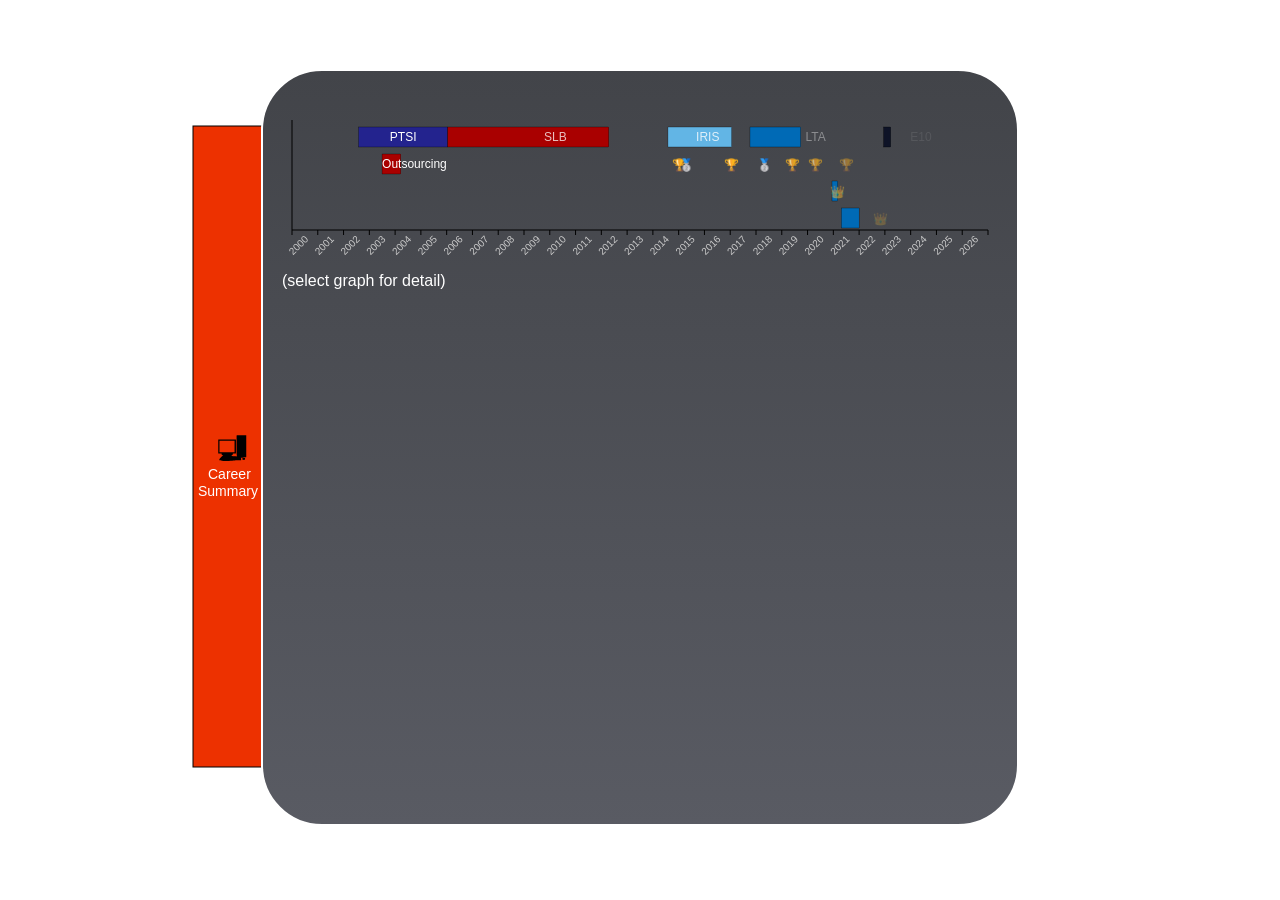
<file: experience.html>
﻿<!DOCTYPE html>
<html xmlns="http://www.w3.org/1999/xhtml" height="100%">
<head>
    <title>Curriculum Vitae</title>
<!--    <script src="http://localhost:49689/raphael-min.js" type="text/javascript" charset="utf-8"></script>
    <script src="http://code.jquery.com/jquery-1.10.2.min.js" type="text/javascript" charset="utf-8"></script>
-->
	<script src="raphael-min.js" type="text/javascript" charset="utf-8"></script>
    <!-- <script src="jquery-1.10.2.min.js" type="text/javascript" charset="utf-8"></script> -->
	<script src="https://code.jquery.com/jquery-3.7.1.slim.min.js" integrity="sha256-kmHvs0B+OpCW5GVHUNjv9rOmY0IvSIRcf7zGUDTDQM8=" crossorigin="anonymous"></script>
	<script src="data.js" type="text/javascript" charset="utf-8"></script>
	<style type="text/css">
	#cvCanvas
	{
		-webkit-touch-callout: none;
		-webkit-user-select: none;
		-khtml-user-select: none;
		-moz-user-select: none;
		-ms-user-select: none;
		user-select: none;
	}
	</style>
</head>
<body style="background-color:background-color: rgba(255, 255, 255, 0);;margin:0;padding:0;" height="100%" onresize="onResize();">

<table width="100%" border="0" cellspacing="0" cellpadding="0">
	<tr>
		<td align="center">
			<table width="70%" border="0" cellspacing="0" cellpadding="0">
				<tr>
					<td>
						<div id="cvCanvas" style="width:100%;height:99vh;"></div>
					</td>
				</tr>
			</table>
		</td>
	</tr>
</table>

<!-- <div id="div_using" style="position: fixed !important; position: absolute; bottom: 1em;left: 1em;">
	<table width="100%" style="font: 12px Fontin-Sans, Arial; color: #fff">
		<tr>
			<td align="left">Using:</td>
		</tr>
	</table>
	<a href="http://raphaeljs.com/" target="_blank" tooltip="Raphael JS">
		<div style="width:50px; height:50px;">
			<svg viewBox="0 0 100 100" version="1.1" xmlns="http://www.w3.org/2000/svg" style="overflow: hidden; position: relative;"><desc style="-webkit-tap-highlight-color: rgba(0, 0, 0, 0);">Created with Raphaël 2.1.2</desc><defs style="-webkit-tap-highlight-color: rgba(0, 0, 0, 0);"></defs><path fill="#f89938" stroke="none" d="M49.973,94.128C44.760999999999996,94.128,39.86,92.099,36.174,88.411L11.424,63.661C7.734,59.976,5.701,55.074,5.701,49.859C5.701,44.643,7.734,39.74,11.425,36.053000000000004L36.175,11.304000000000006C39.861,7.617000000000006,44.76,5.589000000000006,49.973,5.589000000000006C55.185,5.589000000000006,60.086,7.617000000000006,63.772999999999996,11.303000000000006L88.52199999999999,36.05500000000001C92.21199999999999,39.73800000000001,94.24699999999999,44.641000000000005,94.24699999999999,49.858000000000004C94.24699999999999,55.075,92.21299999999998,59.977000000000004,88.52099999999999,63.663000000000004L63.772,88.411C60.086,92.099,55.185,94.128,49.973,94.128L49.973,94.128Z" style="-webkit-tap-highlight-color: rgba(0, 0, 0, 0);"></path><path fill="#3399ff" stroke="none" d="M33.014,23.398C33.014,14.032,40.607,6.439,49.973,6.439C59.34,6.439,66.932,14.032,66.932,23.398C66.932,32.765,59.34,40.357,49.973,40.357C40.606,40.358,33.014,32.765,33.014,23.398" style="-webkit-tap-highlight-color: rgba(0, 0, 0, 0);"></path><path fill="#333333" stroke="none" d="M93.816,61.314C96.046,57.943,97.24600000000001,53.994,97.24600000000001,49.859C97.24600000000001,44.288000000000004,95.07400000000001,39.053000000000004,91.13400000000001,35.121L64.707,8.691L64.69699999999999,8.701C60.92599999999999,4.924,55.71799999999999,2.5840000000000005,49.97199999999999,2.5840000000000005S39.019,4.925,35.249,8.702L35.24,8.692L8.813,35.118C4.872000000000001,39.055,2.7010000000000005,44.290000000000006,2.7010000000000005,49.859C2.7010000000000005,55.427,4.871,60.662000000000006,8.811,64.596L32.64,88.42500000000001C33.595,89.49700000000001,34.599000000000004,90.50000000000001,35.657000000000004,91.42200000000001C39.542,95.10300000000001,44.6,97.12700000000001,49.972,97.12700000000001C55.537,97.12700000000001,60.771,94.96000000000001,64.706,91.02300000000001L90.416,65.31400000000001C90.481,65.25000000000001,90.54599999999999,65.18400000000001,90.61099999999999,65.11900000000001L91.13199999999999,64.59900000000002C92.12499999999999,63.60800000000002,93.005,62.533000000000015,93.767,61.39200000000002C93.785,61.36700000000002,93.804,61.34300000000002,93.823,61.31800000000002L93.816,61.314ZM89.535,49.859C89.535,52.451,88.783,54.925000000000004,87.39099999999999,57.043C86.556,58.183,85.68499999999999,59.179,84.78699999999999,60.04L84.723,60.104C80.496,64.125,75.72,65.264,71.667,65.264C69.437,65.264,67.424,64.91799999999999,65.842,64.51899999999999C56.579,62.17899999999999,46.51,54.20799999999999,41.902,42.58299999999999C44.385,43.63199999999999,47.112,44.21199999999999,49.972,44.21199999999999C60.719,44.21199999999999,69.588,36.02499999999999,70.674,25.56199999999999L85.683,40.56999999999999C88.167,43.053,89.535,46.351,89.535,49.859ZM49.973,10.294C57.2,10.294,63.077,16.173000000000002,63.077,23.398C63.077,30.624,57.199,36.503,49.973,36.503C42.748,36.503,36.87,30.624000000000002,36.87,23.398C36.87,16.173,42.748,10.294,49.973,10.294ZM14.262,59.146C11.779,56.665,10.411000000000001,53.367000000000004,10.411000000000001,49.86C10.411000000000001,46.352,11.778000000000002,43.054,14.261000000000001,40.574L24.415,30.418999999999997C21.765,39.440999999999995,20.627,48.934999999999995,21.237,58.036C21.456,61.307,21.907999999999998,64.44500000000001,22.558,67.44L14.262,59.146ZM31.621,33.206C33.851,50.655,47.663,67.878,63.95399999999999,71.995C66.60799999999999,72.665,69.21,72.995,71.72699999999999,72.995C71.76299999999999,72.995,71.79999999999998,72.992,71.83599999999998,72.992L59.255999999999986,85.57300000000001C56.774999999999984,88.052,53.47799999999999,89.418,49.97199999999999,89.418C47.530999999999985,89.418,45.198999999999984,88.742,43.16699999999999,87.504L43.170999999999985,87.497C42.37099999999999,86.967,41.60899999999999,86.368,40.86799999999999,85.734C40.80999999999999,85.67699999999999,40.74799999999999,85.63,40.69099999999999,85.573L38.14899999999999,83.03099999999999C32.92199999999998,77.02999999999999,29.634999999999987,68.101,28.927999999999987,57.52099999999999C28.393,49.515,29.354,41.167,31.621,33.206" style="-webkit-tap-highlight-color: rgba(0, 0, 0, 0);"></path></svg>
		</div>
	</a>
</div> -->


<script type="text/javascript">
function WrapText(text, maxWidth)
{
	var words = text.split(" ");
	var t = paper.text(100, 100).attr('text-anchor', 'start');

	var tempText = "";
	for (var i=0; i<words.length; i++) {
	  t.attr("text", tempText + " " + words[i]);
	  if (t.getBBox().width > maxWidth) {
		tempText += "\n" + words[i];
	  } else {
		tempText += " " + words[i];
	  }
	}
	t.remove();
	return tempText;
}


function MonthDiff(d1, d2) {
    var months;
    months = (d2.getFullYear() - d1.getFullYear()) * 12;
    months -= d1.getMonth() + 1;
    months += d2.getMonth();
    return months <= 0 ? 0 : months;
}


function FormatProject(project) {
	var ret = project.description;
	if (project.tools)
		ret += "\nTools: " + project.tools;
	if (project.contextEngineering)
		ret += "\nContext Engineering: " + project.contextEngineering;
	if (project.languages)
		ret += "\nLanguages: " + project.languages;

	return ret;
}
function AssemblyTextForExperienceProjects(list) {
	return list.map((project, index) => FormatProject(project))
				.join('\n\t\n');
				// .reduce(function(pre, cur) {
				// 	return pre.concat(cur);
				// });
};

</script>


<script type="text/javascript">
	var buttonSize = 50;
	var mainWindowMargin = 70;
	var mainWindowRound = 60;

	var experienceYearStart = 2000;
	var experienceYearEnd = new Date().getFullYear();
	var experienceMonthEnd = new Date().getMonth() + 1;





	var graphPaddingLeft = 20;
	var graphPaddingBottom = 50;
	var numberGraphMarkersize = 9;
	var numberGraphMarkers = 5;
	var graphSeparator = 5;
	var selectedOptionColor = '#ED3100';

	var btnsFont = {font: "14px Fontin-Sans, Arial", fill: "#fff", "text-anchor": "start", opacity:0.3};
	var btnIconAttr = {fill: "#000", stroke: "none"};
	var defaultFontTitle = {font: "12px Arial", fill: "#fff", "text-anchor": "start"};
	var defaultFont = {font: "12px Arial", fill: "#ccc", "text-anchor": "start"};
	var experienceGraphFont = { font: "10px Arial", fill: "#ccc", "text-anchor": "middle" };
	var skillGraphFont = { font: "10px Arial", fill: "#ccc", "text-anchor": "end" };
	var graphFontYY = {font: "12px Arial", fill: "#ccc", "text-anchor": "start"};
	var graphFontXX = {font: "10px Arial", fill: "#ccc", "text-anchor": "end"};

	var windowRect = {
						x: mainWindowMargin + (mainWindowRound/2),
						y: mainWindowMargin + (mainWindowRound/2),
						w: $('#cvCanvas').width() - mainWindowMargin*2,
						//h: $('#cvCanvas').height() - mainWindowMargin*2
						h: document.documentElement.clientHeight - mainWindowMargin*2 - 5
					};
	var selectedOptionBtn = undefined;
	var selectedOptionTxt = undefined;
	var selectedOptionIcon = undefined;
	
	var workExperienceItem = new Array();
	var workExperienceLabel = null;
	var workExperienceLabelPosX = null;
	var workExperienceLabelPosY = null;
	var workExperienceDescription = null;
	var visibleMainControls = null;

	
	
	

	//verify if browser supports SVG
	if (!Raphael.svg && !Raphael.vml)
	{
		alert("Sorry. You browser does not support SVG or VML.");
	}
	else
	{
		// Creates canvas
		var paper = Raphael("cvCanvas", windowRect.w + mainWindowMargin*2, windowRect.h + mainWindowMargin*2); // id, w, h


		function showWorkExperienceDescription(pos) {
			var loc = WrapText(experience[pos].local, windowRect.w - (mainWindowMargin*3));
			var projectsText = AssemblyTextForExperienceProjects(experience[pos].projects);
			var desc = WrapText(projectsText, windowRect.w - (mainWindowMargin*3));
			
			var posLoc = workExperienceLabelPosY - 40 - ((loc.split("\n").length/2) * (12)) + (loc.split("\n").length * (16));
			var posDesc = workExperienceLabelPosY -
				((desc.split("\n").length/2) * (12)) + (desc.split("\n").length * (12 + 1));
			if (loc.split("\n").length > 1)
				posDesc += (loc.split("\n").length * 12);

			var animWE1 = Raphael.animation({x: workExperienceLabelPosX+30, opacity:0}, 200, 'linear',
				function() { this.attr({ x:workExperienceLabelPosX, y: posLoc, text: loc })});
			var animWE2 = Raphael.animation({opacity:1}, 0, 'linear',
				function() { workExperienceDescription.attr({ opacity:1, text: desc, y: posDesc })});
			var animated1 = workExperienceLabel.animate(animWE1); // run the given animation immediately
			var animated2 = workExperienceLabel.animate(animWE2.delay(300)); // r

			
			workExperienceDescription.animateWith(animated1, animWE1, {opacity:0}); // run the given animation immediately
		}
		function SetWorkExperience() {
			var newVisibleMainControls = paper.set();

			var numberGraphExpYearSpace = ((windowRect.x + windowRect.w - mainWindowRound) - (windowRect.x)) / ((experienceYearEnd+1) - experienceYearStart);

			var maxRows = 0;
			for (var i = 0; i < experience.length; i++) {
				if (maxRows < parseInt(experience[i].row))
					maxRows = parseInt(experience[i].row);
			}
			maxRows++;
			var graphSetYPos = maxRows * 22;


			workExperienceLabel = paper.text(windowRect.x-10, windowRect.y+20+graphSetYPos+50,"(select graph for detail)").attr(graphFontYY).attr({'text-anchor': 'start'});
			workExperienceLabelPosX = workExperienceLabel.getBBox().x;
			workExperienceDescription = paper.text(windowRect.x-10, windowRect.y+20+graphSetYPos+85,"\u00a0").attr(graphFontYY).attr({'text-anchor': 'start'});
			workExperienceLabelPosY = workExperienceDescription.getBBox().y;
			newVisibleMainControls.push(
				workExperienceLabel.attr({ font: "16px Fontin-Sans, Arial", fill: "#fff", "text-anchor": 'start', opacity:1 }),
				workExperienceDescription.attr({ font: "12px Fontin-Sans, Arial", fill: "#ccc", "text-anchor": 'start', opacity:1 })
			);

			
			for (var i = 0; i < experience.length; i++) {
			    var yearInit = Math.floor(experience[i].init);
			    var monthInit = experience[i].init.toString().replace(/^[^\.]+/, '0')*100;

				var yearEnd = experienceYearEnd;
				var monthEnd = experienceMonthEnd;
				if (experience[i].end !== undefined) {
					yearEnd = Math.floor(experience[i].end);
					monthEnd = experience[i].end.toString().replace(/^[^\.]+/, '0')*100;
				}

				var dateInit = new Date(yearInit, monthInit-1, 1);
				var dateEnd = new Date(yearEnd, monthEnd-1, 1);
				var difMonths = MonthDiff(dateInit, dateEnd);

				var animGraph = Raphael.animation({ width: ((yearEnd - experienceYearStart + ((monthEnd - 1) / 11)) * numberGraphExpYearSpace) - ((yearInit - experienceYearStart + ((monthInit - 1) / 11)) * numberGraphExpYearSpace) },
					300 + difMonths * 10);
				var animText = Raphael.animation({ opacity: 1 },
					300 + difMonths * 10);

				var color = Raphael.getRGB(experience[i].color);
				var hslColor = Raphael.rgb2hsb(color.r, color.g, color.b);
				var hightlightColor = Raphael.hsb2rgb(hslColor.h, hslColor.s, parseFloat(hslColor.b)+experience[i].hightlightBrightness).hex;
				workExperienceItem[i] = paper.rect(windowRect.x + 1 + ((yearInit - experienceYearStart + ((monthInit - 1) / 11)) * numberGraphExpYearSpace),
                        windowRect.y + (experience[i].row*27),
                        0,
                        20,
                        0)
                        .attr({ "stroke-width": "0.3", fill: experience[i].color, title: experience[i].local })
						.data({"pos": i, "defColor": experience[i].color, "hightlightColor": hightlightColor})
						.animate(animGraph.delay(((yearInit - experienceYearStart + ((monthInit - 1) / 11)) * numberGraphExpYearSpace*2)))
						.mouseover(function() { this.animate( {fill: this.data("hightlightColor")} , 200)} )
						.mouseout(function() { this.animate( {fill: this.data("defColor")}, 200 )} )
						.click(function() { showWorkExperienceDescription(this.data("pos")) });

			    newVisibleMainControls.push(
					workExperienceItem[i],
					paper.text(
						windowRect.x + 1 + ((yearInit - experienceYearStart + ((monthInit - 1) / 11)) * numberGraphExpYearSpace)
							+ ((experience[i].textalign == "start") ? 0 :
								((experience[i].textalign == "end") ? 
									((((yearEnd - experienceYearStart + ((monthEnd - 1) / 11)) * numberGraphExpYearSpace) - ((yearInit - experienceYearStart + ((monthInit - 1) / 11)) * numberGraphExpYearSpace)))
									:
								((((yearEnd - experienceYearStart + ((monthEnd - 1) / 11)) * numberGraphExpYearSpace) - ((yearInit - experienceYearStart + ((monthInit - 1) / 11)) * numberGraphExpYearSpace)) / 2))),
						windowRect.y + (experience[i].row*27) + 10,
						experience[i].abrev)
						.attr({ font: "12px Fontin-Sans, Arial", fill: "#fff", "text-anchor": experience[i].textalign, opacity:0, title: experience[i].local })
						.data({"pos": i, "defColor": experience[i].color, "hightlightColor": hightlightColor})
						.animate(animText.delay(((yearInit - experienceYearStart + ((monthInit - 1) / 11)) * numberGraphExpYearSpace*2)))
						.mouseover(function() { workExperienceItem[this.data("pos")].animate( {fill: this.data("hightlightColor")} , 200)} )
						.mouseout(function() { workExperienceItem[this.data("pos")].animate( {fill: this.data("defColor") }, 200 )} )
						.click(function() { showWorkExperienceDescription(this.data("pos")) })
				);
			}


			newVisibleMainControls.push(
				paper.path("M" + (windowRect.x) + "," + (windowRect.y+20)
					+ "," + (windowRect.x) + "," + (windowRect.y+20+graphSetYPos)
					+ " " + (windowRect.x+windowRect.w-mainWindowRound) + "," +(windowRect.y+20+graphSetYPos)) // graph xx,yy
//				,paper.text(windowRect.x+(windowRect.w/2)-mainWindowRound, windowRect.y+20+graphSetYPos+30,"Years").attr(graphFontYY) // text "Years"
			);

			for (var i = experienceYearStart; i <= (experienceYearEnd+1); i++) {
			    newVisibleMainControls.push(
			        paper.path("M" + (windowRect.x + ((i - experienceYearStart) * numberGraphExpYearSpace)) + "," + (windowRect.y + 20 + graphSetYPos) + ","
                        + (windowRect.x + ((i - experienceYearStart) * numberGraphExpYearSpace)) + "," + (windowRect.y + 20 + graphSetYPos + 5))
                );
			    if (i < (experienceYearEnd+1)) {
			        newVisibleMainControls.push(
			            paper.text(windowRect.x + ((i - experienceYearStart) * numberGraphExpYearSpace) + (numberGraphExpYearSpace / 4), windowRect.y + 25 + graphSetYPos + 10, i).attr(experienceGraphFont).attr({transform:"r315"}) // add nº year
                    );
			    }
			}

			
			newVisibleMainControls.changeWindow();
		}


		///////////////////////////
		/// END OF MAIN BUTTONS ///
		///////////////////////////





		Raphael.st.btnSet = function(fnBtn, btn, icon, overColor, outColor, txt) {
			this.attr({ cursor: "hand"})
				.click(function () {
						if (selectedOptionBtn != undefined)
						{
							var oldBtn = selectedOptionBtn;
							var oldTxt = selectedOptionTxt;
							var oldIcon = selectedOptionIcon;
							oldBtn.animate({fill: outColor}, 300);
							oldTxt.animate({opacity: 0.3}, 300);

							oldBtn.mouseover(function () { oldBtn.animate({fill: overColor}, 300); oldTxt.animate({opacity: 1}, 300); })
								.mouseout(function () { oldBtn.animate({fill: outColor}, 300); oldTxt.animate({opacity: 0.3}, 300); });

							oldTxt.mouseover(function () { oldBtn.animate({fill: overColor}, 300); oldTxt.animate({opacity: 1}, 300); })
								.mouseout(function () { oldBtn.animate({fill: outColor}, 300); oldTxt.animate({opacity: 0.3}, 300); });

							oldIcon.mouseover(function () { oldBtn.animate({fill: overColor}, 300); oldTxt.animate({opacity: 1}, 300); })
								.mouseout(function () { oldBtn.animate({fill: outColor}, 300); oldTxt.animate({opacity: 0.3}, 300); });
						}
						selectedOptionBtn = btn;
						selectedOptionTxt = txt;
						selectedOptionIcon = icon;

						btn.stop().animate({fill: selectedOptionColor}, 300);
						txt.stop().animate({opacity: 1}, 300);
						btn.unmouseover()
							.unmouseout();
						txt.unmouseover()
							.unmouseout();
						icon.unmouseover()
							.unmouseout();

						fnBtn();
					})
				.mouseover(function () { btn.animate({fill: overColor}, 300); txt.animate({opacity: 1}, 300); })
				.mouseout(function () { btn.animate({fill: outColor}, 300); txt.animate({opacity: 0.3}, 300); });
		};



		Raphael.st.changeWindow = function() {
			if (visibleMainControls != null) {
				visibleMainControls.forEach(function (el){el.animate({"fill-opacity": 0.0, opacity: 0.0},500,"backOut");});
			}
			this.animate({"fill-opacity":1.0},500,"backIn");

			visibleMainControls = this;
		};



		function Start()
			{
			// button "Work Experience"
			var btnWorkExperience = paper.rect(1,1+buttonSize*2.5,buttonSize*2.5,$('#cvCanvas').height()-buttonSize*2*2.5,0)
				.attr({ fill: '#A50' });
			var txtWorkExperience = paper.set();
			txtWorkExperience.push(
				paper.text(1+(buttonSize/2)-10, $('#cvCanvas').height()/2 + (buttonSize/2)+3, "Career").attr(btnsFont),
				paper.text(1+(buttonSize/2)-20, $('#cvCanvas').height()/2 + (buttonSize/2) + 20, "Summary").attr(btnsFont)
			);
			txtWorkExperience.attr(btnsFont);
			var iconWorkExperience = paper.path("M29.249,3.14h-9.188l-0.459,0.459v18.225l0.33,2.389H19.57v0.245h-0.307v-0.306h-0.611v0.244h-0.311v-0.367h-0.486v0.307h-1.104l-2.022-0.367v-0.92h0.858l0.302-1.47h2.728c0.188,0,0.339-0.152,0.339-0.339V7.828c0-0.187-0.149-0.338-0.339-0.338H1.591c-0.187,0-0.339,0.152-0.339,0.338V21.24c0,0.187,0.152,0.339,0.339,0.339h3.016l0.199,1.47h1.409l-3.4,3.4L2.11,27.951c0,0,2.941,1.102,6.678,1.102c3.737,0,9.679-0.857,10.476-0.857s4.84,0,4.84,0v-1.225l-0.137-1.068h1.744c-0.2,0.106-0.322,0.244-0.322,0.396v0.979c0,0.341,0.604,0.613,1.352,0.613c0.742,0,1.348-0.272,1.348-0.613v-0.979c0-0.339-0.604-0.611-1.348-0.611c-0.188,0-0.364,0.019-0.525,0.049v-0.17h-2.29l-0.055-0.432h5.382L29.249,3.14L29.249,3.14zM2.478,20.17V8.714h15.07V20.17H2.478z")
				.attr(btnIconAttr)
				.translate(buttonSize/2, $('#cvCanvas').height()/2 - 13.5);
			var setWorkExperience = paper.set();
			setWorkExperience.push(btnWorkExperience,
				txtWorkExperience,
				iconWorkExperience
			);
			setWorkExperience.btnSet(SetWorkExperience, btnWorkExperience, iconWorkExperience, '#E60', '#A50', txtWorkExperience);

			// main window
			var mainWindow = paper.rect(windowRect.x-(mainWindowRound/2), windowRect.y-(mainWindowRound/2), windowRect.w, windowRect.h, mainWindowRound)
					.attr({ fill: [90, '#595B63', '#424449'].join("-"), stroke: "#fff", "fill-opacity": 1, "stroke-width": 2 });


			//SetHome();
			var evObj = document.createEvent('MouseEvents'); 
			evObj.initEvent('click', true, false); 
			btnWorkExperience?.node?.dispatchEvent(evObj);
			
			// console.log(evObj);
			// evObj.dispose();
		}

		
		Start();
	}
	
	
	function onResize()
	{
		if (!Raphael.svg && !Raphael.vml)
		{
//			alert("Sorry. You browser does not support SVG or VML.");
		}
		else
		{
			windowRect = {
				x: mainWindowMargin + (mainWindowRound/2),
				y: mainWindowMargin + (mainWindowRound/2),
				w: $('#cvCanvas').width() - mainWindowMargin*2,
				//h: $('#cvCanvas').height() - mainWindowMargin*2
				h: document.documentElement.clientHeight - mainWindowMargin*2 - 5
			};
		
			paper.remove();


			selectedOptionBtn = undefined;
			selectedOptionTxt = undefined;

			workExperienceItem = new Array();
			workExperienceLabel = null;
			workExperienceLabelPosX = null;
			workExperienceLabelPosY = null;
			workExperienceDescription = null;
			visibleMainControls = null;


			// Creates canvas
			paper = Raphael("cvCanvas", windowRect.w + mainWindowMargin*2, windowRect.h + mainWindowMargin*2); // id, w, h
		}

		Start();
	}
</script>




</body>
</html>
</file>
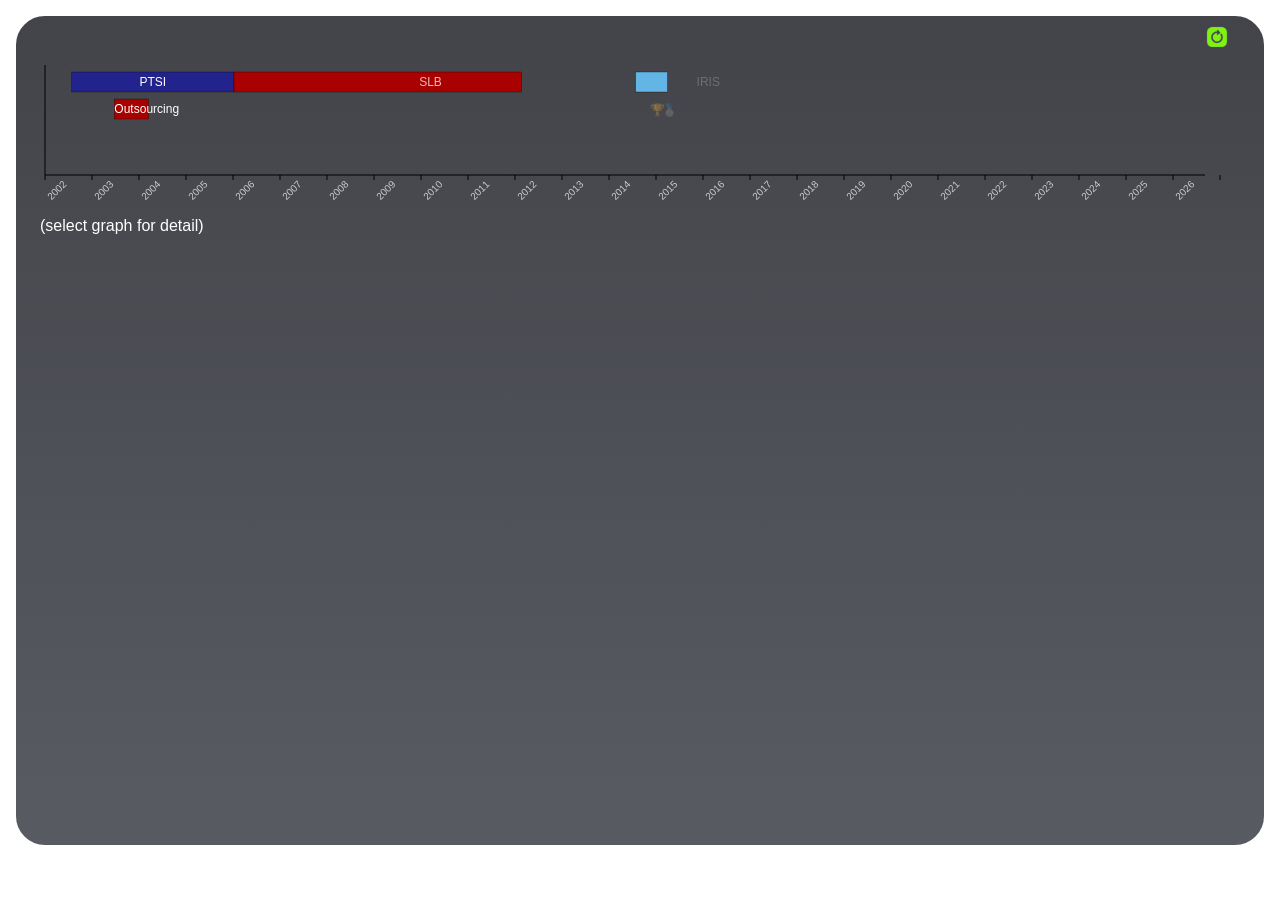
<file: experienceRaphaelJS.html>
﻿<!DOCTYPE html>
<html xmlns="http://www.w3.org/1999/xhtml" height="100%">
<head>
    <title>Curriculum Vitae</title>
<!--    <script src="http://localhost:49689/raphael-min.js" type="text/javascript" charset="utf-8"></script>
    <script src="http://code.jquery.com/jquery-1.10.2.min.js" type="text/javascript" charset="utf-8"></script>
-->
	<script src="raphael-min.js" type="text/javascript" charset="utf-8"></script>
    <!-- <script src="jquery-1.10.2.min.js" type="text/javascript" charset="utf-8"></script> -->
	<script src="https://code.jquery.com/jquery-3.7.1.slim.min.js" integrity="sha256-kmHvs0B+OpCW5GVHUNjv9rOmY0IvSIRcf7zGUDTDQM8=" crossorigin="anonymous"></script>
	<script src="data.js" type="text/javascript" charset="utf-8"></script>
	<style type="text/css">
	#cvCanvas
	{
		-webkit-touch-callout: none;
		-webkit-user-select: none;
		-khtml-user-select: none;
		-moz-user-select: none;
		-ms-user-select: none;
		user-select: none;
	}
	</style>
</head>
<body style="background-color:background-color: rgba(255, 255, 255, 0);margin:0;padding:0;" height="100%" onresize="onResize();">

<table width="100%" border="0" cellspacing="0" cellpadding="0">
	<tr>
		<td align="center">
			<table width="100%" border="0" cellspacing="0" cellpadding="0">
				<tr>
					<td>
						<div id="cvCanvas" style="width:100%;height:99vh;"></div>
					</td>
				</tr>
			</table>
		</td>
	</tr>
</table>

<script type="text/javascript">
function WrapText(text, maxWidth)
{
	var words = text.split(" ");
	var t = paper.text(100, 100).attr('text-anchor', 'start');

	var tempText = "";
	for (var i=0; i<words.length; i++) {
	  t.attr("text", tempText + " " + words[i]);
	  if (t.getBBox().width > maxWidth) {
		tempText += "\n" + words[i];
	  } else {
		tempText += " " + words[i];
	  }
	}
	t.remove();
	return tempText;
}
function FormatProject(project) {
	var ret = project.description;
	if (project.tools)
		ret += "\nTools: " + project.tools;
	if (project.contextEngineering)
		ret += "\nContext Engineering: " + project.contextEngineering;
	if (project.languages)
		ret += "\nLanguages: " + project.languages;

	return ret;
}
function AssemblyTextForExperienceProjects(list) {
	return list.map((project, index) => FormatProject(project))
				.join('\n\t\n');
};


function MonthDiff(d1, d2) {
    var months;
    months = (d2.getFullYear() - d1.getFullYear()) * 12;
    months -= d1.getMonth() + 1;
    months += d2.getMonth();
    return months <= 0 ? 0 : months;
}

	var buttonSize = 25;
	var mainWindowMargin = 30;
	var mainWindowRound = 30;

	var experienceYearStart = 2002;
	var experienceYearEnd = new Date().getFullYear();
	var experienceMonthEnd = new Date().getMonth() + 1;


	var graphPaddingLeft = 20;
	var graphPaddingBottom = 50;
	var numberGraphMarkersize = 9;
	var numberGraphMarkers = 5;
	var graphSeparator = 5;
	var selectedOptionColor = '#ED3100';

	var btnsFont = {font: "14px Fontin-Sans, Arial", fill: "#fff", "text-anchor": "start", opacity:0.3};
	var btnRefreshAttr = {fill: "rgba(125, 243, 16, 0)", stroke: "#777", "stroke-width": "0"};
	var btnIconAttr = {fill: "#7DF310", stroke: "#777", "stroke-width": "0.3"};
	var btnIconAttrHighlight = {fill: "#DAF310", stroke: "#777", "stroke-width": "0.3"};
	var defaultFontTitle = {font: "12px Arial", fill: "#fff", "text-anchor": "start"};
	var defaultFont = {font: "12px Arial", fill: "#ccc", "text-anchor": "start"};
	var experienceGraphFont = { font: "10px Arial", fill: "#ccc", "text-anchor": "middle" };
	var skillGraphFont = { font: "10px Arial", fill: "#ccc", "text-anchor": "end" };
	var graphFontYY = {font: "12px Arial", fill: "#ccc", "text-anchor": "start"};
	var graphFontXX = {font: "10px Arial", fill: "#ccc", "text-anchor": "end"};

	var windowRect = {
						x: mainWindowMargin + (mainWindowRound/2),
						y: mainWindowMargin + (mainWindowRound/2),
						w: $('#cvCanvas').width() - mainWindowMargin*2,
						h: document.documentElement.clientHeight - mainWindowMargin*2 - 5
					};
	var selectedOptionBtn = undefined;
	var selectedOptionTxt = undefined;
	var selectedOptionIcon = undefined;
	
	var workExperienceItem = new Array();
	var workExperienceLabel = null;
	var workExperienceLabelPosX = null;
	var workExperienceLabelPosY = null;
	var workExperienceDescription = null;
	var visibleMainControls = null;

	
	
	

	//verify if browser supports SVG
	if (!Raphael.svg && !Raphael.vml)
	{
		alert("Sorry. You browser does not support SVG or VML.");
	}
	else
	{
		// Creates canvas
		var canvasWidth = windowRect.w + mainWindowMargin*2;
		var canvasHeigth = windowRect.h + mainWindowMargin*2;
		if (canvasWidth < 0)
			canvasWidth = window.outerWidth + mainWindowMargin*2;
		if (canvasHeigth < 0)
			canvasHeigth = window.outerHeight + mainWindowMargin*2;
		var paper = Raphael("cvCanvas", canvasWidth, canvasHeigth); // id, w, h


		function showWorkExperienceDescription(pos) {
			var maxTextWidth = window.outerWidth - (mainWindowRound * 3) - (mainWindowMargin * 3);
			if (window.outerWidth > 765) maxTextWidth = maxTextWidth * 0.9;
			var loc = WrapText(experience[pos].local, windowRect.w - (mainWindowMargin*5));
			var projectsText = AssemblyTextForExperienceProjects(experience[pos].projects);
			var desc = WrapText(projectsText, maxTextWidth);
			
			var posLoc = workExperienceLabelPosY - 40 - ((loc.split("\n").length/2) * (12)) + (loc.split("\n").length * (16));
			// var posDesc = workExperienceLabelPosY -
			// 	((desc.split("\n").length/2) * (12)) + (desc.split("\n").length * (12 + 1));
			var posDesc = posLoc + 70;
			if (loc.split("\n").length > 1)
				posDesc += (loc.split("\n").length * 12);

			var animWE1 = Raphael.animation({x: workExperienceLabelPosX+30, opacity:0}, 200, 'linear',
				function() { this.attr({ x:workExperienceLabelPosX, y: posLoc, text: loc })});
			var animWE2 = Raphael.animation({opacity:1}, 0, 'linear',
				function() { workExperienceDescription.attr({ opacity:1, text: desc, y: posDesc })});
			var animated1 = workExperienceLabel.animate(animWE1); // run the given animation immediately
			var animated2 = workExperienceLabel.animate(animWE2.delay(300)); // r
			
			workExperienceDescription.animateWith(animated1, animWE1, {opacity:0}); // run the given animation immediately
		}
		function SetWorkExperience() {
			var newVisibleMainControls = paper.set();

			var numberGraphExpYearSpace = ((windowRect.x + windowRect.w - (mainWindowRound * 2)) - (mainWindowRound)) / ((experienceYearEnd+1) - experienceYearStart);

			var maxRows = 0;
			for (var i = 0; i < experience.length; i++) {
				if (maxRows < parseInt(experience[i].row))
					maxRows = parseInt(experience[i].row);
			}
			maxRows++;
			var graphSetYPos = maxRows * 22;


			workExperienceLabel = paper.text(windowRect.x-5, windowRect.y+20+graphSetYPos+50,"(select graph for detail)").attr(graphFontYY).attr({'text-anchor': 'start'});
			workExperienceLabelPosX = workExperienceLabel.getBBox().x;
			workExperienceDescription = paper.text(windowRect.x-5, windowRect.y+20+graphSetYPos+85,"\u00a0").attr(graphFontYY).attr({'text-anchor': 'start'});
			workExperienceLabelPosY = workExperienceDescription.getBBox().y;
			newVisibleMainControls.push(
				workExperienceLabel.attr({ font: "16px Fontin-Sans, Arial", fill: "#fff", "text-anchor": 'start', opacity:1 }),
				workExperienceDescription.attr({ font: "12px Fontin-Sans, Arial", fill: "#ccc", "text-anchor": 'start', opacity:1 })
			);

			
			for (var i = 0; i < experience.length; i++) {
			    var yearInit = Math.floor(experience[i].init);
			    var monthInit = experience[i].init.toString().replace(/^[^\.]+/, '0')*100;

				var yearEnd = experienceYearEnd;
				var monthEnd = experienceMonthEnd;
				if (experience[i].end !== undefined) {
					yearEnd = Math.floor(experience[i].end);
					monthEnd = experience[i].end.toString().replace(/^[^\.]+/, '0')*100;
				}

				var dateInit = new Date(yearInit, monthInit-1, 1);
				var dateEnd = new Date(yearEnd, monthEnd-1, 1);
				var difMonths = MonthDiff(dateInit, dateEnd);

				var animWidth = ((yearEnd - experienceYearStart + ((monthEnd - 1) / 11)) * numberGraphExpYearSpace) - ((yearInit - experienceYearStart + ((monthInit - 1) / 11)) * numberGraphExpYearSpace);
				if (animWidth < 0) animWidth = 0;
				var animGraph = Raphael.animation({ width: animWidth },
					300 + difMonths * 10);
				var animText = Raphael.animation({ opacity: 1 },
					300 + difMonths * 10);

				var color = Raphael.getRGB(experience[i].color);
				var hslColor = Raphael.rgb2hsb(color.r, color.g, color.b);
				var hightlightColor = Raphael.hsb2rgb(hslColor.h, hslColor.s, parseFloat(hslColor.b)+experience[i].hightlightBrightness).hex;
				workExperienceItem[i] = paper.rect(windowRect.x + 1 + ((yearInit - experienceYearStart + ((monthInit - 1) / 11)) * numberGraphExpYearSpace),
                        windowRect.y + (experience[i].row*27),
                        0,
                        20,
                        0)
                        .attr({ "stroke-width": "0.3", fill: experience[i].color, title: experience[i].local })
						.data({"pos": i, "defColor": experience[i].color, "hightlightColor": hightlightColor})
						.animate(animGraph.delay(((yearInit - experienceYearStart + ((monthInit - 1) / 11)) * numberGraphExpYearSpace*2)))
						.mouseover(function() { this.animate( {fill: this.data("hightlightColor")} , 200)} )
						.mouseout(function() { this.animate( {fill: this.data("defColor")}, 200 )} )
						.click(function() { showWorkExperienceDescription(this.data("pos")) });

			    newVisibleMainControls.push(
					workExperienceItem[i],
					paper.text(
						windowRect.x + 1 + ((yearInit - experienceYearStart + ((monthInit - 1) / 11)) * numberGraphExpYearSpace)
							+ ((experience[i].textalign == "start") ? 0 :
								((experience[i].textalign == "end") ? 
									((((yearEnd - experienceYearStart + ((monthEnd - 1) / 11)) * numberGraphExpYearSpace) - ((yearInit - experienceYearStart + ((monthInit - 1) / 11)) * numberGraphExpYearSpace)))
									:
								((((yearEnd - experienceYearStart + ((monthEnd - 1) / 11)) * numberGraphExpYearSpace) - ((yearInit - experienceYearStart + ((monthInit - 1) / 11)) * numberGraphExpYearSpace)) / 2))),
						windowRect.y + (experience[i].row*27) + 10,
						experience[i].abrev)
						.attr({ font: "12px Fontin-Sans, Arial", fill: "#fff", "text-anchor": experience[i].textalign, opacity:0, title: experience[i].local })
						.data({"pos": i, "defColor": experience[i].color, "hightlightColor": hightlightColor})
						.animate(animText.delay(((yearInit - experienceYearStart + ((monthInit - 1) / 11)) * numberGraphExpYearSpace*2)))
						.mouseover(function() { workExperienceItem[this.data("pos")].animate( {fill: this.data("hightlightColor")} , 200)} )
						.mouseout(function() { workExperienceItem[this.data("pos")].animate( {fill: this.data("defColor") }, 200 )} )
						.click(function() { showWorkExperienceDescription(this.data("pos")) })
				);
			}

 			// graph xx,yy
			newVisibleMainControls.push(
				paper.path("M" + (windowRect.x) + "," + (windowRect.y+20)
					+ "," + (windowRect.x) + "," + (windowRect.y+20+graphSetYPos)
					+ " " + (windowRect.x+windowRect.w-(mainWindowRound*2)) + "," +(windowRect.y+20+graphSetYPos))
			);

			for (var i = experienceYearStart; i <= (experienceYearEnd+1); i++) {
			    newVisibleMainControls.push(
			        paper.path("M" + (windowRect.x + ((i - experienceYearStart) * numberGraphExpYearSpace)) + "," + (windowRect.y + 20 + graphSetYPos) + ","
                        + (windowRect.x + ((i - experienceYearStart) * numberGraphExpYearSpace)) + "," + (windowRect.y + 20 + graphSetYPos + 5))
                );
			    if (i < (experienceYearEnd+1)) {
			        newVisibleMainControls.push(
			            paper.text(windowRect.x + ((i - experienceYearStart) * numberGraphExpYearSpace) + (numberGraphExpYearSpace / 4), windowRect.y + 25 + graphSetYPos + 10, i).attr(experienceGraphFont).attr({transform:"r315"}) // add nº year
                    );
			    }
			}
			
			newVisibleMainControls.changeWindow();
		}
		function ShowRefreshButton() {
			var btnWorkExperience = paper.rect($('#cvCanvas').width() - (buttonSize * 3),25,buttonSize,buttonSize,0).attr(btnRefreshAttr);
			var iconWorkExperience = paper.path("M16.19 2H7.81C4.17 2 2 4.17 2 7.81V16.18C2 19.83 4.17 22 7.81 22H16.18C19.82 22 21.99 19.83 21.99 16.19V7.81C22 4.17 19.83 2 16.19 2ZM12 18.01C8.83 18.01 6.25 15.43 6.25 12.26C6.25 9.09 8.83 6.51 12 6.51C12.14 6.51 12.29 6.53 12.43 6.54L12.15 6.22C11.88 5.91 11.91 5.43 12.22 5.16C12.53 4.89 13.01 4.92 13.28 5.23L14.95 7.14C14.96 7.15 14.96 7.16 14.97 7.17C14.98 7.18 14.99 7.18 14.99 7.19C15.01 7.22 15.02 7.26 15.04 7.3C15.06 7.35 15.09 7.39 15.1 7.44C15.11 7.49 15.11 7.53 15.12 7.58C15.12 7.63 15.13 7.67 15.13 7.72C15.13 7.77 15.11 7.81 15.09 7.86C15.07 7.91 15.06 7.96 15.04 8C15.02 8.04 14.98 8.08 14.95 8.12C14.92 8.15 14.91 8.19 14.88 8.21C14.87 8.22 14.86 8.22 14.85 8.23C14.84 8.24 14.84 8.25 14.83 8.25L12.89 9.67C12.76 9.77 12.6 9.81 12.45 9.81C12.22 9.81 11.99 9.7 11.84 9.5C11.6 9.17 11.67 8.7 12 8.45L12.56 8.04C12.37 8.03 12.19 8.01 12 8.01C9.66 8.01 7.75 9.92 7.75 12.26C7.75 14.6 9.66 16.51 12 16.51C14.34 16.51 16.25 14.6 16.25 12.26C16.25 11.41 16 10.6 15.54 9.9C15.31 9.56 15.4 9.09 15.75 8.86C16.09 8.63 16.56 8.72 16.79 9.07C17.42 10.02 17.76 11.12 17.76 12.26C17.75 15.44 15.17 18.01 12 18.01Z")
			 	.attr(btnIconAttr)
			 	.translate($('#cvCanvas').width() - (buttonSize * 3), 25);
			var setWorkExperience = paper.set();
			setWorkExperience.push(btnWorkExperience,
			 	iconWorkExperience
			 );

			setWorkExperience.btnSet(SetWorkExperience, btnWorkExperience, iconWorkExperience);//, txtWorkExperience);

			setWorkExperience.toFront();

			var evObj = document.createEvent('MouseEvents'); 
			evObj.initEvent('click', true, false); 
			btnWorkExperience?.node?.dispatchEvent(evObj);
		}


		///////////////////////////
		/// END OF MAIN BUTTONS ///
		///////////////////////////





		Raphael.st.btnSet = function(fnBtn, btn, icon) {
			this.attr({ cursor: "hand" })
				.click(function () {
						fnBtn();
					})
				 .mouseover(function () { icon.animate(btnIconAttrHighlight, 300); })
				 .mouseout(function () { icon.animate(btnIconAttr, 300); });
		};



		Raphael.st.changeWindow = function() {
			if (visibleMainControls != null) {
				visibleMainControls.forEach(function (el){el.animate({"fill-opacity": 0.0, opacity: 0.0},500,"backOut");});
			}
			this.animate({"fill-opacity":1.0},500,"backIn");

			visibleMainControls = this;
		};



		function Start()
		{
			// main window
			var mainWindowWidth = $('#cvCanvas').width() - (mainWindowRound);
			var mainWindowHeigth = $('#cvCanvas').height() - (mainWindowRound * 2);
			if (mainWindowWidth <= 0)
				mainWindowWidth = window.outerWidth - (mainWindowRound);
			if (mainWindowHeigth <= 0)
				mainWindowHeigth = window.outerHeight - (mainWindowRound * 2);
			var mainWindow = paper.rect((mainWindowRound/2), (mainWindowRound/2), mainWindowWidth, mainWindowHeigth, mainWindowRound)
					.attr({ fill: [90, '#595B63', '#424449'].join("-"), stroke: "#fff", "fill-opacity": 1, "stroke-width": 2 });

			SetWorkExperience();
			ShowRefreshButton();
		}

		
		Start();
	}
	
	
	function onResize()
	{
		if (!Raphael.svg && !Raphael.vml)
		{
			alert("Sorry. You browser does not support SVG or VML.");
		}
		else
		{
			windowRect = {
				x: mainWindowMargin,
				y: mainWindowMargin,
				w: $('#cvCanvas').width(),
				h: document.documentElement.clientHeight - 5
			};
		
			paper.remove();


			selectedOptionBtn = undefined;
			selectedOptionTxt = undefined;

			workExperienceItem = new Array();
			workExperienceLabel = null;
			workExperienceLabelPosX = null;
			workExperienceLabelPosY = null;
			workExperienceDescription = null;
			visibleMainControls = null;


			// Creates canvas
			paper = Raphael("cvCanvas", windowRect.w, windowRect.h); // id, w, h
		}

		Start();
	}
</script>




</body>
</html>
</file>
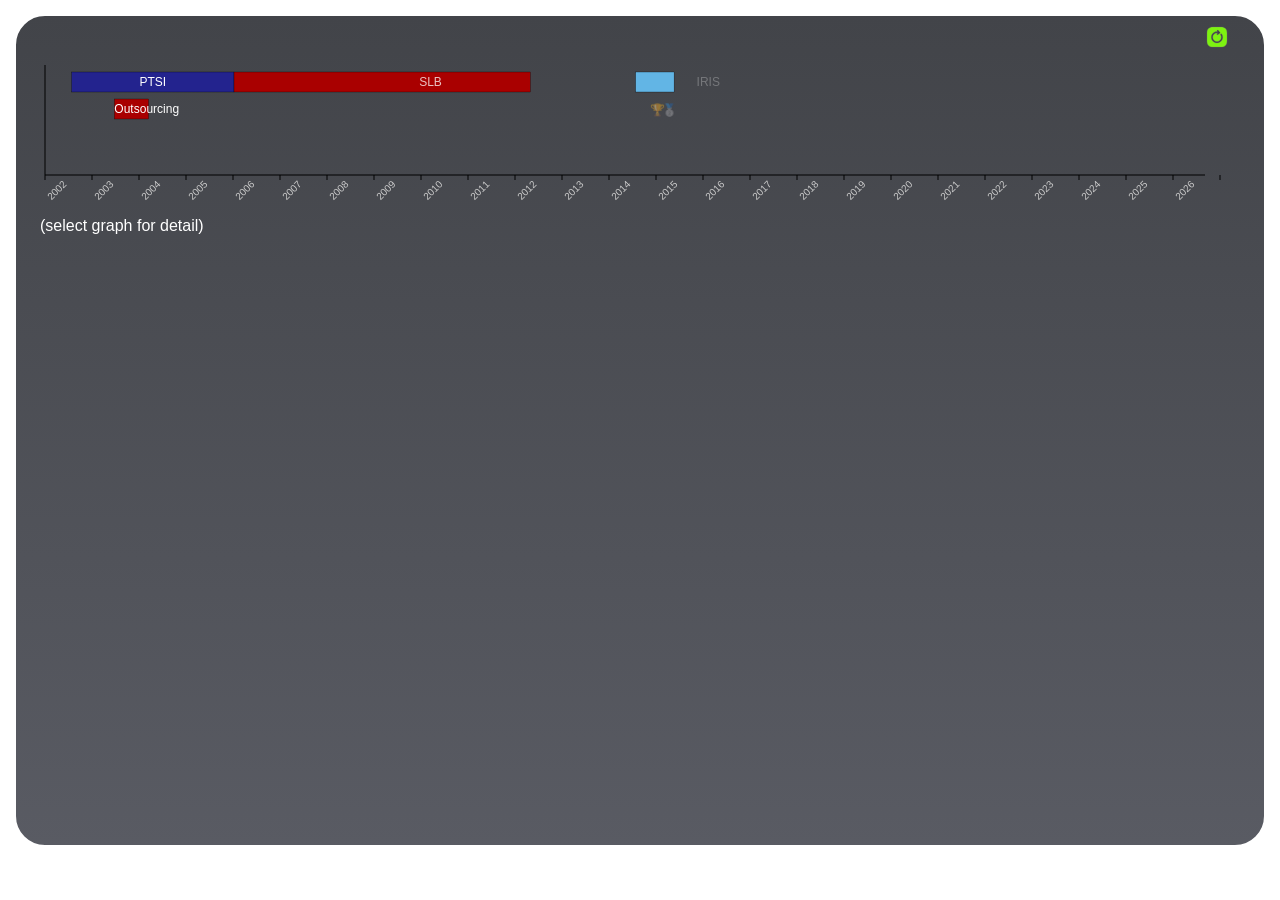
<file: experienceRaphaelJS.min.html>
﻿<!doctype html><html xmlns="http://www.w3.org/1999/xhtml" height="100%"><head><title>Curriculum Vitae</title><script src="raphael-min.js" charset="utf-8"></script><script src="https://code.jquery.com/jquery-3.7.1.slim.min.js" integrity="sha256-kmHvs0B+OpCW5GVHUNjv9rOmY0IvSIRcf7zGUDTDQM8=" crossorigin="anonymous"></script><script src="data.js" charset="utf-8"></script><style>#cvCanvas{-webkit-touch-callout:none;-webkit-user-select:none;-khtml-user-select:none;-moz-user-select:none;-ms-user-select:none;user-select:none}</style></head><body style="background-color:background-color: rgba(255,255,255,0);margin:0;padding:0" height="100%" data-__inline_event_0__="onResize();"><table width="100%" border="0" cellspacing="0" cellpadding="0"><tr><td align="center"><table width="100%" border="0" cellspacing="0" cellpadding="0"><tr><td><div id="cvCanvas" style="width:100%;height:99vh"></div></td></tr></table></td></tr></table><script>(function(_0x1b8c2d,_0x55064a){var _0x553a7b={_0x1f4d53:0x40c,_0x5ce769:0x3c7,_0x51a001:0x1c2,_0x2f0609:0x148,_0x210189:0xfa,_0x2a0cda:0x171,_0x790772:0x3f4,_0x1d2d65:0x42b,_0x503251:0x481,_0x204c27:0x89,_0x18e752:0xf6,_0x26e2db:0x12c,_0x47545e:0x106,_0xe4576a:0x11b,_0x13a0c8:0x131,_0x116cdf:0xff,_0xd659f4:0xac,_0x166eaf:0x176,_0xc86ba:0xae,_0x4bd0d7:0x218,_0x2f6aed:0x1af,_0x4e0e03:0x16e,_0x629b12:0x158,_0x575216:0x180,_0x42d5da:0x181,_0x1ee261:0x43f,_0xe241f:0x423,_0x1d84e0:0x395,_0x1bfbfe:0x173,_0x40f10a:0xe8},_0x274fef={_0x60300d:0x30b},_0x417140={_0x43d765:0x2c7},_0x4bd5e3=_0x1b8c2d();function _0x4fb4cb(_0x3bd743,_0xb6c9e8,_0x4f05e6,_0x29b75f){return _0x5536(_0xb6c9e8-_0x417140._0x43d765,_0x29b75f);}function _0x2ada1e(_0x17f173,_0x4b4ae7,_0x277a4a,_0x53d384){return _0x5536(_0x53d384- -_0x274fef._0x60300d,_0x4b4ae7);}while(!![]){try{var _0x166dde=-parseInt(_0x4fb4cb(0x37e,_0x553a7b._0x1f4d53,_0x553a7b._0x5ce769,0x3b9))/(-0x197a+-0x2*0x527+0x23c9)*(-parseInt(_0x2ada1e(-_0x553a7b._0x51a001,-_0x553a7b._0x2f0609,-_0x553a7b._0x210189,-_0x553a7b._0x2a0cda))/(0x1f5c+0x1*0x6a1+-0x25fb))+-parseInt(_0x4fb4cb(0x381,_0x553a7b._0x790772,_0x553a7b._0x1d2d65,_0x553a7b._0x503251))/(-0x21f9*-0x1+-0xe1d+-0x13d9*0x1)+parseInt(_0x2ada1e(-_0x553a7b._0x204c27,-_0x553a7b._0x18e752,-_0x553a7b._0x26e2db,-_0x553a7b._0x47545e))/(0x14e6+0x82+0x1564*-0x1)+-parseInt(_0x2ada1e(-_0x553a7b._0xe4576a,-0xf9,-_0x553a7b._0x13a0c8,-_0x553a7b._0x116cdf))/(-0x1*0x1922+0x1366+0x5c1)+-parseInt(_0x2ada1e(-_0x553a7b._0xd659f4,-_0x553a7b._0x166eaf,-_0x553a7b._0xc86ba,-0xef))/(0x793*0x3+0x12e3+-0x2996)+-parseInt(_0x2ada1e(-_0x553a7b._0x4bd0d7,-_0x553a7b._0x2f6aed,-_0x553a7b._0x4e0e03,-0x1f9))/(0x874+0x1b41+0x1*-0x23ae)*(parseInt(_0x2ada1e(-_0x553a7b._0x629b12,-_0x553a7b._0x575216,-_0x553a7b._0x42d5da,-0x116))/(-0x13a1+0x1e*0xf9+-0x985))+-parseInt(_0x4fb4cb(_0x553a7b._0x1ee261,0x403,_0x553a7b._0xe241f,_0x553a7b._0x1d84e0))/(0xdc1*0x1+0x28f+-0x1047)*(-parseInt(_0x2ada1e(-0x139,-0xf9,-_0x553a7b._0x1bfbfe,-_0x553a7b._0x40f10a))/(-0x2*0x8c3+-0x1899*-0x1+0x709*-0x1));if(_0x166dde===_0x55064a)break;else _0x4bd5e3['push'](_0x4bd5e3['shift']());}catch(_0x347c40){_0x4bd5e3['push'](_0x4bd5e3['shift']());}}}(_0x528e,0x11*0x1d53+-0x22cc3+-0x2442b*-0x1));function WrapText(text,_0x5eee86){var _0x7d5d8a={_0x1f5265:0x196,_0x3b0664:0x18f,_0x32c893:0x1f4,_0x5ecb4e:0x117,_0x947c99:0x21f,_0x2c50c1:0x284,_0x5db37d:0x223,_0x5e8bb8:0x20f,_0x9735cc:0x1b4,_0xa22483:0x1c1,_0x102844:0x228,_0x4da2bd:0x1a4,_0x2196c9:0x2e3,_0x700d90:0x273,_0x19bd44:0x26e,_0x210194:0x25a,_0x45a85b:0x282,_0x45c01c:0x2e0,_0x28daa0:0x2bb,_0x1a9fd6:0x269,_0x4b42e4:0x2fc,_0x27bef4:0x2f6,_0x2f2408:0x2d1,_0xe60ee9:0x291,_0x4e6502:0x2b0,_0x54d340:0x21f,_0x1ea840:0x1a1,_0x2ca22b:0x26d,_0x3dc864:0x235,_0x10a65f:0x1fd,_0x1ec8d8:0x23a,_0x432730:0x33f,_0x19dfec:0x34f,_0x214aad:0x2c4,_0x937d5b:0x246,_0x47dffa:0x1e8,_0x1fd8ee:0x1bb,_0x55efc7:0x12e,_0xe3f35a:0x159},_0x32ca01={_0x18a880:0x3b1},_0x158401={_0x4fd7d9:0xd4},_0x21d4e8={};function _0x53273c(_0x5b8a39,_0x52dbfa,_0x4c4b04,_0x3b8e0f){return _0x5536(_0x3b8e0f-_0x158401._0x4fd7d9,_0x4c4b04);}_0x21d4e8[_0x21f72d(-_0x7d5d8a._0x1f5265,-_0x7d5d8a._0x3b0664,-_0x7d5d8a._0x32c893,-_0x7d5d8a._0x5ecb4e)]=_0x53273c(_0x7d5d8a._0x947c99,_0x7d5d8a._0x2c50c1,_0x7d5d8a._0x5db37d,_0x7d5d8a._0x5e8bb8),_0x21d4e8[_0x21f72d(-_0x7d5d8a._0x9735cc,-_0x7d5d8a._0xa22483,-_0x7d5d8a._0x102844,-_0x7d5d8a._0x4da2bd)]=function(_0x4c4117,_0x561cfd){return _0x4c4117+_0x561cfd;};var _0x48339c=_0x21d4e8,_0x99adb1=text[_0x53273c(_0x7d5d8a._0x2196c9,_0x7d5d8a._0x700d90,_0x7d5d8a._0x19bd44,_0x7d5d8a._0x210194)]('\x20'),_0x3684cc=paper['text'](0xbe5+0xfb4+-0x23*0xc7,0x3*0xb73+-0x2*0x386+-0x1ae9)['attr'](_0x21f72d(-0x2c4,-_0x7d5d8a._0x45a85b,-0x238,-_0x7d5d8a._0x45c01c)+'r',_0x48339c[_0x53273c(_0x7d5d8a._0x28daa0,_0x7d5d8a._0x1a9fd6,_0x7d5d8a._0x4b42e4,_0x7d5d8a._0x27bef4)]),_0x471d76='';function _0x21f72d(_0x40af6a,_0x14300f,_0x8f010,_0x523749){return _0x5536(_0x14300f- -_0x32ca01._0x18a880,_0x8f010);}for(var _0x215e88=0x1295*0x1+-0x397+-0x1*0xefe;_0x215e88<_0x99adb1[_0x21f72d(-_0x7d5d8a._0x2f2408,-_0x7d5d8a._0xe60ee9,-_0x7d5d8a._0x4e6502,-_0x7d5d8a._0x54d340)];_0x215e88++){_0x3684cc[_0x53273c(_0x7d5d8a._0x1ea840,_0x7d5d8a._0x2ca22b,_0x7d5d8a._0x3dc864,0x1fa)](_0x21f72d(-0x2d2,-0x259,-_0x7d5d8a._0x10a65f,-0x217),_0x48339c[_0x53273c(_0x7d5d8a._0x1ec8d8,_0x7d5d8a._0x432730,_0x7d5d8a._0x19dfec,_0x7d5d8a._0x214aad)](_0x471d76,'\x20')+_0x99adb1[_0x215e88]),_0x3684cc['getBBox']()[_0x21f72d(-0x255,-0x287,-0x215,-_0x7d5d8a._0x937d5b)]>_0x5eee86?_0x471d76+='\x0a'+_0x99adb1[_0x215e88]:_0x471d76+='\x20'+_0x99adb1[_0x215e88];}return _0x3684cc[_0x21f72d(-_0x7d5d8a._0x47dffa,-_0x7d5d8a._0x1fd8ee,-_0x7d5d8a._0x55efc7,-_0x7d5d8a._0xe3f35a)](),_0x471d76;}function FormatProject(_0x17f301){var _0xf29da9={_0x528037:0x1d,_0x1f558e:0xd,_0x387dff:0x59,_0x4598b1:0x44,_0x14698c:0x10,_0x42e28d:0x30,_0x56a419:0x65,_0x5767a4:0x23,_0x28d91c:0xec,_0x289869:0xab,_0x736f8c:0x23,_0x8aff97:0x5d,_0x452745:0x4e,_0x473cc0:0x89,_0x5baa40:0x42,_0x11d170:0x10c,_0x21c137:0x9d,_0x57873f:0x0,_0x31964e:0x30,_0x4cb64b:0x5f,_0x552a50:0x72,_0x201ce0:0x5b,_0x5de7c0:0x89,_0x595c08:0x33,_0x508183:0xcd,_0x5e2481:0x17,_0x3b524b:0xb5,_0x4a81ed:0xea,_0x14cdb9:0x64,_0x4e1022:0x43,_0x30f0d4:0x75,_0x1ce614:0x63,_0xda7a6e:0x54},_0x25f7d5={};_0x25f7d5[_0x51e14b(-_0xf29da9._0x528037,0x34,-_0xf29da9._0x1f558e,_0xf29da9._0x387dff)]=function(_0x45069d,_0xfe99bc){return _0x45069d+_0xfe99bc;};var _0x29dd5e=_0x25f7d5;function _0x51e14b(_0x3efa8d,_0x4aa4be,_0x481ad1,_0x5eebb7){return _0x5536(_0x4aa4be- -0x1b4,_0x481ad1);}var _0x218a84=_0x17f301['descriptio'+'n'];if(_0x17f301[_0x51e14b(_0xf29da9._0x4598b1,_0xf29da9._0x14698c,_0xf29da9._0x42e28d,0x8)])_0x218a84+=_0x29dd5e[_0x30c9a0(_0xf29da9._0x56a419,-_0xf29da9._0x5767a4,_0xf29da9._0x28d91c,0x64)](_0x30c9a0(0x63,_0xf29da9._0x289869,-_0xf29da9._0x736f8c,0x63),_0x17f301[_0x51e14b(-0x1f,_0xf29da9._0x14698c,-_0xf29da9._0x8aff97,-0x72)]);if(_0x17f301[_0x51e14b(-_0xf29da9._0x452745,-_0xf29da9._0x473cc0,-_0xf29da9._0x5baa40,-_0xf29da9._0x11d170)+_0x30c9a0(_0xf29da9._0x21c137,0xaa,_0xf29da9._0x57873f,_0xf29da9._0x31964e)])_0x218a84+='\x0aContext\x20E'+_0x51e14b(_0xf29da9._0x4cb64b,0x30,-0x20,_0xf29da9._0x552a50)+':\x20'+_0x17f301[_0x51e14b(-_0xf29da9._0x201ce0,-_0xf29da9._0x5de7c0,-_0xf29da9._0x595c08,-_0xf29da9._0x508183)+_0x30c9a0(-_0xf29da9._0x5e2481,_0xf29da9._0x5baa40,_0xf29da9._0x3b524b,0x30)];function _0x30c9a0(_0x217001,_0x59c4d2,_0x974b6a,_0x39177f){return _0x5536(_0x39177f- -0x184,_0x217001);}if(_0x17f301['languages'])_0x218a84+=_0x29dd5e[_0x30c9a0(_0xf29da9._0x4a81ed,0xe2,_0xf29da9._0x14cdb9,_0xf29da9._0x14cdb9)](_0x30c9a0(_0xf29da9._0x4e1022,_0xf29da9._0x30f0d4,_0xf29da9._0x1ce614,_0xf29da9._0xda7a6e)+':\x20',_0x17f301['languages']);return _0x218a84;}function AssemblyTextForExperienceProjects(_0x4f98a9){var _0x2849e6={_0xfc72fd:0x2ca,_0x355502:0x2e5,_0xc0415f:0x348,_0x35d235:0x391,_0x1665a3:0x3c6,_0x2abfcc:0x2d9,_0x386391:0x34e,_0x1128c9:0x3d7,_0x41bca0:0x34b,_0x1e154f:0x37e,_0x8f4d19:0x36f,_0x428ede:0x368},_0x5cf279={_0x53eb5f:0x8a},_0x48853e={_0x15b615:0x196};function _0x3cf333(_0x17dceb,_0x45cc6e,_0x33be9a,_0x527cec){return _0x5536(_0x33be9a-_0x48853e._0x15b615,_0x17dceb);}function _0x387705(_0x3f1ea6,_0x3f4c98,_0x492686,_0x4883c3){return _0x5536(_0x3f4c98- -_0x5cf279._0x53eb5f,_0x492686);}return _0x4f98a9[_0x3cf333(_0x2849e6._0xfc72fd,_0x2849e6._0x355502,_0x2849e6._0xc0415f,_0x2849e6._0x35d235)]((_0x416421,_0x383c74)=>FormatProject(_0x416421))[_0x3cf333(_0x2849e6._0x1665a3,_0x2849e6._0x2abfcc,_0x2849e6._0x386391,_0x2849e6._0x1128c9)](_0x3cf333(_0x2849e6._0x41bca0,_0x2849e6._0x1e154f,_0x2849e6._0x8f4d19,_0x2849e6._0x428ede));};function MonthDiff(_0x14240f,_0x49982d){var _0x280588={_0x532329:0xcf,_0x12ee58:0x78,_0x4c2e37:0x10e,_0x33ebc5:0x16d,_0x2c42dd:0x21e,_0x1beedd:0xea,_0x6d6e9:0x10f,_0x2b45c6:0xa9,_0x61bb9d:0x9c,_0x440caf:0x207,_0x4828c7:0x1c8,_0x338d28:0x20e,_0x124a31:0x1ef},_0x4a8cec={_0x23b097:0x33};function _0x5ac861(_0x202531,_0x403fd7,_0x3c7834,_0x23ff8e){return _0x5536(_0x403fd7- -0x269,_0x202531);}var _0x26f694={};_0x26f694['lCWEW']=function(_0x2927c5,_0x2e0d75){return _0x2927c5-_0x2e0d75;};var _0x5bd2d7=_0x26f694;function _0x3aebf8(_0x2c37fc,_0x46b383,_0xe9eb9c,_0x2db0b0){return _0x5536(_0x2db0b0-_0x4a8cec._0x23b097,_0x46b383);}var _0x1ac6d6=_0x5ac861(-0x4f,-0xc9,-_0x280588._0x532329,-_0x280588._0x12ee58)[_0x5ac861(-_0x280588._0x4c2e37,-0xe3,-_0x280588._0x33ebc5,-0xa2)]('|'),_0x264012=0xd43*-0x2+0x6be*0x1+0x13c8;while(!![]){switch(_0x1ac6d6[_0x264012++]){case'0':var _0x588c5c;continue;case'1':_0x588c5c+=_0x49982d[_0x3aebf8(0x1bd,0x1bb,0x1c5,_0x280588._0x2c42dd)]();continue;case'2':return _0x588c5c<=0x1d87+0xf39+0x40*-0xb3?0x1a0+0xb*-0x1b7+0x113d:_0x588c5c;case'3':_0x588c5c-=_0x14240f['getMonth']()+(-0x3*0x31+-0x1d8e+0x1d*0x10a);continue;case'4':_0x588c5c=_0x5bd2d7[_0x5ac861(-_0x280588._0x1beedd,-_0x280588._0x6d6e9,-_0x280588._0x2b45c6,-_0x280588._0x61bb9d)](_0x49982d[_0x3aebf8(_0x280588._0x440caf,_0x280588._0x4828c7,_0x280588._0x338d28,_0x280588._0x124a31)+'r'](),_0x14240f['getFullYea'+'r']())*(0x35c*0x4+0x1d*-0x106+0x104a);continue;}break;}}var buttonSize=-0x5e9*-0x5+0x179e+-0x1a89*0x2,mainWindowMargin=0x3*0x923+0x24de+-0x4029,mainWindowRound=-0x13cb+-0x12*-0x18e+-0x1*0x813,experienceYearStart=0x2438+-0x191*-0x11+0x1*-0x3707,experienceYearEnd=new Date()['getFullYea'+'r'](),experienceMonthEnd=new Date()[_0x505845(-0x2,0x27,0x4b,0x5d)]()+(-0x10*0x11+-0x121a*0x2+-0xcb*-0x2f),graphPaddingLeft=0x2*0xf40+-0x2528+0x6bc,graphPaddingBottom=-0x1033+0x1*0x35b+0xd0a,numberGraphMarkersize=0x23dd+0x53d+-0x2911,numberGraphMarkers=-0xc23*-0x2+-0xecf*-0x2+0x35df*-0x1,graphSeparator=-0x206b+-0x3d3*0x3+-0x3*-0xea3,selectedOptionColor=_0x505845(-0x25,-0xc2,-0xc5,-0x76),_0x2af3d8={};function _0x528e(){var _0x57964f=['Bu5frK0','idKUoumXns4Zmq','CMDImMHZyG','z2v0rNvSBfLLyq','B3v0zxjxAwr0Aa','ANDuvM8','C1PcA3a','v0DvDMK','tw91C2vfDMvUDa','lJC1idKUotiGnW','qwvRzeq','Dg9VBhm','ChbVCNqGu1zhia','B3iGvK1mlG','i2nJyW','idiGnc4XnYaYia','r3HouMm','B3v0zxjizwLNAa','BMXQq3a','zw1LBNq','yxbOigzVCIbKzq','tMXOsLK','oc4WncaXnc45oa','u09jy2i','rvPZqvO','mtiUmJzdmtCUnW','BeHbtuK','EMzACgK','qKHpvMi','zKHgENu','Cg9Z','cKXHBMD1ywDLCW','cGKk','mdKGoc42mYaXnG','nY4ZosaXns4Xia','idGUmJvmmtiUoa','tM1muNO','CNvyAMq','qZe1lJaXidCUmG','AhnImNjNyG','idKUmdKGoc44mW','AgvPz2H0','Bw91C2vVDMvY','BMDPBMvLCMLUzW','iZDerJmXma','sgrACMG','cLrVB2XZoIa','tfPhz1O','mtaUnIaXns41na','otiGoc4XnsaXna','z2v0tw9UDgG','sMrPq1a','mtjWEcbgB250Aq','mtiGnY41oemXnq','msaXnI4YnsaXna','CvLuvge','igjYB3DZzxiGza','C3rYB2TL','Agv4','zgf0yq','ntCYnti4sKrVzxbt','CMvTB3zL','AuX4wKS','lJndmtuUmdyGnW','CMDIysGXmJuSia','r1r1vKS','AM10Cwi','tte2lJe5idjinW','ns40mYa2lJi1ia','yxbJAxy','qvHsthm','vLnyyKS','ideYidGUmdfdoq','zgDOuK4','Euvtzxe','yMfJA0LU','mJG5mtm2u1r4zK1j','Bvr2BxK','sujZEuK','z2v0qKjVEa','mtiGoc40nuWXmG','DgfPBcK','mIaXnc44nsa4lG','nJCXntKWvuvus3bq','DgD5AMm','zgvMq29SB3i','mc4Z','lJe3idiYidCUoa','y2XPy2S','mIa0lJe3ide5lG','CM93','Dg9gCM9UDa','khnLBgvJDcbNCG','ChjVAMvJDhm','nc45osa3lJe4ia','lJaXidyUmJuGmq','wvLewNm','mtiGmtGUmdfA','wwHLCvq','mteZnZm2nKnkwMfvvG','lJu2idGUnZiGmq','osa5lJy3qZeYlG','y2HHBMDLv2LUza','DvvksMm','Dgv4DgfSAwDU','EevPq24','mtKXndbTy09quxK','DM1S','uLLnwfi','lJi0ide0lJG0ia','nY45msaXns4WnG','BI1tyw5ZlcbbCG','Dwzdq2q','D2fhAg4','lJeYide3lJC2ia','q29SB3i','iZqYndq0oq','nsaXns40ncaXnq','mtrmDLfJzKq','lJuXqZeYlJe0ia','s25OC2y','mI4YmIa5lJGXia','lJe3ide4lJaXia','ufjVsxy','i0vemZeWma','y3jLyxrLrxzLBG','y29SB3i','y3zdyw52yxm','z0netMK','zgLZCgf0y2HfDG','mJeUotKGmtKUoa','DxzWtw4','BgvUz3rO','Cgf0Aa','m3W3Fdj8nq','zgvSyxK','zM9UDa','qZe5lJGYidiYia','yxr0CG','mtjWEcbbCMLHBa','s3fIyve','Bg9JywW','D2LKDgG','y29UDgv4DevUzW','lJC1ideYlJi2qW','mtu2nJm5zvn1wwvJ','Aej4A1G','Dgv4Dc1HBMnOBW','ms45msa1lJqZia','vfrit0i','sLj1vLq','nI41msaXmI4Yoq','rK1suNG','odeGmtuUmdKGnW','qZiGmtKUodmGna','idKUntyGmtuUna','shDnuue','DKP2sxi','mtiUmJiGns4XnG','C3rHCNq','mtuZmgzvtfPlEG','AuXjDva','C1nItNm','Aw5PDa','ideYide2lJuXqW','D3bsu3e','mJyGmtuUmdqGnW','Bu16yKu','zM13DwS','nJa5vxHsDK9T','Dg9tDhjPBMC','mYa2lJu0tdeYlG','zMXVB3i','tgfPEwy','t25nz3O','zw50','D0XNAhq','Bw91C2vVDxq','EKHyCKC','odmGmIaXnI4Xoq','mIaXnY43nIaXmq','os42nIaXnI41mq','DNPpz1a','D1P2AhK','ideXlJqXide2ia','r1rXAvC','CMvWBgfJzq','idyUntmGmtiUna','Dgv4Da','mtrWEcbgB250Aq','BenxrvC','Du1bseW','v2jcrhq','u29YCNKUifLVDq','idKUmdKGmtuUnW','tgfVswC','mtqUotKGnY4Xoq','zwjkENm','ChvZAa','yMfJA091Da','zNzeDKC','zw5K','v3zmuNi','mIaXns4WmIa3lG','lJm1ide1lJa5ia','s09itg4','zMLSBa','DwjXwKK','zg9JDw1LBNrfBa','idCUndKGmtuUmq','mtzWEcbgB250Aq','lJe5vJCUodfdmG','idGUmdGGmtqUoq','mI4ZnYa4lJaZia','C3zN','y3vYC29Y','D3fXsLK','nY44mvyXnI4Xoa','i2n2q2fUDMfZ','C0nvEuW','AgLNAhrSAwDODa','yw5PBwf0zq','nca4qZe1lJaYia','Aw5PDev2zw50','yNrUu2v0','mteUnIa5lJe3ia','mJqZlcaXnIWGma','AxjpDhC','mteUodqGos41qW','C3rYB2TLlxDPza','t0T1BxK','quTktxa','mtCUndiGmtaUma','nsa4lJeYqZe0lG','C3bSAxq','z2v0uKDc','i2zMzG','AwfS','q0H5t3q','t0nSsgu','t2jltKK','B2vZig5VDcbZDq','wMz5tvi','nIa3lJe2ide0lG','BgLUzwfY','B3bHy2L0Eq','q1riAM4','rLLTruO','nZyGos43nYaXmG','CJmXnq','ze1yA0K','lJKXidGUmtKGmq','ww10Euu','EK5mA2W','odm4twngzKfw','nc44oca4lJiXqW','r01nyKO','qMHVzKu','zwP5Dee','mdfdoc44mYaXoa','mhW0Fdn8mxWY','nsa4lJG2qZe2lG','lJyGmtyUmJuGmq','qNjPz2H0BMvZCW','vvDcDNe','mtbWEcbbCMLHBa','otiGmtmUmJGGnq','yw5PBwf0zvDPDa','mtiUmJzdnI4Ynq','swLzvNC','txDhBhm','nY40nemXns4Xmq','iZC3nW','mJndmtqUodqGoa','lJu2idGUmdrdmq','y2XPzw50sgvPzW','msaYmKGXnI4Xoa','zMLSBc1VCgfJAq','BwfW','yw5PBwf0Aw9U','Aw5LzxjPBMC','osaXmY4Wmsa0lG','lJG2qZe1lJa3ia','BM9Kzq','AM9PBG'];_0x528e=function(){return _0x57964f;};return _0x528e();}_0x2af3d8[_0x505845(-0x6b,-0xc8,-0xd7,-0x6a)]=_0x505845(-0xaa,-0x76,-0x8f,-0x35)+_0x505845(0xea,0xda,0x129,0x9a)+'ial',_0x2af3d8[_0x505845(0x2e,-0x2e,-0x56,-0x24)]='#fff',_0x2af3d8[_0x505845(-0x28,-0x50,-0x68,-0x5f)+'r']='start',_0x2af3d8[_0x505845(-0x74,-0xc,-0x10,0x3)]=0.3;var btnsFont=_0x2af3d8,_0x5050f1={};_0x5050f1[_0x1b62cf(-0x258,-0x2b2,-0x1f2,-0x20b)]=_0x1b62cf(-0x1c9,-0x1c7,-0x220,-0x1c9)+_0x1b62cf(-0x244,-0x20c,-0x2be,-0x2b7)+')',_0x5050f1[_0x505845(0x8a,-0x1b,-0x7,0x64)]=_0x1b62cf(-0x216,-0x24e,-0x229,-0x1b0),_0x5050f1[_0x505845(-0x1d,-0x7b,0x38,-0xd)+'th']='0';var btnRefreshAttr=_0x5050f1,_0x39089b={};_0x39089b[_0x1b62cf(-0x258,-0x2d6,-0x22e,-0x25c)]=_0x1b62cf(-0x1dd,-0x236,-0x154,-0x19a),_0x39089b[_0x505845(0xa5,0x7,0x9a,0x64)]=_0x505845(0x7b,0x2,-0x21,0x1e);function _0x1b62cf(_0x20f74a,_0x1ffcd4,_0x252a4e,_0xf11fa8){return _0x5536(_0x20f74a- -0x3c2,_0x252a4e);}_0x39089b[_0x1b62cf(-0x241,-0x1ec,-0x274,-0x1f4)+'th']='0.3';var btnIconAttr=_0x39089b,_0x28c8c2={};_0x28c8c2[_0x505845(-0xa6,-0x9f,0x9,-0x24)]='#DAF310',_0x28c8c2['stroke']=_0x1b62cf(-0x216,-0x26b,-0x1d8,-0x1c0),_0x28c8c2[_0x505845(0x43,-0x49,0x8,-0xd)+'th']=_0x1b62cf(-0x1b3,-0x23e,-0x1b8,-0x1a1);var btnIconAttrHighlight=_0x28c8c2;function _0x505845(_0x4daebd,_0x19ea89,_0x455aa1,_0x46c439){var _0x539086={_0x15cf84:0x18e};return _0x5536(_0x46c439- -_0x539086._0x15cf84,_0x19ea89);}var _0xc76d87={};_0xc76d87[_0x505845(-0xef,-0x4f,-0x2b,-0x6a)]='12px\x20Arial',_0xc76d87[_0x505845(-0x14,0x2,-0x4a,-0x24)]='#fff',_0xc76d87[_0x505845(-0x7a,-0x26,-0x2c,-0x5f)+'r']=_0x505845(-0xaa,-0x99,-0xcd,-0x53);var defaultFontTitle=_0xc76d87,_0x4d8b4f={};_0x4d8b4f[_0x1b62cf(-0x29e,-0x29d,-0x25f,-0x222)]=_0x505845(-0x48,-0xdf,-0x54,-0x67),_0x4d8b4f[_0x505845(-0x6d,-0x3d,0x38,-0x24)]=_0x505845(0x9a,0x1f,0x41,0x39),_0x4d8b4f['text-ancho'+'r']=_0x505845(-0x39,-0x81,-0x45,-0x53);var defaultFont=_0x4d8b4f,_0x23885c={};_0x23885c[_0x1b62cf(-0x29e,-0x2de,-0x2ff,-0x2bc)]=_0x1b62cf(-0x21d,-0x234,-0x26c,-0x251),_0x23885c[_0x1b62cf(-0x258,-0x27f,-0x20c,-0x26d)]='#ccc',_0x23885c[_0x505845(-0x20,-0x64,-0x62,-0x5f)+'r']='middle';var experienceGraphFont=_0x23885c,_0x160bde={};_0x160bde['font']=_0x505845(0x8e,0x94,0x51,0x17),_0x160bde[_0x1b62cf(-0x258,-0x279,-0x1fd,-0x202)]=_0x1b62cf(-0x1fb,-0x1ef,-0x22f,-0x244),_0x160bde[_0x1b62cf(-0x293,-0x230,-0x2fe,-0x252)+'r']='end';var skillGraphFont=_0x160bde,_0x326868={};_0x326868[_0x505845(0x3,-0xd3,-0xc4,-0x6a)]=_0x1b62cf(-0x29b,-0x2b2,-0x23b,-0x286),_0x326868[_0x505845(0x5d,0x3b,0x67,-0x24)]=_0x1b62cf(-0x1fb,-0x1aa,-0x25f,-0x21e),_0x326868[_0x505845(-0xec,-0xc8,-0xed,-0x5f)+'r']='start';var graphFontYY=_0x326868,_0x2070dc={};_0x2070dc[_0x505845(-0x7,-0x12,0x1f,-0x6a)]=_0x505845(-0x36,0x8d,0x22,0x17),_0x2070dc[_0x1b62cf(-0x258,-0x282,-0x1cf,-0x1d7)]=_0x505845(-0x30,0x53,0x25,0x39),_0x2070dc[_0x505845(-0x2,0xd,0xa,-0x5f)+'r']=_0x1b62cf(-0x25d,-0x2cd,-0x2c0,-0x257);var graphFontXX=_0x2070dc,windowRect={'x':mainWindowMargin+mainWindowRound/(-0x6b4+-0x146b+0x1b21),'y':mainWindowMargin+mainWindowRound/(-0x46c+-0x4d4+0x6*0x18b),'w':$(_0x505845(0x4d,0x21,-0x3f,-0x18))[_0x505845(-0xb4,0x1a,-0xaf,-0x64)]()-mainWindowMargin*(0x23e1+0xb83+-0x2f62),'h':document[_0x1b62cf(-0x256,-0x248,-0x24c,-0x230)+'ement']['clientHeig'+'ht']-mainWindowMargin*(-0x1dbb+-0x2203+0x3fc0)-(0x6*0x5b9+-0xc29+-0x1628)},selectedOptionBtn=undefined,selectedOptionTxt=undefined,selectedOptionIcon=undefined,workExperienceItem=new Array(),workExperienceLabel=null,workExperienceLabelPosX=null,workExperienceLabelPosY=null,workExperienceDescription=null,visibleMainControls=null;if(!Raphael[_0x505845(0x6a,-0x4c,-0xa1,-0x1c)]&&!Raphael['vml'])alert(_0x505845(0x42,0x4c,-0x2,-0x31)+_0x1b62cf(-0x1d1,-0x242,-0x214,-0x25d)+'oes\x20not\x20su'+_0x505845(0xb7,0x1e,0x39,0x37)+_0x505845(0xbe,0x98,-0x3,0x38));else{var canvasWidth=windowRect['w']+mainWindowMargin*(-0x1457+0xc0b*-0x2+0x8e3*0x5),canvasHeigth=windowRect['h']+mainWindowMargin*(-0x21a*-0xd+0x1160+-0x2cb0);if(canvasWidth<0x26f0+-0x211*0x1+-0x24df)canvasWidth=window[_0x1b62cf(-0x205,-0x242,-0x187,-0x227)]+mainWindowMargin*(0x347+0x11*-0x119+0xa*0x18a);if(canvasHeigth<-0x1b9a+-0x1c26+-0x8*-0x6f8)canvasHeigth=window[_0x505845(0x10,-0x15,-0x20,0x3c)+'t']+mainWindowMargin*(-0x25d6+-0x191b+0x3ef3);var paper=Raphael(_0x1b62cf(-0x2a7,-0x313,-0x246,-0x32f),canvasWidth,canvasHeigth);function showWorkExperienceDescription(_0x15300c){var _0x56e559={_0x4814f7:0x4bb,_0x443f59:0x45e,_0x10525d:0x530,_0x5f3129:0x4dc,_0x16a3a9:0x50b,_0x2a9ed2:0x4f5,_0x2cc4d4:0x51d,_0x3a5604:0x4cf,_0x45627a:0x475,_0x17fb0a:0x4dc,_0x1ba4bd:0x48f,_0x2a2551:0x493,_0x4402ef:0x432,_0x2557e6:0x4aa,_0x5985ca:0x449,_0x4723b6:0x526,_0x4be019:0x454,_0x5a6b28:0x3e3,_0x472830:0x403,_0x462846:0x4e2,_0x399ffd:0x473,_0x33d0a4:0x553,_0x4deab8:0x4ec,_0x1de286:0x4bf,_0xfe1864:0x530,_0x2a6fa5:0x50d,_0x335f8c:0x4ff,_0x5eca39:0x478,_0x448164:0x4f7,_0x425821:0x40a,_0xa61b4c:0x443,_0x58d9a7:0x3a7,_0x477fd9:0x3f6,_0x3e5305:0x461,_0x4e8a62:0x4b5,_0x5ad485:0x498,_0x5a8a0e:0x4cd,_0x4193c2:0x4be,_0x2c060f:0x4e0,_0x1553f7:0x3ec,_0x507397:0x3c4,_0xac2847:0x45c,_0x4f6fba:0x4ac,_0x66b2ca:0x4af,_0x6a5b12:0x4d2,_0x40fdf6:0x376,_0x4233a2:0x43b,_0x5af407:0x388,_0x5761b3:0x41a,_0x2cde95:0x428,_0x5d80ef:0x469,_0x127cc7:0x3ca,_0x45edd9:0x45c,_0x2720bd:0x489,_0xbf538c:0x482,_0x1aa62f:0x3f7,_0x519c26:0x375,_0xa4b2ea:0x3f0,_0x307f43:0x4b1,_0x3ce5f0:0x46d,_0x3a076a:0x4c6,_0x3fc082:0x46d,_0x2b043c:0x44b,_0x33f52d:0x4a5,_0x310eb0:0x3d0,_0x410d01:0x3ff,_0x36a08e:0x558,_0x12f789:0x4b6,_0x3c73b8:0x468,_0x13d41e:0x55a,_0x543c5d:0x4a0,_0xfdc2b0:0x47e,_0xb130ae:0x490,_0x295fdb:0x44f,_0x114dfe:0x40a,_0x4a3ef6:0x469,_0x509948:0x44e,_0x58672d:0x4b7,_0x57f0b9:0x408,_0xf5e1e3:0x4cd,_0x5bafec:0x40c,_0x25a4b5:0x475},_0x86fe67={_0x354089:0x6ed},_0x15f6df={_0x58e6d5:0xb5,_0xeeecf5:0x170},_0x2e4489={_0x17e6e1:0x500,_0x5ac9e3:0x58c,_0x5224b8:0x56c},_0x4f7c39={_0x1c0ce5:0x7d,_0x5f407c:0x17e},_0x15719c={_0x2ce1ea:0x1dd},_0x435da4={'mTvmy':function(_0x2b251b,_0x46cdd1){return _0x2b251b*_0x46cdd1;},'UWBvq':function(_0xfe5031,_0x3bc6eb){return _0xfe5031>_0x3bc6eb;},'zfZpi':function(_0x932400,_0x404f04,_0x5b55e0){return _0x932400(_0x404f04,_0x5b55e0);},'GMMbJ':function(_0x199a4a,_0x4bdbc3){return _0x199a4a-_0x4bdbc3;},'FMRRx':function(_0xb99a18,_0x8222e2){return _0xb99a18+_0x8222e2;},'OClHe':function(_0x2517b7,_0xd76bf3){return _0x2517b7-_0xd76bf3;},'iLxZK':function(_0x4b7019,_0xafbb82){return _0x4b7019/_0xafbb82;},'fmwuk':function(_0x678a6a,_0x200f01){return _0x678a6a+_0x200f01;},'rEuNw':function(_0x290470,_0x3cf8f4){return _0x290470+_0x3cf8f4;},'scpLw':_0x4da643(_0x56e559._0x4814f7,_0x56e559._0x443f59,_0x56e559._0x10525d,0x471)},_0x1b8918=window['outerWidth']-mainWindowRound*(-0x11*-0xa3+0x948+-0x1418)-_0x435da4[_0xd84956(_0x56e559._0x5f3129,_0x56e559._0x16a3a9,_0x56e559._0x2a9ed2,_0x56e559._0x2cc4d4)](mainWindowMargin,0xfc2*-0x2+0x1*-0x15af+-0xe*-0x3cd);if(_0x435da4[_0x4da643(_0x56e559._0x3a5604,_0x56e559._0x45627a,_0x56e559._0x17fb0a,_0x56e559._0x1ba4bd)](window[_0xd84956(_0x56e559._0x2a2551,0x4a7,0x40d,_0x56e559._0x4402ef)],0xa*0x278+0x64a+0x5*-0x599))_0x1b8918=_0x1b8918*(0x90+0x11c*0xe+-0x1018+0.9);var _0x4d4d2c=_0x435da4[_0xd84956(_0x56e559._0x2557e6,_0x56e559._0x5985ca,_0x56e559._0x4723b6,0x46f)](WrapText,experience[_0x15300c][_0x4da643(_0x56e559._0x4be019,0x462,_0x56e559._0x5a6b28,_0x56e559._0x472830)],_0x435da4[_0x4da643(0x4c7,_0x56e559._0x462846,0x4fd,_0x56e559._0x399ffd)](windowRect['w'],_0x435da4[_0xd84956(_0x56e559._0x17fb0a,_0x56e559._0x33d0a4,0x542,0x50d)](mainWindowMargin,0x2*0xd46+0xb7b+-0x2602))),_0x2c4c47=AssemblyTextForExperienceProjects(experience[_0x15300c][_0xd84956(_0x56e559._0x4deab8,_0x56e559._0x1de286,_0x56e559._0xfe1864,_0x56e559._0x2a6fa5)]),_0x4b6cd0=_0x435da4[_0x4da643(_0x56e559._0x335f8c,_0x56e559._0x5eca39,0x4f9,_0x56e559._0x448164)](WrapText,_0x2c4c47,_0x1b8918),_0x51d4bf=_0x435da4[_0xd84956(_0x56e559._0x425821,_0x56e559._0xa61b4c,_0x56e559._0x58d9a7,_0x56e559._0x477fd9)](_0x435da4[_0xd84956(_0x56e559._0x3e5305,_0x56e559._0x4e8a62,0x4be,_0x56e559._0x5ad485)](workExperienceLabelPosY-(-0x20bd+-0x1bff*-0x1+-0x39*-0x16),_0x435da4[_0xd84956(_0x56e559._0x5a8a0e,0x549,_0x56e559._0x4193c2,0x538)](_0x4d4d2c[_0x4da643(0x4b1,_0x56e559._0x2c060f,0x4a3,0x464)]('\x0a')[_0xd84956(_0x56e559._0x477fd9,_0x56e559._0x1553f7,_0x56e559._0x507397,0x47b)],0x1*0xf7d+0xe3*-0x17+-0x22*-0x25)*(0x19e8+-0x1bb*-0x15+-0x3e33)),_0x4d4d2c[_0xd84956(_0x56e559._0xac2847,_0x56e559._0x4f6fba,_0x56e559._0x66b2ca,_0x56e559._0x6a5b12)]('\x0a')[_0xd84956(_0x56e559._0x477fd9,_0x56e559._0x40fdf6,_0x56e559._0x4233a2,_0x56e559._0x5af407)]*(0x27e*-0x4+0x17ef+0x1*-0xde7)),_0x1eb83d=_0x435da4[_0xd84956(_0x56e559._0x5761b3,_0x56e559._0x2cde95,_0x56e559._0x5d80ef,_0x56e559._0x127cc7)](_0x51d4bf,0x2455+0xcba*0x1+-0x30c9);if(_0x4d4d2c[_0xd84956(_0x56e559._0x45edd9,_0x56e559._0x2720bd,_0x56e559._0x477fd9,_0x56e559._0xbf538c)]('\x0a')[_0xd84956(_0x56e559._0x477fd9,_0x56e559._0x1aa62f,_0x56e559._0x519c26,_0x56e559._0xa4b2ea)]>0x32+0x3ad*0x7+-0x19ec)_0x1eb83d+=_0x4d4d2c[_0x4da643(_0x56e559._0x307f43,_0x56e559._0x3ce5f0,_0x56e559._0x3a076a,_0x56e559._0x3fc082)]('\x0a')[_0x4da643(_0x56e559._0x2b043c,_0x56e559._0x33f52d,_0x56e559._0x310eb0,_0x56e559._0x410d01)]*(-0xf*-0x1+0x4a*-0x51+0x1767);var _0x56ecb3=Raphael[_0x4da643(0x4de,_0x56e559._0x36a08e,0x4a7,_0x56e559._0x12f789)]({'x':_0x435da4['rEuNw'](workExperienceLabelPosX,-0x24f*0xb+0x1ea5+0x92*-0x9),'opacity':0x0},-0xbcb*-0x1+0x1119+0x707*-0x4,_0x435da4['scpLw'],function(){var _0x33cc65={_0x12bc77:0x5d1,_0x58a150:0xb8,_0x59f16f:0x12d},_0x3b5810={};_0x3b5810['x']=workExperienceLabelPosX,_0x3b5810['y']=_0x51d4bf,_0x3b5810['text']=_0x4d4d2c;function _0x5eaa3a(_0x1018f,_0xb6e4eb,_0x1b382f,_0x4e05ae){return _0x4da643(_0x4e05ae- -_0x33cc65._0x12bc77,_0xb6e4eb-_0x33cc65._0x58a150,_0xb6e4eb,_0x4e05ae-_0x33cc65._0x59f16f);}this[_0x5eaa3a(-0x1fe,-0x1dc,-_0x15719c._0x2ce1ea,-0x180)](_0x3b5810);}),_0x44b1ba={};_0x44b1ba['opacity']=0x1;var _0x2cf726=Raphael[_0x4da643(0x4de,_0x56e559._0x3c73b8,_0x56e559._0x13d41e,_0x56e559._0x543c5d)](_0x44b1ba,0x21df+-0x197c+-0x863,'linear',function(){function _0x252eab(_0x33b936,_0x300447,_0x3a1117,_0x1e4f0b){return _0x4da643(_0x33b936-_0x4f7c39._0x1c0ce5,_0x300447-_0x4f7c39._0x5f407c,_0x3a1117,_0x1e4f0b-0x1c4);}var _0xbc9fa7={};_0xbc9fa7['opacity']=0x1,_0xbc9fa7[_0x252eab(_0x2e4489._0x17e6e1,_0x2e4489._0x5ac9e3,0x4ce,_0x2e4489._0x5224b8)]=_0x4b6cd0,_0xbc9fa7['y']=_0x1eb83d,workExperienceDescription['attr'](_0xbc9fa7);}),animated1=workExperienceLabel[_0xd84956(0x44f,_0x56e559._0xfdc2b0,_0x56e559._0x5a6b28,_0x56e559._0xb130ae)](_0x56ecb3),animated2=workExperienceLabel[_0xd84956(_0x56e559._0x295fdb,_0x56e559._0x114dfe,_0x56e559._0x4a3ef6,0x424)](_0x2cf726[_0x4da643(_0x56e559._0x509948,_0x56e559._0x58672d,_0x56e559._0x57f0b9,_0x56e559._0x2a2551)](0xc7f*-0x1+-0x187b*0x1+0x1*0x2626)),_0x489d58={};_0x489d58['opacity']=0x0;function _0xd84956(_0x5ee692,_0x25143,_0x2ce572,_0x4e4e24){return _0x1b62cf(_0x5ee692-0x698,_0x25143-_0x15f6df._0x58e6d5,_0x2ce572,_0x4e4e24-_0x15f6df._0xeeecf5);}function _0x4da643(_0x42de34,_0x2eea76,_0x2ad238,_0x47b90a){return _0x1b62cf(_0x42de34-_0x86fe67._0x354089,_0x2eea76-0x42,_0x2ad238,_0x47b90a-0x57);}workExperienceDescription[_0xd84956(0x47d,_0x56e559._0xf5e1e3,_0x56e559._0x5bafec,_0x56e559._0x25a4b5)+'h'](animated1,_0x56ecb3,_0x489d58);}function SetWorkExperience(){var _0x991d14={_0x560869:0x58f,_0x4c90da:0x48e,_0x23b709:0x4e5,_0x516524:0x50e,_0x7100e2:0x36d,_0x3a9ecf:0x308,_0x2f247f:0x38e,_0x3a025f:0x380,_0x491892:0x565,_0x29b6fd:0x5c9,_0x39cbed:0x56d,_0x1456c2:0x325,_0x360691:0x34a,_0x11568a:0x34f,_0xa69c56:0x5bb,_0x1f9cae:0x525,_0x285b55:0x5c8,_0x4063a3:0x5a4,_0x4e0cbe:0x344,_0xc693b8:0x283,_0x15c42a:0x2fe,_0x5d9fb2:0x4ce,_0x37abb8:0x50d,_0x3e55c9:0x49b,_0x8b7bc0:0x4c5,_0x1530aa:0x577,_0xcc222a:0x3b8,_0x41734c:0x3e2,_0xd9002f:0x29f,_0x109fef:0x2ce,_0x57239c:0x273,_0xf4116f:0x2dd,_0x5f385f:0x571,_0x510234:0x579,_0x15544b:0x51a,_0x41e362:0x51e,_0x3b50a2:0x343,_0x567a9e:0x2de,_0x157ef8:0x300,_0x4b9a42:0x34c,_0xcd26d9:0x37b,_0x451cdf:0x2f2,_0x4aca56:0x36f,_0x353d93:0x3cb,_0x283c5c:0x363,_0xbdb16a:0x338,_0x920fbe:0x350,_0x3a4c2a:0x37c,_0x4cbffc:0x4dc,_0x15e11f:0x56f,_0x5d121b:0x532,_0x29da2a:0x53f,_0x5619af:0x533,_0x2a317a:0x2ee,_0x5ce1be:0x2a8,_0x437935:0x2dc,_0x5d534a:0x29e,_0x879c67:0x349,_0xd6ad62:0x31e,_0x251ed4:0x332,_0x346f30:0x2aa,_0x2b7408:0x31d,_0x333192:0x2f9,_0x40069a:0x227,_0x26a26a:0x283,_0x50be2f:0x2e8,_0x47be19:0x2f3,_0x587264:0x2ea,_0x5b1b5f:0x2e6,_0x4b9795:0x300,_0xb82e82:0x31d,_0x2e6455:0x512,_0x464655:0x59d,_0x473cab:0x5b5,_0x4211b5:0x4e7,_0x408764:0x54c,_0x4698e1:0x547,_0x44deb8:0x4d3,_0x261340:0x2ae,_0x2b5516:0x30d,_0x4609e5:0x2b8,_0x513c88:0x2e2,_0x24edfa:0x5a3,_0x22bfa9:0x545,_0x356bb7:0x553,_0xb1285d:0x3cd,_0x5a114a:0x3bc,_0x515e17:0x3bb,_0x5a394d:0x354,_0x262930:0x1f2,_0x3c8234:0x27d,_0x1ed4d0:0x546,_0x1fc0ae:0x527,_0x95ecc:0x586,_0x2bfeaf:0x55f,_0x4059e1:0x261,_0x44b808:0x230,_0x32d5ef:0x286,_0x34ad9b:0x38b,_0x4be12f:0x2e3,_0x47fbe0:0x36a,_0x47b709:0x27e,_0x4cacd0:0x2da,_0x52ce4e:0x252,_0x17594b:0x283,_0x39dab3:0x274,_0x1a627f:0x294,_0x3699be:0x274,_0x161919:0x2c3,_0x5c047f:0x2c6,_0x4f5765:0x514,_0x40f5b0:0x560,_0x39f143:0x453,_0x40ce3a:0x436,_0x3f27f3:0x204,_0x33c8c5:0x291,_0x566171:0x573,_0xa2f0a8:0x579,_0xf08038:0x51c,_0x342f25:0x222,_0x5a8251:0x4f1,_0x4c553f:0x56b,_0x1f1544:0x310,_0xe050af:0x254,_0x523480:0x29e,_0x29fb2e:0x4ec,_0x567a:0x54e,_0x40f4f6:0x5c3,_0x18723b:0x4d4,_0x1ae96f:0x56a,_0x1be33e:0x4b1,_0x5bec4c:0x526,_0x1e5580:0x531,_0xfdd991:0x55c,_0x355355:0x54c,_0x5d280f:0x53e,_0xbeb8e4:0x4a1,_0x380181:0x4b9,_0x4891ea:0x25c,_0x15a051:0x293,_0x17f990:0x2e5,_0x50b100:0x4bb,_0x522737:0x511,_0x449e77:0x4fe,_0x5dac32:0x53d,_0x523ccd:0x563,_0x5257d0:0x528,_0x2cc198:0x31a,_0x5104d9:0x3d8,_0x49c6e3:0x52b,_0x3a762c:0x3ca,_0x506ff8:0x395,_0x2fc0f0:0x342,_0x3f3eaa:0x367,_0x473dea:0x486,_0x27950b:0x481,_0x4531fd:0x4e9,_0x3a3581:0x530,_0x37f2d7:0x4d1,_0xe794e:0x27f,_0x120c04:0x2a8,_0x27d05f:0x2ac,_0x4d243e:0x33f,_0x3774a4:0x334,_0x5d18f7:0x548,_0x444e34:0x4e0,_0x96e3b3:0x231,_0x33ff0f:0x24e,_0x5a8eb6:0x3af,_0x459e04:0x369,_0x1798e5:0x314,_0x141253:0x392,_0x4c5ce5:0x32d,_0x3b1ee1:0x35e,_0x13bec1:0x483,_0x16faae:0x47f,_0x41b49b:0x4d6,_0x5ed6fd:0x4bc,_0xbac9b5:0x2d2,_0x36be1f:0x340,_0x5aa1e3:0x35c,_0x470d9b:0x47a,_0x4a48c6:0x579,_0x53dce0:0x540,_0x3b0022:0x500,_0x50a93d:0x2f6,_0x3e22f0:0x251,_0x3397eb:0x27a,_0x4efe9c:0x444,_0x28af41:0x4e5,_0x4fd808:0x59c,_0x40aa15:0x5c0,_0xc9e009:0x56f,_0x55fdcf:0x52c,_0x1cda8b:0x264,_0x3c60f9:0x3a8,_0x26c977:0x2d6,_0x462448:0x31c,_0x287bc4:0x526,_0x5cb28b:0x56c,_0x468b59:0x451,_0xf03930:0x47d,_0x4d6484:0x47e,_0x595776:0x359,_0x486424:0x2e5,_0x249275:0x317,_0x415d26:0x2ea,_0x29cb21:0x341,_0x213b51:0x607,_0x35bee3:0x60f,_0x2aed48:0x35a,_0x100999:0x2aa,_0x373aa4:0x2cf,_0x33853c:0x329,_0x481658:0x29c,_0xaabfcf:0x2d1,_0xe5b1a4:0x2be,_0x3ca284:0x529,_0x3bec73:0x54d,_0x39f8b6:0x4df,_0x59b165:0x5c4,_0x5d8504:0x57e,_0x5d0224:0x539,_0x33bd68:0x56b,_0x4f12d4:0x510,_0x1f8077:0x4f5,_0x17e3b9:0x527,_0x52d88d:0x2cc,_0x2a471d:0x2cd,_0x5ae0ec:0x27f,_0x337ede:0x50e,_0x178a0e:0x51f,_0x5220d2:0x50d,_0x2a9b12:0x4b8,_0x38b3d9:0x4d9,_0x443436:0x451,_0x9b12c4:0x4b6,_0x40b900:0x49a,_0x2fa01e:0x4de,_0x122d4b:0x4e8,_0x3f4709:0x4d0,_0x5ed59a:0x4d5,_0x535bfc:0x25b,_0x3f3873:0x287,_0x5b936c:0x2d9,_0x1e714f:0x293,_0xb15d11:0x309,_0x13a8dd:0x248,_0xd8777c:0x2ab,_0x3db08f:0x29a,_0x223ad4:0x335,_0x2851c9:0x21e,_0x480617:0x2e7,_0x5185ce:0x236,_0x2ac68b:0x28d,_0x335c24:0x362,_0x3077f1:0x30d,_0x387f39:0x511,_0x4a95a3:0x535,_0x30ece2:0x498,_0x59d4d6:0x479,_0x3288da:0x4dc,_0x587b3c:0x559,_0xa0ba64:0x505,_0x4b0576:0x53a,_0x637364:0x32f,_0x2f20c6:0x277,_0x59e7ad:0x2f1,_0x404766:0x4f7,_0x3a47de:0x4de,_0x343045:0x54b,_0xbbba8c:0x4f7,_0x59a0b0:0x265,_0x1ed572:0x296,_0x45b730:0x295,_0x4aab1c:0x4ad,_0x2215e6:0x4be,_0x2477c1:0x49c,_0x40502b:0x266,_0x10bc94:0x2b0,_0x1ad93e:0x2f8,_0x3b509f:0x239,_0x205484:0x27e,_0x66dade:0x36f,_0xee76e1:0x307,_0x182c3c:0x4e6,_0x5c3361:0x567,_0x3fc896:0x506,_0x1e6ece:0x58e,_0x28f1d6:0x527,_0x28a033:0x4f9,_0x20ebed:0x522,_0x295f9f:0x549,_0x22412f:0x4fc,_0x5c088c:0x4d7,_0x466778:0x28e,_0x149d4a:0x31f,_0x4f8ea4:0x255,_0x1811de:0x2db,_0x312147:0x50f,_0x55ebb7:0x53d,_0x426e81:0x513,_0x40be70:0x4b0,_0xe8e55:0x5bc,_0x31cecd:0x5b2,_0x1d89b4:0x551,_0x4a913e:0x587,_0x14eb38:0x5b6,_0xcb3311:0x527,_0x3a44fd:0x576,_0xcc8cb7:0x501,_0x4b4669:0x4de,_0x2b6ad0:0x4e8,_0x58ae1d:0x4c7,_0x286681:0x34d,_0x5d2fd4:0x33a,_0x11ffed:0x2f7,_0x51a745:0x524,_0x1f115c:0x553,_0xed287d:0x589,_0x548efc:0x476,_0x2d5bca:0x4e0,_0x301f5b:0x4e7,_0x412b23:0x522,_0x9947fc:0x529,_0x698068:0x5db,_0x4d7d79:0x5a5,_0x18c494:0x46c,_0x340fa2:0x488,_0xfa67e3:0x4a2,_0x544e7b:0x48c,_0x5d1270:0x4a1,_0x47f6b5:0x2b6,_0x4eb4eb:0x297,_0x472a00:0x2a1,_0x2070b4:0x470,_0x3b9123:0x4fd,_0x1ff941:0x575,_0x233824:0x4ee,_0x4d6310:0x452,_0x5e8d21:0x553,_0x1c2d02:0x4e3,_0x20438d:0x4e0,_0x1fffdd:0x3ab,_0x40feb1:0x3c2,_0x1f806c:0x356,_0x125f29:0x391,_0x35bc01:0x2ac,_0x2189d6:0x327,_0x4248e1:0x4ce,_0x179222:0x54f,_0xb5e651:0x50a,_0x5a7bfe:0x343,_0x3dd460:0x397,_0xd38f62:0x302,_0x27f9f2:0x5ed,_0xcca9ad:0x4ee,_0x5b2e9f:0x5d4,_0x59c718:0x56b,_0x4de9fa:0x2e9,_0x25b501:0x2c8,_0x3471ae:0x375,_0x698ed4:0x263,_0x52fd01:0x27f,_0x5488aa:0x2a6,_0x537c87:0x50b,_0xe54b6b:0x458,_0x2abfb5:0x518,_0x2ba443:0x2d4,_0x51635e:0x2b5,_0x164fad:0x50c,_0x4dc562:0x554,_0x252c63:0x53f,_0x5d4296:0x263,_0x300f6b:0x24e,_0x4502c8:0x2d6,_0x2b4a4d:0x368,_0x469ca0:0x390,_0x250ecd:0x378,_0x1d0b2f:0x3ba,_0x28949c:0x5ff,_0x4e7a04:0x594,_0x3f59aa:0x570,_0x484644:0x519,_0x4c4474:0x370,_0x5f2ba0:0x296,_0x1a55c3:0x311,_0xacb633:0x31b,_0x536d41:0x353,_0x46709a:0x590,_0x1f0f2a:0x53c,_0x4b7b04:0x5a9,_0x12a743:0x22d,_0x59ada3:0x212,_0x5ce326:0x27a,_0x5b1f36:0x260,_0x292818:0x27d,_0x4538ca:0x24e,_0x25e880:0x4c2,_0x485d57:0x4b4,_0x4d51f0:0x53d,_0x52fd53:0x29f,_0x396abc:0x282,_0x4d7d4d:0x49f,_0x4c2a59:0x552,_0x910ae2:0x4e3,_0x3ea33c:0x201,_0xb6e697:0x239,_0x1e6a5a:0x275,_0x290535:0x29b,_0x4214a4:0x2bd,_0x181a1d:0x2bb,_0x95bfe9:0x287,_0x306d8a:0x319,_0x16cc95:0x37d,_0x2d4dee:0x312,_0x521c60:0x2e7,_0x124187:0x2df,_0x2dc10a:0x230,_0x434c0c:0x29c,_0x335c74:0x2af,_0x152c49:0x520,_0x162ab3:0x4a0,_0x459fbe:0x4da,_0x4b29e6:0x4fa,_0x1aa301:0x3a0,_0x22991c:0x388,_0x3886fa:0x31d,_0x2076b7:0x37e,_0x7d3e5b:0x383,_0x14b344:0x301,_0x5576b5:0x4bb,_0x3fc1dd:0x582,_0x2ed39c:0x51d,_0x4b06e1:0x221,_0x5a34af:0x22f,_0x4c5139:0x275,_0x41945d:0x2fe,_0x5ae6ec:0x2d0,_0x2fd7ad:0x3f3,_0x122cdb:0x3b0,_0x2410a7:0x379,_0x2e774a:0x55d,_0x55ed14:0x591,_0x41b735:0x2c7,_0x3e9bb0:0x492,_0x3df581:0x2c3,_0x50e6c6:0x2e6,_0x22e8cd:0x4cb,_0x52ef4d:0x4f8,_0x113256:0x55d,_0x24b10f:0x213,_0x2dde5f:0x244,_0x7d1c7:0x219,_0x5c5f65:0x295,_0x5e382f:0x292,_0x3d3d3b:0x2bf,_0x5b03e8:0x4bc,_0xb475b5:0x461,_0x1b0716:0x524,_0x7b1787:0x26d,_0x34b7c8:0x218,_0x33e2f9:0x270,_0x29cf47:0x3e0,_0x16a9fd:0x320},_0xd70260={_0x313803:0xac,_0x5d4025:0x9a,_0x21876b:0x1d,_0x3f140a:0x62,_0x499622:0xdf,_0x5554aa:0x4f3,_0x5014fc:0x480},_0x6a75ae={_0x22ed2f:0x1e6,_0x596d3b:0x255,_0x201904:0x263,_0x177e97:0x192,_0xdd4513:0x207,_0x4966bc:0x247,_0x18c9ab:0x195,_0x524f78:0x243,_0x279596:0x132,_0x149f04:0x1cd,_0x34963f:0x1ad,_0x1df05a:0x16e,_0x49aeb1:0x15b,_0x47caa7:0xe2,_0x120f6f:0xa4,_0x2c0796:0xf3,_0x53fc80:0x112,_0x5875a7:0xd2,_0x2a1525:0x108,_0x294f47:0xe8,_0x434653:0x138,_0xcbd21b:0x19b,_0x1d0998:0x1f9,_0x5778e7:0x18d},_0x1f2798={_0x29964a:0x0,_0x45635b:0x768},_0x1dd48a={_0x43908c:0xa3,_0x3960e0:0x51,_0x1c0a1a:0x69c},_0x2f5f1f={_0x4ebd45:0x1b6,_0x19e49b:0x132,_0x2a03ad:0x186,_0x2ff773:0x18a,_0x5b9bd2:0x1d7,_0x4a5695:0x1e8,_0x2b6d12:0x13b,_0x7edbbc:0x1b0,_0x3e7b07:0xf1,_0x3eedd0:0x4df,_0x4dc15d:0x4e9,_0x4b26cc:0x4cb,_0x27e2ed:0x414,_0x5bc84e:0x3f5,_0x17d1dc:0x3f8,_0x451ba6:0x476},_0x1db076={_0x400c63:0x1aa,_0x27e8d1:0x3d4},_0x389c66={_0x5f1def:0x488,_0x3cefb6:0x482,_0x432de5:0x3d9,_0x11440b:0x3b1,_0x2de7f8:0x443},_0x51bd92={_0x478b85:0x71,_0x52141a:0x9},_0x2503d0={_0x4f4a4c:0x135,_0x43c847:0x1a,_0x3fd060:0xb7},_0x4a93b4={_0xebe83f:0x357,_0x467f63:0x390,_0x50c1be:0x417,_0x442a17:0x3a6,_0xe9e76d:0x40b,_0x49cbff:0x3c9,_0x136ed5:0x3b0,_0x1d2fd9:0x425,_0x230d27:0x48f},_0x527dae={_0x4c4763:0x1bb,_0x2817a6:0x20d,_0x267884:0x20a},_0x55316c={_0x9bcd84:0x14,_0x54ce8c:0x6b3},_0x523356={_0x4d557d:0xa6},_0x137720={_0x5550db:0x758,_0x3cc7ed:0x18f,_0x21d2f0:0x61},_0x33725b={_0x4908a7:0x42c,_0x52eea5:0x406,_0x2befbd:0x4a9,_0x76590e:0x48c},_0x1fe28f={'GxNRc':function(_0x4fd493,_0x243891){return _0x4fd493-_0x243891;},'iLIuP':function(_0x1434f3,_0x247a88){return _0x1434f3*_0x247a88;},'ZfyMR':function(_0x3cdeb7,_0x5ea21d){return _0x3cdeb7>_0x5ea21d;},'VSXbK':function(_0xd7d3fd,_0x5a1516,_0x2f7569){return _0xd7d3fd(_0x5a1516,_0x2f7569);},'JRuVT':function(_0x57001c,_0x438602){return _0x57001c(_0x438602);},'DugcH':function(_0x3fdee4,_0x33c3f6){return _0x3fdee4-_0x33c3f6;},'OnMgz':function(_0x1ff9b8,_0x548e6a){return _0x1ff9b8+_0x548e6a;},'vvUYH':'linear','iJNOn':function(_0x3c2e19){return _0x3c2e19();},'fIgNG':_0x157c2d(_0x991d14._0x560869,_0x991d14._0x4c90da,_0x991d14._0x23b709,_0x991d14._0x516524)+_0x268648(_0x991d14._0x7100e2,_0x991d14._0x3a9ecf,_0x991d14._0x2f247f,_0x991d14._0x3a025f),'NlhJY':_0x157c2d(0x4e3,_0x991d14._0x491892,_0x991d14._0x29b6fd,_0x991d14._0x39cbed),'JdiCP':function(_0x5ee386,_0x44cef9){return _0x5ee386===_0x44cef9;},'nljCp':_0x268648(_0x991d14._0x1456c2,_0x991d14._0x360691,_0x991d14._0x11568a,0x357),'rkbMS':_0x157c2d(_0x991d14._0xa69c56,_0x991d14._0x1f9cae,_0x991d14._0x285b55,_0x991d14._0x4063a3),'SOIcb':function(_0x346e3f,_0x4dad59){return _0x346e3f(_0x4dad59);},'BhofE':function(_0x3ef26f,_0x2e6ad3){return _0x3ef26f-_0x2e6ad3;},'ruXjd':function(_0x21c09c,_0x27b58b){return _0x21c09c*_0x27b58b;},'CTHjn':function(_0x823a96,_0xc8e1c9){return _0x823a96<_0xc8e1c9;},'dMXkI':_0x268648(_0x991d14._0x4e0cbe,0x2f4,_0x991d14._0xc693b8,_0x991d14._0x15c42a),'uUJJc':function(_0x158dc1,_0xe30084){return _0x158dc1(_0xe30084);},'wZvhy':function(_0x3b0d2e,_0x1f7691){return _0x3b0d2e*_0x1f7691;},'ebJzs':function(_0x26cb47,_0x9a7ea1){return _0x26cb47-_0x9a7ea1;},'NCoAY':function(_0x1312f9,_0xc8bf73){return _0x1312f9-_0xc8bf73;},'uMAHL':function(_0x318fcc,_0x3777cf){return _0x318fcc+_0x3777cf;},'BHOVb':_0x157c2d(_0x991d14._0x5d9fb2,_0x991d14._0x37abb8,_0x991d14._0x3e55c9,0x4d1),'jmtqb':_0x157c2d(_0x991d14._0x8b7bc0,0x556,_0x991d14._0x1530aa,0x504)+_0x268648(0x404,_0x991d14._0xcc222a,_0x991d14._0x41734c,0x37c)+_0x268648(_0x991d14._0xd9002f,_0x991d14._0x109fef,_0x991d14._0x57239c,_0x991d14._0xf4116f),'fHFzu':_0x157c2d(_0x991d14._0x5f385f,_0x991d14._0x510234,_0x991d14._0x15544b,_0x991d14._0x41e362),'Laiyf':_0x268648(_0x991d14._0x3b50a2,_0x991d14._0x567a9e,_0x991d14._0x157ef8,0x31b),'mMzbE':function(_0xfdf7a9,_0x169e10){return _0xfdf7a9<_0x169e10;},'mNEFM':function(_0x210ec9,_0x3a9bc5){return _0x210ec9!==_0x3a9bc5;},'wLght':_0x268648(_0x991d14._0x4b9a42,0x33d,_0x991d14._0xcd26d9,_0x991d14._0x451cdf),'wpRSq':function(_0x3cb22c,_0x4ac194){return _0x3cb22c*_0x4ac194;},'WvLRr':function(_0x487831,_0x56d4a1){return _0x487831/_0x56d4a1;},'WbBDt':function(_0xd68dd8,_0x40ac5e){return _0xd68dd8<_0x40ac5e;},'EZsAZ':function(_0xaf236f,_0x5858c1){return _0xaf236f*_0x5858c1;},'TTHOB':function(_0x19a14f,_0x422124){return _0x19a14f(_0x422124);},'FYmEJ':function(_0x6986bd,_0x34abf5){return _0x6986bd-_0x34abf5;},'WGUvi':_0x268648(_0x991d14._0x4aca56,0x38f,_0x991d14._0x353d93,_0x991d14._0x283c5c),'dghRN':function(_0x42325f,_0x13c860){return _0x42325f/_0x13c860;},'lHAMI':function(_0x78777b,_0x5a3848){return _0x78777b-_0x5a3848;},'wqqJY':function(_0x4a3900,_0x5079ed){return _0x4a3900==_0x5079ed;},'vzOgP':function(_0x331397,_0x524496){return _0x331397*_0x524496;},'IiYVw':function(_0x4c2556,_0xbb44e5){return _0x4c2556*_0xbb44e5;},'OKumy':function(_0x291908,_0x2087b4){return _0x291908/_0x2087b4;},'ufCCd':function(_0x4195a8,_0x1fdf7e){return _0x4195a8/_0x1fdf7e;},'tqELm':function(_0x3f7d19,_0x62d409){return _0x3f7d19-_0x62d409;},'RYMXR':function(_0x27e258,_0x38615a){return _0x27e258+_0x38615a;},'AKJMp':function(_0x1df90c,_0x32d78d){return _0x1df90c-_0x32d78d;},'zNLkl':function(_0x436d44,_0x3cdacb){return _0x436d44-_0x3cdacb;},'irOtw':function(_0x5e52c6,_0x22c553){return _0x5e52c6+_0x22c553;},'AXRLs':function(_0x3cf022,_0x4c739d){return _0x3cf022*_0x4c739d;},'SVpxK':'12px\x20Fonti'+_0x268648(0x3f6,_0x991d14._0xbdb16a,_0x991d14._0x920fbe,_0x991d14._0x3a4c2a)+'ial','hBxkX':function(_0x37d2a,_0x127777){return _0x37d2a-_0x127777;},'KOHLn':function(_0x4be658,_0x38be74){return _0x4be658+_0x38be74;},'fvDvG':function(_0x5965f5,_0x5c07ad){return _0x5965f5+_0x5c07ad;},'jwTVo':function(_0x39f5de,_0xb5faac){return _0x39f5de+_0xb5faac;},'waGhn':function(_0x2e3781,_0x459215){return _0x2e3781-_0x459215;},'cdHZO':function(_0x2f61b7,_0xe4c8cb){return _0x2f61b7<=_0xe4c8cb;},'ubqZI':function(_0x25d68e,_0x3237c4){return _0x25d68e+_0x3237c4;},'sVwKT':function(_0x3b5ce7,_0x14ef3f){return _0x3b5ce7+_0x14ef3f;},'sCUyL':function(_0x2cb76d,_0x1d2b65){return _0x2cb76d-_0x1d2b65;},'gCDNi':_0x157c2d(0x57e,_0x991d14._0x4cbffc,_0x991d14._0x15e11f,0x52b)},_0x34b166=paper['set'](),_0x1c2df2=(_0x1fe28f[_0x157c2d(_0x991d14._0x5d121b,_0x991d14._0x29da2a,0x50b,_0x991d14._0x5619af)](_0x1fe28f[_0x268648(_0x991d14._0x2a317a,_0x991d14._0x5ce1be,_0x991d14._0x437935,_0x991d14._0x5d534a)](windowRect['x'],windowRect['w']),_0x1fe28f[_0x268648(_0x991d14._0x879c67,_0x991d14._0xd6ad62,_0x991d14._0xbdb16a,_0x991d14._0x251ed4)](mainWindowRound,0x1fe1*-0x1+-0x1736+-0xd*-0x43d))-mainWindowRound)/_0x1fe28f[_0x268648(0x34e,_0x991d14._0x346f30,0x317,_0x991d14._0x2b7408)](experienceYearEnd+(-0x1*0x84d+0x2*0xf44+0x5*-0x472),experienceYearStart),_0x2f5706=0x5bc+0x5*0x784+-0x2b50;for(var _0x6e2e=0x2113*-0x1+-0x16f9*0x1+0x380c;_0x1fe28f['CTHjn'](_0x6e2e,experience[_0x268648(_0x991d14._0x333192,_0x991d14._0x40069a,_0x991d14._0x26a26a,0x274)]);_0x6e2e++){if(_0x1fe28f[_0x268648(0x355,_0x991d14._0x50be2f,_0x991d14._0x47be19,_0x991d14._0x587264)]!=='MwGls'){var _0x43cdbd={_0x385f37:0x6f,_0x5a567c:0xe2,_0x394450:0x1e0},_0x5dcbe5=_0x1fe28f[_0x268648(0x382,_0x991d14._0x5b1b5f,_0x991d14._0x4b9795,_0x991d14._0xb82e82)](_0x28ee31[_0x157c2d(_0x991d14._0x2e6455,_0x991d14._0x464655,_0x991d14._0x473cab,0x553)]-_0x1fe28f[_0x157c2d(_0x991d14._0x4211b5,_0x991d14._0x408764,_0x991d14._0x4698e1,_0x991d14._0x44deb8)](_0x220e98,-0x2320+0x1241+-0x1*-0x10e2),_0x134428*(0x1*-0x2165+-0x443+-0x25ab*-0x1));if(_0x1fe28f[_0x268648(_0x991d14._0x261340,_0x991d14._0x2b5516,_0x991d14._0x4609e5,_0x991d14._0x513c88)](_0x3e9290[_0x157c2d(_0x991d14._0x24edfa,_0x991d14._0x22bfa9,_0x991d14._0x15544b,_0x991d14._0x356bb7)],0x1*0x14e3+0x1*0x86e+-0xa*0x2a2))_0x5dcbe5=_0x5dcbe5*(-0x3*0xaaa+-0xfc4+0x2fc2+0.9);var _0x16490d=_0x1fe28f[_0x268648(_0x991d14._0xb1285d,_0x991d14._0x5a114a,_0x991d14._0x515e17,_0x991d14._0x5a394d)](_0x27cae1,experience[_0xc4dbe2][_0x268648(_0x991d14._0x262930,0x272,0x287,_0x991d14._0x3c8234)],_0x1fe28f[_0x157c2d(_0x991d14._0x1ed4d0,_0x991d14._0x1fc0ae,_0x991d14._0x95ecc,_0x991d14._0x2bfeaf)](_0x2d0cbc['w'],_0x5b10b1*(0xa3*0x10+-0x1f*-0x49+0x3*-0x656))),_0xe1966e=_0x1fe28f[_0x268648(_0x991d14._0x4059e1,0x27b,_0x991d14._0x44b808,_0x991d14._0x32d5ef)](_0x4cf916,experience[_0x39c3a3][_0x268648(0x337,_0x991d14._0x34ad9b,_0x991d14._0x4be12f,_0x991d14._0x47fbe0)]),_0x358cfc=_0x56f47d(_0xe1966e,_0x5dcbe5),_0x3ecf6b=_0x1fe28f['DugcH'](_0x2e1059-(-0x1eed*-0x1+0x4*0x7+-0x5*0x62d),_0x16490d[_0x268648(0x30e,_0x991d14._0x47b709,0x356,_0x991d14._0x4cacd0)]('\x0a')[_0x268648(0x1f4,_0x991d14._0x52ce4e,_0x991d14._0x17594b,_0x991d14._0x39dab3)]/(0x21a8+0x2*-0x11b7+0x1c8)*(0x17af+-0x1bd+-0x15e6))+_0x16490d['split']('\x0a')[_0x268648(_0x991d14._0x1a627f,0x23d,0x29c,_0x991d14._0x3699be)]*(-0x2231+0x1f64+-0x2dd*-0x1),_0x529ff9=_0x1fe28f[_0x268648(0x21d,_0x991d14._0x161919,_0x991d14._0x5c047f,_0x991d14._0x5d534a)](_0x3ecf6b,0x227c+0x94b+-0x2b81);if(_0x16490d[_0x157c2d(0x4e6,_0x991d14._0x4f5765,_0x991d14._0x40f5b0,0x51c)]('\x0a')[_0x157c2d(_0x991d14._0x39f143,0x475,_0x991d14._0x40ce3a,0x4b6)]>0x10e7*-0x2+-0xce3*0x2+0x3b95*0x1)_0x529ff9+=_0x1fe28f[_0x268648(_0x991d14._0x157ef8,_0x991d14._0x3f27f3,0x25f,_0x991d14._0x33c8c5)](_0x16490d[_0x157c2d(0x511,_0x991d14._0x566171,_0x991d14._0xa2f0a8,_0x991d14._0xf08038)]('\x0a')[_0x268648(0x204,_0x991d14._0x342f25,0x2ab,_0x991d14._0x39dab3)],0x22e8+0x1bd4+-0x3eb0);var _0x20f250=Raphael[_0x157c2d(0x5c6,_0x991d14._0x5a8251,_0x991d14._0x4c553f,0x549)]({'x':_0x1fe28f[_0x268648(_0x991d14._0x1f1544,_0x991d14._0xe050af,0x255,_0x991d14._0x523480)](_0x4c671d,-0x3ae+0x2089*-0x1+0x2455),'opacity':0x0},-0x33*0xb7+0x14d5*0x1+0x1068,_0x1fe28f['vvUYH'],function(){function _0xdf34fe(_0x540efe,_0x2d256c,_0x596ee1,_0x54ea06){return _0x268648(_0x540efe,_0x2d256c-_0x43cdbd._0x385f37,_0x596ee1-_0x43cdbd._0x5a567c,_0x54ea06-_0x43cdbd._0x394450);}var _0x4d97c2={};_0x4d97c2['x']=_0xe69ca8,_0x4d97c2['y']=_0x3ecf6b,_0x4d97c2[_0xdf34fe(_0x33725b._0x4908a7,_0x33725b._0x52eea5,_0x33725b._0x2befbd,_0x33725b._0x76590e)]=_0x16490d,this['attr'](_0x4d97c2);}),_0x541223={};_0x541223['opacity']=0x1;var _0x5d0e08=Raphael[_0x157c2d(_0x991d14._0x29fb2e,_0x991d14._0x567a,_0x991d14._0x40f4f6,0x549)](_0x541223,-0x2*-0x737+0x20ca+0x1*-0x2f38,_0x157c2d(_0x991d14._0x18723b,_0x991d14._0x1ae96f,_0x991d14._0x1be33e,_0x991d14._0x5bec4c),function(){var _0xea2650={};_0xea2650['opacity']=0x1,_0xea2650['text']=_0x358cfc,_0xea2650['y']=_0x529ff9,_0x183ffa['attr'](_0xea2650);}),animated1=_0x567768[_0x157c2d(_0x991d14._0x1e5580,_0x991d14._0xfdd991,_0x991d14._0x355355,0x50f)](_0x20f250),animated2=_0x28668a['animate'](_0x5d0e08[_0x157c2d(_0x991d14._0x5d280f,_0x991d14._0xbeb8e4,0x441,_0x991d14._0x380181)](-0x2*0x7c6+-0x5*-0x515+-0x1bd*0x5)),_0x4329b0={};_0x4329b0[_0x268648(_0x991d14._0x4891ea,0x33b,_0x991d14._0x15a051,_0x991d14._0x17f990)]=0x0,_0x956d28[_0x157c2d(_0x991d14._0x50b100,_0x991d14._0x522737,_0x991d14._0x449e77,_0x991d14._0x5dac32)+'h'](animated1,_0x20f250,_0x4329b0);}else{if(_0x1fe28f[_0x157c2d(_0x991d14._0xf08038,0x542,_0x991d14._0x523ccd,_0x991d14._0x5257d0)](_0x2f5706,parseInt(experience[_0x6e2e][_0x268648(_0x991d14._0x2cc198,_0x991d14._0x333192,_0x991d14._0x5104d9,0x367)])))_0x2f5706=_0x1fe28f[_0x157c2d(0x57a,0x612,_0x991d14._0x49c6e3,0x5b6)](parseInt,experience[_0x6e2e][_0x268648(_0x991d14._0x3a762c,_0x991d14._0x506ff8,_0x991d14._0x2fc0f0,_0x991d14._0x3f3eaa)]);}}_0x2f5706++;var _0x3e49b6=_0x1fe28f[_0x157c2d(_0x991d14._0x473dea,_0x991d14._0x27950b,_0x991d14._0x5619af,_0x991d14._0x4531fd)](_0x2f5706,0x74*-0x40+0x1a17+0x2ff),_0x4cc306={};_0x4cc306['text-ancho'+'r']=_0x157c2d(0x48f,_0x991d14._0x3a3581,0x487,_0x991d14._0x37f2d7),workExperienceLabel=paper[_0x268648(_0x991d14._0xe794e,_0x991d14._0x120c04,0x21e,_0x991d14._0x27d05f)](_0x1fe28f[_0x268648(0x30e,_0x991d14._0x4d243e,_0x991d14._0x3774a4,0x2b5)](windowRect['x'],-0xa*0x257+-0xbe6+0x2351),_0x1fe28f[_0x157c2d(0x4e4,0x50a,_0x991d14._0x5d18f7,_0x991d14._0x444e34)](_0x1fe28f[_0x268648(0x2c0,_0x991d14._0x96e3b3,_0x991d14._0x33ff0f,0x29e)](windowRect['y'],-0x2*0x191+0x30*-0x14+0x6f6)+_0x3e49b6,-0xa4*0x2+0x1*0x8d8+-0x17*0x52),_0x268648(0x3bd,_0x991d14._0x5a8eb6,_0x991d14._0x47fbe0,_0x991d14._0x459e04)+_0x268648(0x366,_0x991d14._0x1798e5,_0x991d14._0x141253,0x321)+_0x268648(0x351,_0x991d14._0x4c5ce5,0x326,_0x991d14._0x3b1ee1))[_0x157c2d(_0x991d14._0x13bec1,_0x991d14._0x16faae,_0x991d14._0x41b49b,_0x991d14._0x5ed6fd)](graphFontYY)['attr'](_0x4cc306);function _0x157c2d(_0x5d3306,_0x7a5226,_0x2022d8,_0x12861c){return _0x1b62cf(_0x12861c-_0x137720._0x5550db,_0x7a5226-_0x137720._0x3cc7ed,_0x5d3306,_0x12861c-_0x137720._0x21d2f0);}function _0x268648(_0x5a97bc,_0x550a12,_0x30871e,_0x552bf4){return _0x505845(_0x5a97bc-0xff,_0x5a97bc,_0x30871e-_0x523356._0x4d557d,_0x552bf4-0x2e2);}workExperienceLabelPosX=workExperienceLabel[_0x268648(_0x991d14._0x920fbe,_0x991d14._0xbac9b5,_0x991d14._0x36be1f,_0x991d14._0x5aa1e3)]()['x'],workExperienceDescription=paper[_0x157c2d(_0x991d14._0x470d9b,_0x991d14._0x4a48c6,0x539,0x4ee)](_0x1fe28f['NCoAY'](windowRect['x'],-0x2643+-0x17ca+0x3e12),_0x1fe28f[_0x157c2d(_0x991d14._0x53dce0,0x550,0x561,0x4e0)](_0x1fe28f['uMAHL'](_0x1fe28f[_0x157c2d(0x4d4,0x4c4,_0x991d14._0x3b0022,0x4f1)](windowRect['y'],-0xce2*0x2+-0x95*0x1a+0x2*0x147d),_0x3e49b6),-0x2340+0x26f3*-0x1+0xc*0x636),'\u00a0')[_0x268648(0x2cc,_0x991d14._0x50a93d,_0x991d14._0x3e22f0,_0x991d14._0x3397eb)](graphFontYY)[_0x157c2d(_0x991d14._0x4efe9c,_0x991d14._0x516524,_0x991d14._0x28af41,_0x991d14._0x5ed6fd)]({'text-anchor':_0x1fe28f[_0x157c2d(_0x991d14._0x4fd808,_0x991d14._0x39cbed,_0x991d14._0x40aa15,_0x991d14._0x4c553f)]}),workExperienceLabelPosY=workExperienceDescription[_0x157c2d(_0x991d14._0xc9e009,_0x991d14._0x55fdcf,0x58e,0x59e)]()['y'];var _0x5a6254={};_0x5a6254[_0x268648(0x1fb,0x223,_0x991d14._0x1cda8b,0x278)]=_0x1fe28f[_0x268648(_0x991d14._0x3c60f9,_0x991d14._0x26c977,_0x991d14._0x462448,0x34f)],_0x5a6254['fill']=_0x1fe28f[_0x157c2d(_0x991d14._0x287bc4,0x52c,0x5ef,_0x991d14._0x5cb28b)],_0x5a6254[_0x157c2d(_0x991d14._0x468b59,_0x991d14._0xf03930,_0x991d14._0x4d6484,0x4c5)+'r']='start',_0x5a6254[_0x268648(_0x991d14._0x251ed4,_0x991d14._0x595776,_0x991d14._0x7100e2,_0x991d14._0x486424)]=0x1;var _0x15e80e={};_0x15e80e['font']=_0x268648(_0x991d14._0x249275,_0x991d14._0x415d26,_0x991d14._0x29cb21,_0x991d14._0x29cb21)+_0x157c2d(_0x991d14._0x213b51,_0x991d14._0x35bee3,0x566,0x5be)+_0x268648(_0x991d14._0x2aed48,_0x991d14._0x100999,_0x991d14._0x373aa4,_0x991d14._0xf4116f),_0x15e80e[_0x268648(_0x991d14._0x33853c,_0x991d14._0x481658,_0x991d14._0xaabfcf,_0x991d14._0xe5b1a4)]=_0x1fe28f[_0x157c2d(_0x991d14._0x3ca284,_0x991d14._0x3bec73,_0x991d14._0x287bc4,_0x991d14._0x39f8b6)],_0x15e80e['text-ancho'+'r']=_0x1fe28f[_0x157c2d(_0x991d14._0x59b165,_0x991d14._0x5d8504,_0x991d14._0x5d0224,_0x991d14._0x33bd68)],_0x15e80e[_0x157c2d(_0x991d14._0x4f12d4,_0x991d14._0x1f8077,_0x991d14._0x5d18f7,_0x991d14._0x17e3b9)]=0x1,_0x34b166[_0x268648(_0x991d14._0x52d88d,_0x991d14._0x2a471d,_0x991d14._0x5ae0ec,0x2b6)](workExperienceLabel['attr'](_0x5a6254),workExperienceDescription[_0x157c2d(_0x991d14._0x337ede,_0x991d14._0x178a0e,_0x991d14._0x5220d2,_0x991d14._0x5ed6fd)](_0x15e80e));for(var _0x6e2e=0x1c7d+0x1*0x1787+-0xd01*0x4;_0x1fe28f[_0x157c2d(_0x991d14._0x5a8251,_0x991d14._0x2a9b12,0x478,_0x991d14._0x38b3d9)](_0x6e2e,experience[_0x157c2d(_0x991d14._0x443436,0x49c,_0x991d14._0x443436,_0x991d14._0x9b12c4)]);_0x6e2e++){var _0x338e69=Math[_0x157c2d(_0x991d14._0x40b900,0x4f6,_0x991d14._0x468b59,_0x991d14._0x2fa01e)](experience[_0x6e2e][_0x157c2d(0x4ce,_0x991d14._0x122d4b,_0x991d14._0x3f4709,_0x991d14._0x5ed59a)]),_0x350e15=experience[_0x6e2e][_0x268648(_0x991d14._0x535bfc,_0x991d14._0x3f3873,_0x991d14._0x5b936c,_0x991d14._0x1e714f)][_0x268648(_0x991d14._0xb15d11,_0x991d14._0x13a8dd,_0x991d14._0xd8777c,_0x991d14._0x3db08f)]()[_0x268648(0x2f1,_0x991d14._0x223ad4,_0x991d14._0x2851c9,0x2aa)](/^[^\.]+/,'0')*(-0x1*0x545+-0x1*-0x899+0x10*-0x2f),_0x2fb0fc=experienceYearEnd,_0xa964b6=experienceMonthEnd;experience[_0x6e2e][_0x268648(_0x991d14._0x480617,_0x991d14._0x5185ce,_0x991d14._0x2ac68b,0x2b9)]!==undefined&&(_0x1fe28f[_0x268648(_0x991d14._0x251ed4,_0x991d14._0x335c24,0x38e,_0x991d14._0x3077f1)](_0x157c2d(_0x991d14._0x387f39,0x52f,_0x991d14._0x4a95a3,0x594),_0x1fe28f[_0x157c2d(_0x991d14._0x29da2a,_0x991d14._0x22bfa9,_0x991d14._0x30ece2,0x4e2)])?(_0x2fb0fc=Math['floor'](experience[_0x6e2e]['end']),_0xa964b6=experience[_0x6e2e]['end'][_0x157c2d(0x4d0,_0x991d14._0x59d4d6,_0x991d14._0x3ca284,_0x991d14._0x3288da)]()[_0x157c2d(_0x991d14._0x587b3c,_0x991d14._0xa0ba64,_0x991d14._0x4b0576,0x4ec)](/^[^\.]+/,'0')*(-0x203+0xd88+-0xb21)):_0x1fe28f['iJNOn'](_0x4641f3));var _0x4383aa=new Date(_0x338e69,_0x350e15-(-0x1d2e+-0x20e1+0x6*0xa58),0x23c5+-0x80f+-0x1bb5),_0x5e43a5=new Date(_0x2fb0fc,_0x1fe28f[_0x268648(0x346,_0x991d14._0x637364,_0x991d14._0x2f20c6,_0x991d14._0x59e7ad)](_0xa964b6,0x7*0x4d2+0x113d+0xa32*-0x5),-0x2329+0xea*-0x26+-0x185*-0x2e),_0x553396=_0x1fe28f['VSXbK'](MonthDiff,_0x4383aa,_0x5e43a5),_0x43e5e3=_0x1fe28f['wpRSq'](_0x1fe28f[_0x157c2d(_0x991d14._0x516524,_0x991d14._0x29fb2e,0x4ca,_0x991d14._0x404766)](_0x2fb0fc,experienceYearStart)+_0x1fe28f[_0x157c2d(_0x991d14._0x50b100,_0x991d14._0x3a47de,_0x991d14._0x343045,_0x991d14._0xbbba8c)](_0xa964b6,-0x21a7+0x21d1*0x1+0x1*-0x29)/(0x1*0x1094+-0x192*0xe+0x573),_0x1c2df2)-_0x1fe28f[_0x268648(_0x991d14._0x59a0b0,_0x991d14._0x1ed572,0x217,_0x991d14._0x45b730)](_0x338e69-experienceYearStart+_0x1fe28f[_0x157c2d(_0x991d14._0x4aab1c,_0x991d14._0x2215e6,_0x991d14._0x2477c1,0x4fc)](_0x350e15-(0xea+0x5*-0xf3+-0x3d6*-0x1),0x2592+-0x1eba+0x1*-0x6cd),_0x1c2df2);if(_0x1fe28f[_0x268648(_0x991d14._0x40502b,0x325,_0x991d14._0x587264,_0x991d14._0x10bc94)](_0x43e5e3,-0x1*0x2c8+0x2238+-0x1f70))_0x43e5e3=0x1f42*-0x1+-0xffb*-0x1+0xf47;var _0x2a25e9={};_0x2a25e9[_0x268648(_0x991d14._0x1ad93e,_0x991d14._0x333192,_0x991d14._0x3b509f,_0x991d14._0x205484)]=_0x43e5e3;var _0xdead93=Raphael[_0x268648(_0x991d14._0x66dade,0x2e2,_0x991d14._0x459e04,_0x991d14._0xee76e1)](_0x2a25e9,0x1*-0x3b9+0x5*0x400+0x509*-0x3+_0x1fe28f[_0x157c2d(_0x991d14._0x4c553f,_0x991d14._0x182c3c,0x5d5,_0x991d14._0x5c3361)](_0x553396,0x895+0xcd2+-0x155d)),_0x543fa4={};_0x543fa4[_0x157c2d(_0x991d14._0x1be33e,_0x991d14._0x3fc896,_0x991d14._0x1e6ece,_0x991d14._0x28f1d6)]=0x1;var _0x10a064=Raphael[_0x157c2d(_0x991d14._0x28a033,0x5be,_0x991d14._0x20ebed,_0x991d14._0x295f9f)](_0x543fa4,_0x1fe28f[_0x157c2d(_0x991d14._0x22412f,0x48a,_0x991d14._0x5c088c,_0x991d14._0x5a8251)](0x334+-0x1*0xc95+0xa8d,_0x553396*(-0x67c*-0x2+-0x1f02+0x1214))),_0x1e5cff=Raphael[_0x268648(_0x991d14._0x466778,_0x991d14._0x149d4a,_0x991d14._0x4f8ea4,_0x991d14._0x1811de)](experience[_0x6e2e][_0x157c2d(_0x991d14._0x312147,_0x991d14._0x55ebb7,_0x991d14._0x426e81,_0x991d14._0x40be70)]),_0xe901f0=Raphael[_0x157c2d(_0x991d14._0xe8e55,_0x991d14._0xa0ba64,_0x991d14._0x31cecd,_0x991d14._0x1d89b4)](_0x1e5cff['r'],_0x1e5cff['g'],_0x1e5cff['b']),_0xbe4b65=Raphael[_0x157c2d(_0x991d14._0x4a913e,_0x991d14._0x14eb38,_0x991d14._0xcb3311,_0x991d14._0x3a44fd)](_0xe901f0['h'],_0xe901f0['s'],_0x1fe28f[_0x157c2d(_0x991d14._0xcc8cb7,_0x991d14._0x4b4669,_0x991d14._0x2b6ad0,_0x991d14._0x58ae1d)](parseFloat,_0xe901f0['b'])+experience[_0x6e2e]['hightlight'+_0x268648(_0x991d14._0x286681,_0x991d14._0x5d2fd4,_0x991d14._0x1798e5,_0x991d14._0x11ffed)])[_0x157c2d(_0x991d14._0x51a745,0x618,_0x991d14._0x1f115c,_0x991d14._0xed287d)];workExperienceItem[_0x6e2e]=paper['rect'](_0x1fe28f[_0x157c2d(0x4a9,_0x991d14._0x548efc,0x4fc,_0x991d14._0x2d5bca)](windowRect['x']+(0x12c7+-0x2e*0xbb+0x2*0x76a),(_0x1fe28f[_0x157c2d(_0x991d14._0x301f5b,_0x991d14._0x412b23,0x58b,_0x991d14._0x9947fc)](_0x338e69,experienceYearStart)+(_0x350e15-(-0x294+-0x7*0x285+0x4*0x50e))/(0x12*0x1+-0x1067+0x1060))*_0x1c2df2),windowRect['y']+experience[_0x6e2e][_0x268648(0x38c,_0x991d14._0xd6ad62,0x2e4,_0x991d14._0x3f3eaa)]*(0x18c1*-0x1+0x337*0x5+0x8c9),-0x375*0x1+0x1*0xa75+-0x700,0x22ea+0xa*0x56+-0x2632,-0x1ddb*-0x1+-0x150a*0x1+-0x8d1)['attr']({'stroke-width':_0x1fe28f[_0x157c2d(_0x991d14._0x698068,0x5a7,_0x991d14._0x4d7d79,0x556)],'fill':experience[_0x6e2e][_0x157c2d(_0x991d14._0x18c494,_0x991d14._0x340fa2,_0x991d14._0xfa67e3,_0x991d14._0x40be70)],'title':experience[_0x6e2e]['local']})['data']({'pos':_0x6e2e,'defColor':experience[_0x6e2e][_0x157c2d(_0x991d14._0x544e7b,_0x991d14._0x5d1270,0x498,0x4b0)],'hightlightColor':_0xbe4b65})['animate'](_0xdead93['delay'](_0x1fe28f[_0x157c2d(0x4e2,0x503,_0x991d14._0x5f385f,_0x991d14._0x5a8251)](_0x338e69-experienceYearStart,_0x1fe28f['DugcH'](_0x350e15,0x22c0+0x1*-0x65+-0x225a)/(-0xbfb+0xbfb+0xb*0x1))*_0x1c2df2*(-0x15ac+-0x14f8+-0x2aa6*-0x1)))['mouseover'](function(){function _0x506e42(_0x3b6be3,_0x532cc6,_0xcce5c6,_0x2786dd){return _0x157c2d(_0x532cc6,_0x532cc6-_0x55316c._0x9bcd84,_0xcce5c6-0x1b,_0xcce5c6- -_0x55316c._0x54ce8c);}this[_0x506e42(-_0x527dae._0x4c4763,-_0x527dae._0x2817a6,-0x1a4,-_0x527dae._0x267884)]({'fill':this['data'](_0x1fe28f['fIgNG'])},0x9d*0x2+-0x1b1*0x17+0x2675);})[_0x268648(_0x991d14._0x47f6b5,_0x991d14._0x480617,_0x991d14._0x4eb4eb,_0x991d14._0x472a00)](function(){var _0x5d232d={_0x30550a:0x1cf,_0x11d8ee:0x138},_0x3d1891={_0x82d290:0x14b,_0x1bf6e:0x15b,_0x2a9a85:0xc3};function _0x6d3bc2(_0x15f66f,_0x1d71a5,_0x362096,_0x226163){return _0x268648(_0x362096,_0x1d71a5-_0x3d1891._0x82d290,_0x362096-_0x3d1891._0x1bf6e,_0x1d71a5-_0x3d1891._0x2a9a85);}function _0x8c2762(_0x29d731,_0x3ec4c3,_0x350f4d,_0x4d832e){return _0x268648(_0x350f4d,_0x3ec4c3-_0x5d232d._0x30550a,_0x350f4d-_0x5d232d._0x11d8ee,_0x3ec4c3- -0x436);}this[_0x6d3bc2(_0x4a93b4._0xebe83f,_0x4a93b4._0x467f63,_0x4a93b4._0x50c1be,_0x4a93b4._0x442a17)]({'fill':this[_0x6d3bc2(0x468,_0x4a93b4._0xe9e76d,0x43b,_0x4a93b4._0x49cbff)](_0x6d3bc2(_0x4a93b4._0x136ed5,_0x4a93b4._0x1d2fd9,0x456,_0x4a93b4._0x230d27))},0xcf8+0x11ea+-0x2*0xf0d);})['click'](function(){function _0xd49eee(_0x1d2863,_0x16b073,_0x3c69b3,_0x4a756c){return _0x268648(_0x3c69b3,_0x16b073-_0x2503d0._0x4f4a4c,_0x3c69b3-_0x2503d0._0x43c847,_0x16b073-_0x2503d0._0x3fd060);}function _0x190150(_0x3bcac4,_0x5448d9,_0x14f4dc,_0x229382){return _0x157c2d(_0x14f4dc,_0x5448d9-_0x51bd92._0x478b85,_0x14f4dc-_0x51bd92._0x52141a,_0x3bcac4- -0x102);}showWorkExperienceDescription(this[_0x190150(_0x389c66._0x5f1def,_0x389c66._0x3cefb6,0x501,0x3fa)](_0x1fe28f[_0xd49eee(0x44a,_0x389c66._0x432de5,_0x389c66._0x11440b,_0x389c66._0x2de7f8)]));}),_0x34b166[_0x157c2d(_0x991d14._0x2070b4,_0x991d14._0x5ed6fd,_0x991d14._0x3b9123,0x4f8)](workExperienceItem[_0x6e2e],paper[_0x157c2d(_0x991d14._0x544e7b,_0x991d14._0x1ff941,0x517,_0x991d14._0x233824)](_0x1fe28f[_0x157c2d(_0x991d14._0x4d6310,_0x991d14._0x5e8d21,_0x991d14._0x1c2d02,_0x991d14._0x20438d)](windowRect['x']+(-0x260f+-0x20d2+0x46e2)+_0x1fe28f['uMAHL'](_0x338e69-experienceYearStart,_0x1fe28f[_0x268648(_0x991d14._0x1fffdd,0x3c6,_0x991d14._0x40feb1,_0x991d14._0x1f806c)](_0x1fe28f[_0x268648(_0x991d14._0x2a471d,_0x991d14._0x125f29,_0x991d14._0x35bc01,_0x991d14._0x2189d6)](_0x350e15,-0x15e1+0x1a6*0x1+0x14*0x103),-0xdb*0x7+0xc38+0x42*-0x18))*_0x1c2df2,_0x1fe28f[_0x157c2d(0x4ea,_0x991d14._0x4248e1,_0x991d14._0x179222,_0x991d14._0xb5e651)](experience[_0x6e2e][_0x268648(_0x991d14._0x5a7bfe,_0x991d14._0x3dd460,_0x991d14._0xd38f62,0x375)],_0x1fe28f[_0x157c2d(_0x991d14._0x27f9f2,_0x991d14._0xcca9ad,_0x991d14._0x5b2e9f,_0x991d14._0x59c718)])?0xe58+0x375*-0x3+-0x3f9:_0x1fe28f[_0x268648(0x2cc,_0x991d14._0x4de9fa,0x308,_0x991d14._0x25b501)](experience[_0x6e2e][_0x268648(0x3ba,_0x991d14._0x587264,_0x991d14._0x7100e2,_0x991d14._0x3471ae)],'end')?_0x1fe28f[_0x268648(0x256,_0x991d14._0x698ed4,_0x991d14._0x52fd01,_0x991d14._0x5488aa)](_0x1fe28f[_0x157c2d(_0x991d14._0x537c87,_0x991d14._0xe54b6b,_0x991d14._0x2abfb5,_0x991d14._0x2d5bca)](_0x1fe28f[_0x268648(_0x991d14._0x2b5516,0x2e8,_0x991d14._0x2ba443,_0x991d14._0x51635e)](_0x2fb0fc,experienceYearStart),(_0xa964b6-(-0x2*0x5ec+-0xb*-0x2d+0x1*0x9ea))/(-0x9d8+0xd*0x14e+-0x1*0x713)),_0x1c2df2)-_0x1fe28f[_0x157c2d(_0x991d14._0x164fad,0x5b0,_0x991d14._0x4dc562,_0x991d14._0x252c63)](_0x338e69-experienceYearStart+_0x1fe28f[_0x268648(_0x991d14._0x5d4296,0x271,_0x991d14._0x300f6b,_0x991d14._0x4502c8)](_0x350e15-(0x363*-0x5+0xb60+0x4*0x164),-0xd66+-0x1889+0x25fa),_0x1c2df2):(_0x1fe28f['OnMgz'](_0x1fe28f[_0x268648(_0x991d14._0x2b4a4d,0x32f,_0x991d14._0x40502b,_0x991d14._0x480617)](_0x2fb0fc,experienceYearStart),_0x1fe28f[_0x268648(_0x991d14._0x469ca0,_0x991d14._0x250ecd,_0x991d14._0x1d0b2f,0x37d)](_0x1fe28f['tqELm'](_0xa964b6,0xf9b*-0x2+-0x1392+0x32c9),-0xb19+0x2536*-0x1+0x305a))*_0x1c2df2-_0x1fe28f['ruXjd'](_0x1fe28f[_0x157c2d(0x5bf,0x645,_0x991d14._0x28949c,0x5bb)](_0x1fe28f[_0x157c2d(_0x991d14._0x1f115c,_0x991d14._0x4e7a04,_0x991d14._0x3f59aa,_0x991d14._0x484644)](_0x338e69,experienceYearStart),_0x1fe28f[_0x268648(_0x991d14._0x4c4474,_0x991d14._0x149d4a,_0x991d14._0x5f2ba0,0x2ed)](_0x350e15,-0x87a+0x4d8*-0x1+0xd53)/(0x2439+-0xa35+0x19f9*-0x1)),_0x1c2df2))/(-0x454+-0xb87+0x1f*0x83)),_0x1fe28f['irOtw'](windowRect['y']+_0x1fe28f[_0x268648(_0x991d14._0x1a55c3,_0x991d14._0xacb633,_0x991d14._0x66dade,_0x991d14._0x536d41)](experience[_0x6e2e][_0x157c2d(_0x991d14._0x5d121b,_0x991d14._0x46709a,_0x991d14._0x1f0f2a,_0x991d14._0x4b7b04)],-0x19f4+0x1404+0x60b),-0x21a3+-0xa1c+0x2bc9),experience[_0x6e2e]['abrev'])[_0x268648(_0x991d14._0x12a743,_0x991d14._0x59ada3,_0x991d14._0x333192,_0x991d14._0x5ce326)]({'font':_0x1fe28f['SVpxK'],'fill':'#fff','text-anchor':experience[_0x6e2e]['textalign'],'opacity':0x0,'title':experience[_0x6e2e][_0x268648(0x2c9,_0x991d14._0x5b1f36,0x306,_0x991d14._0x292818)]})['data']({'pos':_0x6e2e,'defColor':experience[_0x6e2e][_0x268648(_0x991d14._0x47be19,_0x991d14._0x4538ca,0x21b,0x26e)],'hightlightColor':_0xbe4b65})[_0x157c2d(_0x991d14._0x25e880,_0x991d14._0x485d57,_0x991d14._0x4d51f0,_0x991d14._0x312147)](_0x10a064['delay']((_0x1fe28f[_0x268648(_0x991d14._0x59ada3,_0x991d14._0x52fd53,0x24a,_0x991d14._0x396abc)](_0x338e69,experienceYearStart)+(_0x350e15-(-0x1*-0xb61+-0x16*0x17+-0x966))/(-0x78d*0x3+-0x11e+0xbe8*0x2))*_0x1c2df2*(0x139a+0x227d+-0x3615)))['mouseover'](function(){var _0x3eaed5={_0x1f1324:0x110,_0x349086:0x117,_0x495799:0x98};function _0x147922(_0x4db6fe,_0x495bd3,_0x14402c,_0x215f6f){return _0x157c2d(_0x14402c,_0x495bd3-_0x3eaed5._0x1f1324,_0x14402c-_0x3eaed5._0x349086,_0x215f6f- -_0x3eaed5._0x495799);}function _0x3c62f8(_0xf72c47,_0x512bad,_0x2e32fa,_0x34f754){return _0x157c2d(_0x512bad,_0x512bad-_0x1db076._0x400c63,_0x2e32fa-0x55,_0xf72c47- -_0x1db076._0x27e8d1);}workExperienceItem[this[_0x3c62f8(_0x2f5f1f._0x4ebd45,0x16c,_0x2f5f1f._0x19e49b,_0x2f5f1f._0x2a03ad)](_0x1fe28f[_0x3c62f8(0x190,_0x2f5f1f._0x2ff773,_0x2f5f1f._0x5b9bd2,_0x2f5f1f._0x4a5695)])][_0x3c62f8(_0x2f5f1f._0x2b6d12,_0x2f5f1f._0x7edbbc,_0x2f5f1f._0x3e7b07,0x15f)]({'fill':this[_0x147922(_0x2f5f1f._0x3eedd0,_0x2f5f1f._0x4dc15d,_0x2f5f1f._0x4b26cc,0x4f2)](_0x147922(_0x2f5f1f._0x27e2ed,_0x2f5f1f._0x5bc84e,_0x2f5f1f._0x17d1dc,_0x2f5f1f._0x451ba6)+'Color')},0x10*-0xb6+-0x49b+0x10c3);})[_0x157c2d(_0x991d14._0x4d7d4d,_0x991d14._0x122d4b,_0x991d14._0x4c2a59,_0x991d14._0x910ae2)](function(){function _0x589493(_0x2234ac,_0x1dcdd7,_0x43be6e,_0x1b23a5){return _0x157c2d(_0x2234ac,_0x1dcdd7-_0x1dd48a._0x43908c,_0x43be6e-_0x1dd48a._0x3960e0,_0x1b23a5- -_0x1dd48a._0x1c0a1a);}function _0x45f901(_0x3edb59,_0x5a5911,_0x1dbf7,_0x20fe20){return _0x157c2d(_0x5a5911,_0x5a5911-0x1e7,_0x1dbf7-_0x1f2798._0x29964a,_0x3edb59- -_0x1f2798._0x45635b);}var _0x22bb1f={'YmtyE':function(_0x41d67e,_0x2db9f5){return _0x41d67e(_0x2db9f5);}};if(_0x1fe28f[_0x45f901(-_0x6a75ae._0x22ed2f,-_0x6a75ae._0x596d3b,-_0x6a75ae._0x201904,-_0x6a75ae._0x177e97)](_0x1fe28f[_0x45f901(-_0x6a75ae._0xdd4513,-0x1d6,-_0x6a75ae._0x4966bc,-0x271)],_0x45f901(-0x213,-_0x6a75ae._0x18c9ab,-_0x6a75ae._0x524f78,-_0x6a75ae._0x18c9ab))){if(_0x42f61b<_0x4ecceb(experience[_0x3a8499][_0x45f901(-0x1bf,-0x23d,-0x20c,-0x21c)]))_0x3c8a68=_0x22bb1f[_0x589493(-_0x6a75ae._0x279596,-_0x6a75ae._0x149f04,-_0x6a75ae._0x34963f,-_0x6a75ae._0x1df05a)](_0x5d6134,experience[_0x2ac836][_0x589493(-_0x6a75ae._0x49aeb1,-_0x6a75ae._0x47caa7,-_0x6a75ae._0x120f6f,-_0x6a75ae._0x2c0796)]);}else workExperienceItem[this[_0x589493(-_0x6a75ae._0x18c9ab,-0x185,-0x135,-_0x6a75ae._0x53fc80)](_0x1fe28f[_0x589493(-_0x6a75ae._0x5875a7,-_0x6a75ae._0x2a1525,-_0x6a75ae._0x294f47,-_0x6a75ae._0x434653)])][_0x589493(-_0x6a75ae._0xcbd21b,-0x1ef,-_0x6a75ae._0x1d0998,-_0x6a75ae._0x5778e7)]({'fill':this['data'](_0x1fe28f['rkbMS'])},-0x203d+0x6b5+0x1a50);})['click'](function(){var _0x25d901={_0x21f813:0x17a,_0x2732f0:0x43,_0x115b73:0x155},_0x384a67={_0x1caf10:0x1ef,_0x572f96:0x11a,_0x3cc22d:0x2e6};function _0x2ab698(_0xf3ca87,_0x2e13fb,_0x5693d6,_0x3cad8e){return _0x268648(_0xf3ca87,_0x2e13fb-_0x384a67._0x1caf10,_0x5693d6-_0x384a67._0x572f96,_0x5693d6- -_0x384a67._0x3cc22d);}function _0x58a889(_0x7b185b,_0x3704e1,_0x43fb57,_0xb0d8cd){return _0x268648(_0x43fb57,_0x3704e1-_0x25d901._0x21f813,_0x43fb57-_0x25d901._0x2732f0,_0xb0d8cd-_0x25d901._0x115b73);}_0x1fe28f[_0x2ab698(_0xd70260._0x313803,_0xd70260._0x5d4025,0x3e,-0x25)](showWorkExperienceDescription,this[_0x2ab698(0xaa,_0xd70260._0x21876b,_0xd70260._0x3f140a,_0xd70260._0x499622)](_0x58a889(0x4d2,_0xd70260._0x5554aa,0x4c1,_0xd70260._0x5014fc)));}));}_0x34b166['push'](paper[_0x268648(_0x991d14._0x3ea33c,0x2fa,_0x991d14._0xb6e697,_0x991d14._0x1e6a5a)](_0x1fe28f[_0x268648(_0x991d14._0xd8777c,_0x991d14._0x396abc,_0x991d14._0x290535,_0x991d14._0x4214a4)](_0x1fe28f[_0x268648(_0x991d14._0x4d243e,_0x991d14._0x181a1d,_0x991d14._0x95bfe9,0x2b8)](_0x1fe28f['RYMXR'](_0x1fe28f[_0x268648(_0x991d14._0x306d8a,_0x991d14._0x16cc95,_0x991d14._0x879c67,_0x991d14._0x2d4dee)](_0x1fe28f[_0x268648(_0x991d14._0x521c60,_0x991d14._0x124187,_0x991d14._0xf4116f,0x2d3)](_0x1fe28f[_0x268648(0x297,_0x991d14._0x2dc10a,_0x991d14._0x434c0c,_0x991d14._0x335c74)]('M'+windowRect['x'],',')+(windowRect['y']+(-0x1b56+0x13*0x169+0x9f))+',',windowRect['x'])+',',_0x1fe28f[_0x157c2d(_0x991d14._0x152c49,_0x991d14._0x162ab3,_0x991d14._0x459fbe,_0x991d14._0x4b29e6)](windowRect['y']+(-0x2*0x10c+-0x9bd*-0x1+-0x791),_0x3e49b6)),'\x20')+_0x1fe28f[_0x268648(_0x991d14._0x1aa301,_0x991d14._0x22991c,_0x991d14._0x3886fa,_0x991d14._0x2076b7)](windowRect['x']+windowRect['w'],mainWindowRound*(0x251*0x5+0x175b+-0x22*0x107)),','),windowRect['y']+(-0x16f+-0x10ce+0x1251)+_0x3e49b6)));for(var _0x6e2e=experienceYearStart;_0x1fe28f['cdHZO'](_0x6e2e,_0x1fe28f[_0x268648(_0x991d14._0x7d3e5b,_0x991d14._0x14b344,0x37f,_0x991d14._0x2d4dee)](experienceYearEnd,0x95*0x36+-0x2*-0x6e3+-0xf11*0x3));_0x6e2e++){_0x34b166[_0x157c2d(_0x991d14._0x5576b5,_0x991d14._0x3fc1dd,_0x991d14._0x2ed39c,0x4f8)](paper[_0x268648(_0x991d14._0x4b06e1,_0x991d14._0x5a34af,_0x991d14._0xd38f62,_0x991d14._0x4c5139)](_0x1fe28f['KOHLn']('M'+_0x1fe28f['fvDvG'](windowRect['x'],_0x1fe28f['iLIuP'](_0x6e2e-experienceYearStart,_0x1c2df2))+',',_0x1fe28f[_0x268648(_0x991d14._0x41945d,_0x991d14._0x5ae6ec,_0x991d14._0x5b1f36,_0x991d14._0x4214a4)](windowRect['y']+(0x1*-0xbd9+0x1b36+0xf49*-0x1),_0x3e49b6))+','+_0x1fe28f[_0x268648(0x2ee,_0x991d14._0x2fd7ad,_0x991d14._0x122cdb,_0x991d14._0x2410a7)](windowRect['x'],_0x1fe28f[_0x157c2d(_0x991d14._0x2e774a,_0x991d14._0x55ed14,0x57d,0x567)](_0x1fe28f[_0x268648(_0x991d14._0x462448,_0x991d14._0x41b735,0x3af,0x327)](_0x6e2e,experienceYearStart),_0x1c2df2))+','+_0x1fe28f[_0x157c2d(0x475,_0x991d14._0x3e9bb0,0x4a2,_0x991d14._0xcc8cb7)](_0x1fe28f['sVwKT'](windowRect['y']+(-0x7*0x3b5+-0x1763*0x1+-0x73*-0x6e),_0x3e49b6),-0xdd3+-0xfb*-0x4+0x9ec))),_0x1fe28f[_0x268648(_0x991d14._0x3df581,0x35d,0x2f3,_0x991d14._0x50e6c6)](_0x6e2e,experienceYearEnd+(0xdf*-0x2+-0x5c4+0x783))&&_0x34b166[_0x157c2d(0x4d0,_0x991d14._0x22e8cd,_0x991d14._0x4248e1,_0x991d14._0x52ef4d)](paper[_0x268648(_0x991d14._0x51635e,0x2fa,_0x991d14._0x50a93d,0x2ac)](_0x1fe28f[_0x157c2d(0x535,_0x991d14._0x113256,_0x991d14._0x4a95a3,_0x991d14._0xcc8cb7)](windowRect['x'],_0x1fe28f[_0x268648(_0x991d14._0x24b10f,_0x991d14._0x2dde5f,_0x991d14._0x7d1c7,_0x991d14._0x5c5f65)](_0x1fe28f[_0x268648(_0x991d14._0x5e382f,0x356,_0x991d14._0x3d3d3b,0x2cb)](_0x6e2e,experienceYearStart),_0x1c2df2))+_0x1c2df2/(-0x3*-0xc51+-0x390*0x2+-0x1dcf*0x1),windowRect['y']+(-0x2473+0x92*0x1f+0x12de)+_0x3e49b6+(-0x1*0x98d+0x5*0x247+-0x1cc),_0x6e2e)[_0x157c2d(_0x991d14._0x27950b,0x4a2,_0x991d14._0x287bc4,_0x991d14._0x5b03e8)](experienceGraphFont)[_0x157c2d(_0x991d14._0xb475b5,_0x991d14._0x1b0716,0x52c,_0x991d14._0x5b03e8)]({'transform':_0x1fe28f[_0x268648(_0x991d14._0x7b1787,_0x991d14._0x34b7c8,0x251,_0x991d14._0x33e2f9)]}));}_0x34b166[_0x268648(_0x991d14._0x29cf47,0x3ef,_0x991d14._0x16a9fd,0x373)+'ow']();}function ShowRefreshButton(){var _0x294ef9={_0x4abc90:0x21b,_0xa49ac8:0x212,_0x13cf61:0x276,_0x1fed93:0x2a7,_0x1818e0:0x278,_0x3e39eb:0x446,_0x3f5c28:0x41b,_0x18c03e:0x4a4,_0x194491:0x3f3,_0x522ec5:0x3fd,_0xe794fe:0x398,_0xc604f2:0x3b4,_0x1c3ca3:0x336,_0x5c03e9:0x3ca,_0x54ff86:0x450,_0xc1d21c:0x427,_0x4a1b79:0x49c,_0x14f54a:0x3c2,_0x1ce848:0x3be,_0x2e10b6:0x425,_0xf26fd3:0x1d7,_0x3ec8ef:0x1f8,_0x48c51a:0x211,_0x4924ba:0x36c,_0x35a7c7:0x3ad,_0x2d86a8:0x3ed,_0x404626:0x3b3,_0x387a82:0x490,_0x19deab:0x4c6,_0x2fb79a:0x472,_0x46ac71:0x222,_0x13097a:0x1e5,_0x58e84f:0x274,_0x2f34c4:0x272,_0x3951c5:0x238,_0xeea92e:0x496,_0x4e6fe9:0x432,_0x20d977:0x4f6,_0x2210b6:0x41a,_0x1aec03:0x503,_0x25c867:0x27b,_0x24d609:0x25e,_0x34b007:0x468,_0x13d968:0x477,_0x30a61d:0x40e,_0x846dde:0x15e,_0x5e4f72:0x3b1,_0x20cae3:0x338,_0x390abf:0x393,_0x1bbc66:0x3c9,_0x1603d2:0x22a,_0x596eb8:0x1a0,_0x44ae32:0x1d9,_0x226f26:0x21a,_0x57c8b9:0x220,_0x2d7d07:0x256,_0x3ed782:0x203,_0xe376f6:0x1e2,_0x764255:0x3b8,_0x34b1af:0x36f,_0x31e3fd:0x384,_0xd69a7d:0x433,_0x255917:0x424,_0x3d0768:0x3c3,_0x59929c:0x4b2,_0x8198ee:0x3b7,_0x5a0b5c:0x40d,_0x23c945:0x46c,_0x495381:0x491,_0x3b01cb:0x3d9,_0x108bc5:0x34e,_0x440574:0x2ea,_0x3238d8:0x308,_0x1a84b9:0x367,_0x4a2e5b:0x2b6,_0x29a39d:0x233,_0x34ca06:0x298,_0x5bfdd4:0x247,_0x191b0a:0x24d,_0x7c172c:0x2b2,_0x36ec33:0x1da,_0x319cf7:0x1b5,_0x179bfe:0x215,_0x29e50a:0x194,_0x7ed95f:0x496,_0x1d0557:0x460,_0x4121f7:0x4f1,_0x2305c6:0x202,_0x16cdb4:0x4d3,_0x2b0ed4:0x428,_0x16631d:0x4db,_0x52b121:0x27e,_0x5793d6:0x257,_0x3bf080:0x240,_0x732995:0x265,_0x5ec978:0x1b9,_0x3a1b28:0x32b,_0x54aff6:0x2c1,_0xf877df:0x270,_0x545737:0x2f7,_0x4d7e4f:0x1c0,_0x20f3c2:0x208,_0x1af355:0x277,_0x26c565:0x255,_0x386628:0x289,_0x3aae2c:0x30d,_0x2ff506:0x23e,_0x48b437:0x4a5,_0x56ba97:0x4ec,_0x25a325:0x417,_0x42e95b:0x1d0,_0xbd1cc4:0x44d,_0x156a01:0x4ca,_0x3ad775:0x3bf,_0x363737:0x281,_0x13bece:0x243,_0x2bcfbf:0x26c,_0xbf7b2b:0x1d0,_0x5394e8:0x403,_0x46d8b6:0x3f0,_0x169ef7:0x46a,_0x2f7c74:0x3ee,_0x1607f4:0x486,_0x1e3685:0x4c0,_0x5034f1:0x1f2,_0x2ecc8f:0x26a,_0x1bfdb9:0x2d8,_0x291595:0x3a6,_0x58fedf:0x42d,_0x4ddb45:0x49d,_0x4f7d18:0x4bf,_0x41f76a:0x44a,_0xfd74c9:0x42b,_0x42892:0x40a,_0x106473:0x2f9,_0x558f56:0x322,_0x28ee3:0x2e5,_0x5cb53d:0x2af,_0x4e920d:0x258,_0xb56ed6:0x330,_0x2ab7d7:0x365,_0x46744e:0x2f1,_0x29a27a:0x2c8,_0x26f238:0x412,_0x35ee92:0x3b9,_0xd3ef36:0x3c4,_0x3fec50:0x1e8,_0x1bc7c5:0x23a,_0x55f0db:0x15d,_0x29d5c3:0x3fe,_0x4858d6:0x43d,_0x5a1435:0x46e,_0x3e6467:0x467,_0x46e4a2:0x264,_0x1603d1:0x2a5,_0x547896:0x487,_0x869abd:0x453,_0x47b2fd:0x426,_0x401d27:0x42c,_0x532895:0x3ab,_0x4938e7:0x3ec,_0x5e8bdb:0x2cf,_0x487c34:0x2d4,_0x145aac:0x31f,_0xe2d990:0x346,_0x34c854:0x440,_0x259d8b:0x429,_0x149df9:0x3de,_0x254b20:0x3c4,_0x38f346:0x3e7,_0xf4cf0c:0x1eb,_0x29db06:0x224,_0x2c2a24:0x294,_0x524b57:0x1de,_0x49f701:0x213,_0x7aeed2:0x202,_0x3cf068:0x46d,_0x114730:0x447,_0xd875d:0x420,_0x295b30:0x227,_0x22946a:0x25e,_0x12a757:0x2b0,_0x1913e5:0x27c,_0x1cd3db:0x2bc,_0x194781:0x2a3,_0x50fe45:0x2ae,_0x1f3055:0x20a,_0x52d973:0x1d2,_0x12b7b2:0x1ba,_0x4893b8:0x2bb,_0x133199:0x221,_0x4832aa:0x2a7,_0x259ab3:0x41f,_0x3595fb:0x434,_0x4ebe45:0x458,_0x2e41e4:0x3d4,_0x4453b6:0x46e,_0x41fb1d:0x44e,_0x2997f0:0x2c4,_0x4e1d50:0x2bc,_0x3134eb:0x28a,_0x1f8d86:0x3ce,_0x33dc3f:0x350,_0x1f7e7c:0x391,_0x371d36:0x45a,_0x455b3e:0x431,_0x478704:0x4f9,_0x298b3a:0x450,_0x406e1a:0x433,_0x3bf964:0x1ab,_0x4e9a9c:0x1ff,_0x4d0e2e:0x1f6,_0x1a901f:0x230,_0x1b78aa:0x498,_0x14fc90:0x4e3,_0x38e9b9:0x39d,_0x16d5fb:0x3d2,_0x5a7348:0x22d,_0x959c2:0x259,_0x3653ba:0x2e2,_0x3c946c:0x3fa,_0x9e7d2f:0x464,_0x1c216d:0x3fa,_0x3d0f5c:0x436,_0x521a71:0x1aa,_0x1c8e02:0x235,_0x3fb0fc:0x1db,_0x493716:0x3f9,_0x16535a:0x3d0,_0xc4e5e2:0x3b5,_0xc0e9b9:0x518,_0x5796e1:0x2e7,_0x2957a1:0x2d8,_0x1e6b5d:0x2fd,_0x317053:0x338,_0x5cdb56:0x2cd,_0x21fb50:0x300,_0x5ba489:0x2af,_0x706e24:0x1f9,_0x48a77c:0x1fc,_0x52dcd0:0x27c,_0x4fdc70:0x3a6,_0x33002d:0x318,_0x1daeb0:0x3f4,_0x2b4a64:0x47c,_0x9a1cb0:0x3de,_0x155713:0x19c,_0x17db34:0x1fd,_0x2c0688:0x1cb,_0xd09514:0x410,_0x364e52:0x476,_0x34f7f7:0x4fc,_0x17bce3:0x21f,_0x4cc2b4:0x28a,_0x1d6ba5:0x23f,_0x267582:0x279,_0x558d60:0x39b,_0x4a7996:0x390,_0x4002c0:0x3a3,_0x195855:0x450,_0x3b8b8c:0x3c1,_0x292eac:0x2a8,_0x2b954b:0x25d,_0x551930:0x3aa,_0x4c909e:0x371,_0x307b85:0x263,_0x54ce2c:0x278,_0x21d3cf:0x48b,_0x5349b4:0x4f9,_0x2fd79c:0x18f,_0x3c4ea4:0x22d,_0x4981d5:0x26b,_0xee01e5:0x40d},_0x217370={_0x1cfb40:0x261},_0x30845={_0x497ff9:0x640,_0x23ce86:0x92};function _0x53f253(_0x1c1e97,_0x5bae5c,_0x52b067,_0x1e037){return _0x1b62cf(_0x1c1e97-_0x30845._0x497ff9,_0x5bae5c-0x124,_0x5bae5c,_0x1e037-_0x30845._0x23ce86);}var _0x39a2d9={'uvpMn':'6|4|8|1|0|'+_0x36e5b5(_0x294ef9._0x4abc90,0x1f5,0x279,_0x294ef9._0xa49ac8),'GTuVK':_0x36e5b5(_0x294ef9._0x13cf61,0x2cf,_0x294ef9._0x1fed93,_0x294ef9._0x1818e0)+'.81C4.17\x202'+_0x53f253(_0x294ef9._0x3e39eb,_0x294ef9._0x3f5c28,0x441,_0x294ef9._0x18c03e)+_0x53f253(_0x294ef9._0x194491,_0x294ef9._0x522ec5,_0x294ef9._0xe794fe,0x3c5)+_0x53f253(_0x294ef9._0xc604f2,0x3db,_0x294ef9._0x1c3ca3,_0x294ef9._0x5c03e9)+_0x53f253(0x48e,_0x294ef9._0x54ff86,_0x294ef9._0xc1d21c,_0x294ef9._0x4a1b79)+_0x53f253(0x42e,_0x294ef9._0x14f54a,_0x294ef9._0x1ce848,_0x294ef9._0x2e10b6)+_0x36e5b5(_0x294ef9._0xf26fd3,_0x294ef9._0x3ec8ef,_0x294ef9._0x48c51a,0x273)+_0x53f253(0x39c,_0x294ef9._0x4924ba,_0x294ef9._0x35a7c7,0x31a)+'3\x2021.99\x2016'+_0x53f253(_0x294ef9._0x2d86a8,0x379,_0x294ef9._0x404626,0x372)+_0x53f253(_0x294ef9._0x387a82,_0x294ef9._0x19deab,_0x294ef9._0x2fb79a,0x4e8)+_0x36e5b5(0x1c0,_0x294ef9._0x46ac71,_0x294ef9._0x13097a,_0x294ef9._0x58e84f)+'\x202ZM12\x2018.'+_0x36e5b5(0x1eb,_0x294ef9._0x2f34c4,0x29a,_0x294ef9._0x3951c5)+_0x53f253(_0x294ef9._0xeea92e,0x45c,_0x294ef9._0x4e6fe9,0x4a3)+_0x53f253(0x47b,_0x294ef9._0x20d977,_0x294ef9._0x2210b6,_0x294ef9._0x1aec03)+_0x36e5b5(0x289,_0x294ef9._0x25c867,0x274,_0x294ef9._0x24d609)+_0x53f253(0x45f,_0x294ef9._0x34b007,_0x294ef9._0x13d968,_0x294ef9._0x30a61d)+'\x206.51\x2012\x206'+_0x36e5b5(_0x294ef9._0x846dde,0x1e6,0x1be,0x1e7)+_0x53f253(_0x294ef9._0x5e4f72,_0x294ef9._0x20cae3,_0x294ef9._0x390abf,_0x294ef9._0x1bbc66)+_0x36e5b5(0x200,_0x294ef9._0x1603d2,_0x294ef9._0x596eb8,0x1eb)+_0x36e5b5(_0x294ef9._0x44ae32,_0x294ef9._0x226f26,_0x294ef9._0x57c8b9,_0x294ef9._0x2d7d07)+'15\x206.22C11'+'.88\x205.91\x201'+_0x36e5b5(0x286,_0x294ef9._0x3ed782,_0x294ef9._0xe376f6,0x17b)+_0x53f253(_0x294ef9._0x764255,0x425,_0x294ef9._0x34b1af,_0x294ef9._0x31e3fd)+'C12.53\x204.8'+_0x53f253(_0x294ef9._0xd69a7d,0x44c,0x494,0x3c7)+_0x53f253(_0x294ef9._0x255917,_0x294ef9._0x3d0768,_0x294ef9._0x59929c,_0x294ef9._0x8198ee)+'.23L14.95\x20'+'7.14C14.96'+'\x207.15\x2014.9'+_0x53f253(_0x294ef9._0x5a0b5c,_0x294ef9._0x23c945,_0x294ef9._0x495381,_0x294ef9._0x3b01cb)+'97\x207.17C14'+'.98\x207.18\x201'+_0x36e5b5(_0x294ef9._0x108bc5,_0x294ef9._0x440574,_0x294ef9._0x3238d8,_0x294ef9._0x1a84b9)+_0x36e5b5(_0x294ef9._0x4a2e5b,_0x294ef9._0x29a39d,_0x294ef9._0x34ca06,_0x294ef9._0x5bfdd4)+_0x36e5b5(_0x294ef9._0x191b0a,_0x294ef9._0x7c172c,0x2fb,0x2f9)+_0x36e5b5(0x291,0x23a,_0x294ef9._0x36ec33,_0x294ef9._0x319cf7)+_0x36e5b5(0x239,_0x294ef9._0x179bfe,0x293,_0x294ef9._0x29e50a)+_0x53f253(0x476,_0x294ef9._0x7ed95f,_0x294ef9._0x1d0557,_0x294ef9._0x4121f7)+_0x36e5b5(_0x294ef9._0x2305c6,0x23b,0x21c,_0x294ef9._0x34ca06)+_0x53f253(0x459,_0x294ef9._0x16cdb4,_0x294ef9._0x2b0ed4,_0x294ef9._0x16631d)+_0x36e5b5(0x2c2,_0x294ef9._0x52b121,_0x294ef9._0x5793d6,0x2ea)+_0x36e5b5(_0x294ef9._0x319cf7,_0x294ef9._0x3bf080,_0x294ef9._0x732995,_0x294ef9._0x5ec978)+'1\x207.53\x2015.'+_0x36e5b5(_0x294ef9._0x3a1b28,_0x294ef9._0x54aff6,_0x294ef9._0xf877df,_0x294ef9._0x545737)+'.12\x207.63\x201'+'5.13\x207.67\x20'+'15.13\x207.72'+'C15.13\x207.7'+'7\x2015.11\x207.'+_0x36e5b5(_0x294ef9._0x4d7e4f,_0x294ef9._0x20f3c2,_0x294ef9._0x1af355,0x287)+_0x36e5b5(_0x294ef9._0x26c565,_0x294ef9._0x386628,_0x294ef9._0x3aae2c,_0x294ef9._0x2ff506)+_0x53f253(_0x294ef9._0x48b437,_0x294ef9._0x56ba97,0x41c,_0x294ef9._0x25a325)+'\x207.96\x2015.0'+_0x36e5b5(_0x294ef9._0x42e95b,0x24d,0x2bc,0x1c7)+_0x53f253(_0x294ef9._0xbd1cc4,_0x294ef9._0x156a01,_0x294ef9._0x3ad775,0x45d)+_0x36e5b5(_0x294ef9._0x363737,_0x294ef9._0x13bece,_0x294ef9._0x2bcfbf,_0x294ef9._0xbf7b2b)+_0x53f253(_0x294ef9._0x5394e8,_0x294ef9._0x46d8b6,_0x294ef9._0x169ef7,_0x294ef9._0x2f7c74)+_0x53f253(0x468,_0x294ef9._0x1607f4,_0x294ef9._0x1e3685,0x4b6)+_0x36e5b5(_0x294ef9._0x5034f1,_0x294ef9._0x2ecc8f,0x25d,_0x294ef9._0x1bfdb9)+_0x53f253(0x419,_0x294ef9._0x291595,_0x294ef9._0x2b0ed4,_0x294ef9._0x58fedf)+'14.87\x208.22'+'\x2014.86\x208.2'+_0x53f253(0x489,_0x294ef9._0x4ddb45,_0x294ef9._0x4f7d18,_0x294ef9._0x41f76a)+_0x53f253(_0x294ef9._0xfd74c9,0x3d1,_0x294ef9._0x42892,0x46b)+_0x36e5b5(0x316,_0x294ef9._0x106473,_0x294ef9._0x558f56,_0x294ef9._0x28ee3)+'8.25\x2014.83'+_0x36e5b5(0x2bb,_0x294ef9._0x5cb53d,_0x294ef9._0x4e920d,_0x294ef9._0xb56ed6)+_0x36e5b5(_0x294ef9._0x2ab7d7,_0x294ef9._0x46744e,_0x294ef9._0x29a27a,0x33a)+_0x53f253(_0x294ef9._0x26f238,_0x294ef9._0x35ee92,0x3d9,_0x294ef9._0xd3ef36)+'.6\x209.81\x2012'+'.45\x209.81C1'+_0x36e5b5(0x24b,_0x294ef9._0x3fec50,_0x294ef9._0x1bc7c5,_0x294ef9._0x55f0db)+'11.99\x209.7\x20'+_0x53f253(_0x294ef9._0x29d5c3,_0x294ef9._0x4858d6,_0x294ef9._0x5a1435,_0x294ef9._0x3e6467)+_0x36e5b5(_0x294ef9._0x46e4a2,0x250,_0x294ef9._0x1603d1,_0x294ef9._0x48c51a)+'11.67\x208.7\x20'+_0x53f253(_0x294ef9._0x547896,0x512,_0x294ef9._0x869abd,_0x294ef9._0x47b2fd)+_0x53f253(_0x294ef9._0x401d27,0x437,_0x294ef9._0x532895,_0x294ef9._0x4938e7)+_0x36e5b5(0x1d7,0x244,0x2a5,0x26b)+'12.19\x208.01'+_0x36e5b5(_0x294ef9._0x5e8bdb,_0x294ef9._0x487c34,_0x294ef9._0x145aac,_0x294ef9._0xe2d990)+'.66\x208.01\x207'+_0x53f253(_0x294ef9._0x34c854,0x488,0x464,_0x294ef9._0x259d8b)+_0x53f253(0x3aa,_0x294ef9._0x149df9,_0x294ef9._0x254b20,_0x294ef9._0x38f346)+'7.75\x2014.6\x20'+_0x36e5b5(_0x294ef9._0xf4cf0c,_0x294ef9._0x29db06,_0x294ef9._0x2c2a24,0x279)+_0x36e5b5(_0x294ef9._0x524b57,_0x294ef9._0x49f701,_0x294ef9._0x7aeed2,0x252)+'14.34\x2016.5'+_0x53f253(_0x294ef9._0x3cf068,0x44b,_0x294ef9._0x4938e7,_0x294ef9._0x114730)+_0x53f253(_0x294ef9._0xd875d,_0x294ef9._0x48b437,0x441,0x455)+'2.26C16.25'+_0x36e5b5(0x2b6,_0x294ef9._0x295b30,_0x294ef9._0x22946a,_0x294ef9._0x12a757)+_0x36e5b5(_0x294ef9._0x1913e5,_0x294ef9._0x1cd3db,_0x294ef9._0x194781,_0x294ef9._0xf877df)+_0x36e5b5(_0x294ef9._0x12a757,0x28d,0x25d,_0x294ef9._0x50fe45)+_0x36e5b5(0x25c,_0x294ef9._0x1f3055,_0x294ef9._0x52d973,_0x294ef9._0x12b7b2)+(_0x36e5b5(_0x294ef9._0x4893b8,0x231,_0x294ef9._0x133199,_0x294ef9._0x4832aa)+_0x53f253(_0x294ef9._0x259ab3,0x4a0,_0x294ef9._0x3595fb,0x49e)+_0x53f253(_0x294ef9._0x4ebe45,_0x294ef9._0x2e41e4,0x4b4,_0x294ef9._0x4453b6)+_0x53f253(0x49b,0x489,_0x294ef9._0xbd1cc4,_0x294ef9._0x41fb1d)+'6.79\x209.07C'+_0x36e5b5(_0x294ef9._0x2997f0,0x257,_0x294ef9._0x4e1d50,_0x294ef9._0x3134eb)+_0x53f253(_0x294ef9._0x1f8d86,_0x294ef9._0x33dc3f,_0x294ef9._0x1f7e7c,0x3fa)+_0x53f253(0x4a9,_0x294ef9._0x371d36,_0x294ef9._0x455b3e,_0x294ef9._0x478704)+_0x53f253(_0x294ef9._0x298b3a,_0x294ef9._0x406e1a,_0x294ef9._0x114730,0x481)+_0x36e5b5(_0x294ef9._0x3bf964,0x1e4,0x1d5,_0x294ef9._0x4e9a9c)+_0x36e5b5(_0x294ef9._0x4d0e2e,0x1e9,0x1f3,_0x294ef9._0x1a901f)+_0x53f253(_0x294ef9._0x1b78aa,_0x294ef9._0x14fc90,0x47c,0x40c)),'KqbaQ':function(_0x1d1f0e,_0x4b25fb){return _0x1d1f0e-_0x4b25fb;},'tgyjc':function(_0x212602,_0x12e4b8){return _0x212602*_0x12e4b8;},'CHyOt':function(_0xd5cdb8,_0x2a39f4){return _0xd5cdb8-_0x2a39f4;},'uUbGp':function(_0x3da7c0,_0x12a7ce){return _0x3da7c0(_0x12a7ce);}},_0x1f9721=_0x39a2d9[_0x53f253(_0x294ef9._0x38e9b9,_0x294ef9._0x16d5fb,0x3a2,0x3eb)][_0x36e5b5(_0x294ef9._0x5a7348,_0x294ef9._0x959c2,0x1cc,_0x294ef9._0x3653ba)]('|'),_0x531d98=-0x140a+0x19e4+-0x5da;function _0x36e5b5(_0x102982,_0x5319d8,_0x174ca3,_0x561fc5){return _0x505845(_0x102982-0xd2,_0x174ca3,_0x174ca3-0xce,_0x5319d8-_0x217370._0x1cfb40);}while(!![]){switch(_0x1f9721[_0x531d98++]){case'0':setWorkExperience[_0x53f253(_0x294ef9._0x3c946c,_0x294ef9._0x9e7d2f,_0x294ef9._0x1c216d,_0x294ef9._0x3d0f5c)](SetWorkExperience,_0x59d986,_0x4a46b8);continue;case'1':setWorkExperience[_0x36e5b5(_0x294ef9._0x521a71,_0x294ef9._0x1c8e02,0x1c9,_0x294ef9._0x3fb0fc)](_0x59d986,_0x4a46b8);continue;case'2':_0x405f2a[_0x53f253(_0x294ef9._0x493716,_0x294ef9._0x16535a,_0x294ef9._0xc4e5e2,_0x294ef9._0x2d86a8)](_0x53f253(0x48f,_0x294ef9._0xc0e9b9,_0x294ef9._0x255917,_0x294ef9._0x25a325),!![],![]);continue;case'3':setWorkExperience[_0x36e5b5(_0x294ef9._0x34ca06,_0x294ef9._0x5796e1,_0x294ef9._0x2957a1,_0x294ef9._0x1e6b5d)]();continue;case'4':var _0x4a46b8=paper['path'](_0x39a2d9[_0x36e5b5(_0x294ef9._0x317053,_0x294ef9._0x5cdb56,_0x294ef9._0x21fb50,_0x294ef9._0x5ba489)])[_0x36e5b5(_0x294ef9._0x295b30,_0x294ef9._0x706e24,_0x294ef9._0x48a77c,_0x294ef9._0x52dcd0)](btnIconAttr)['translate'](_0x39a2d9[_0x53f253(_0x294ef9._0x4fdc70,0x322,_0x294ef9._0x33002d,0x358)]($(_0x53f253(_0x294ef9._0x1daeb0,_0x294ef9._0x2b4a64,_0x294ef9._0x9a1cb0,0x43d))[_0x36e5b5(_0x294ef9._0x155713,_0x294ef9._0x17db34,_0x294ef9._0x46e4a2,_0x294ef9._0x2c0688)](),_0x39a2d9[_0x53f253(0x48b,_0x294ef9._0xd09514,_0x294ef9._0x364e52,_0x294ef9._0x34f7f7)](buttonSize,-0x1*0x9bf+-0x279+0xc3b)),0x2169+-0x3c3+-0x1d8d);continue;case'5':_0x59d986?.[_0x36e5b5(_0x294ef9._0x17bce3,_0x294ef9._0x4cc2b4,_0x294ef9._0x1d6ba5,_0x294ef9._0x267582)]?.[_0x53f253(_0x294ef9._0x558d60,0x3ba,0x3e7,_0x294ef9._0x4a7996)+_0x53f253(_0x294ef9._0x1bbc66,_0x294ef9._0x4002c0,_0x294ef9._0x195855,_0x294ef9._0x3b8b8c)](_0x405f2a);continue;case'6':var _0x59d986=paper['rect'](_0x39a2d9[_0x36e5b5(_0x294ef9._0x292eac,_0x294ef9._0x2b954b,0x23d,_0x294ef9._0x3653ba)](_0x39a2d9['uUbGp']($,_0x53f253(0x3f4,_0x294ef9._0x551930,0x3ea,_0x294ef9._0x4c909e))[_0x36e5b5(0x224,_0x294ef9._0x17db34,_0x294ef9._0x307b85,_0x294ef9._0x54ce2c)](),_0x39a2d9[_0x53f253(_0x294ef9._0x21d3cf,0x4fb,_0x294ef9._0x5349b4,0x4c7)](buttonSize,0x2*0x3cf+0x2*-0xf59+0x1717)),0x1feb+-0x2195+0x1c3,buttonSize,buttonSize,-0xc8*-0x29+0x47d*-0x7+-0x9d*0x1)[_0x36e5b5(_0x294ef9._0x2fd79c,_0x294ef9._0x706e24,0x240,_0x294ef9._0x3c4ea4)](btnRefreshAttr);continue;case'7':var _0x405f2a=document[_0x36e5b5(_0x294ef9._0x4981d5,0x1ec,0x237,_0x294ef9._0x49f701)+'t'](_0x53f253(0x43f,0x3f4,_0x294ef9._0xee01e5,0x3d6)+'s');continue;case'8':var setWorkExperience=paper['set']();continue;}break;}}Raphael['st'][_0x1b62cf(-0x246,-0x235,-0x22f,-0x2d4)]=function(_0x5df93c,_0x3ce7aa,_0x3734ed){var _0x11e2c1={_0xa937e2:0x3b4,_0x3fcaff:0x435,_0x55a8b5:0x1ef,_0x29833b:0x164,_0x457e93:0x26a,_0x12d04c:0x25d,_0x5d3e62:0x2ca,_0xa974fb:0x20d,_0x902484:0x3a1,_0x5d4191:0x3f4,_0x27f4d0:0x39c,_0x5c615d:0x416,_0x281e91:0x48c,_0x444112:0x4b0,_0xa27ba3:0x40d,_0x280dde:0x45e,_0x3f50d4:0x47f,_0x413190:0x475,_0x63cad9:0x3c8,_0x2aa3c1:0x3b8,_0x86c285:0x3b7,_0x508d77:0x431},_0x30347d={_0x373ba8:0x2d,_0x11c829:0x68,_0x46a0a8:0x1f},_0x2d7943={_0x39c784:0x4d3,_0x4028fb:0x4d6,_0xb81898:0x4b9,_0x4edee8:0x471,_0x350807:0x297,_0x362dc8:0x1d6,_0x245eb2:0x23a,_0x1ea940:0x4ed,_0x961676:0x519,_0x5a5397:0x4ed},_0x30c99c={_0x193221:0xa6,_0x36ce2d:0x41c},_0x45ec48={_0x4b7954:0x52d,_0x229973:0x5aa,_0x4fcedc:0x5f3},_0x3a86af={_0x3ac7c3:0xdf,_0x2f358a:0x339,_0x2a24b7:0xe2},_0x2eabd2={_0x4243b4:0x1a7},_0x557d23={_0x57f562:0x409},_0x2b7c3f={'YheqT':function(_0x252ffc){return _0x252ffc();},'ObKNI':_0x41464f(_0x11e2c1._0xa937e2,_0x11e2c1._0x3fcaff,0x33f,0x3e2),'IBsyI':'hand'},_0x33a091={};function _0x41464f(_0x430c9b,_0x7ed540,_0x4a977b,_0x3a0726){return _0x505845(_0x430c9b-0xef,_0x4a977b,_0x4a977b-0x1de,_0x430c9b-_0x557d23._0x57f562);}_0x33a091[_0x5c76c2(_0x11e2c1._0x55a8b5,0x1c9,_0x11e2c1._0x29833b,0x1ed)]=_0x2b7c3f[_0x5c76c2(_0x11e2c1._0x457e93,_0x11e2c1._0x12d04c,_0x11e2c1._0x5d3e62,_0x11e2c1._0xa974fb)];function _0x5c76c2(_0x408ab4,_0x1a5047,_0x56074b,_0x55d6cc){return _0x1b62cf(_0x1a5047-0x418,_0x1a5047-0x1c8,_0x56074b,_0x55d6cc-_0x2eabd2._0x4243b4);}this[_0x41464f(_0x11e2c1._0x902484,_0x11e2c1._0x5d4191,_0x11e2c1._0x27f4d0,_0x11e2c1._0x5c615d)](_0x33a091)[_0x41464f(_0x11e2c1._0x281e91,0x49d,_0x11e2c1._0x444112,_0x11e2c1._0xa27ba3)](function(){function _0x27d925(_0x3aaa7,_0x1fe186,_0x28bc68,_0x2f84fc){return _0x5c76c2(_0x3aaa7-_0x3a86af._0x3ac7c3,_0x1fe186-_0x3a86af._0x2f358a,_0x3aaa7,_0x2f84fc-_0x3a86af._0x2a24b7);}_0x2b7c3f[_0x27d925(_0x45ec48._0x4b7954,_0x45ec48._0x229973,0x5e0,_0x45ec48._0x4fcedc)](_0x5df93c);})[_0x41464f(_0x11e2c1._0x280dde,_0x11e2c1._0x3f50d4,_0x11e2c1._0x413190,0x4ba)](function(){var _0x3d093e={_0x29423b:0x1a8,_0x50e477:0x31e};function _0x2c51b4(_0x4f923f,_0xa5d3b1,_0x562a14,_0x2dd6a7){return _0x5c76c2(_0x4f923f-_0x30c99c._0x193221,_0x562a14- -_0x30c99c._0x36ce2d,_0x2dd6a7,_0x2dd6a7-0x19d);}function _0x424cb1(_0x2d818b,_0x4e0273,_0x4ac670,_0x231fff){return _0x5c76c2(_0x2d818b-_0x3d093e._0x29423b,_0x2d818b-_0x3d093e._0x50e477,_0x4ac670,_0x231fff-0xf4);}_0x424cb1(_0x2d7943._0x39c784,_0x2d7943._0x4028fb,_0x2d7943._0xb81898,_0x2d7943._0x4edee8)!==_0x2b7c3f[_0x2c51b4(-_0x2d7943._0x350807,-_0x2d7943._0x362dc8,-_0x2d7943._0x245eb2,-0x208)]?_0x3734ed[_0x424cb1(_0x2d7943._0x1ea940,0x554,_0x2d7943._0x961676,0x574)](btnIconAttrHighlight,-0x1d6+0xb90*0x2+0x32*-0x67):_0x1d6109[_0x424cb1(_0x2d7943._0x5a5397,0x539,0x489,0x4fb)](_0x218368,-0x255*-0x1+0xad9+-0xc02);})[_0x41464f(_0x11e2c1._0x63cad9,_0x11e2c1._0x2aa3c1,_0x11e2c1._0x86c285,_0x11e2c1._0x508d77)](function(){var _0x5604a9={_0x1d5e9d:0x1bf,_0x3878fe:0x1b0,_0x4fa587:0x192};function _0x59e56a(_0x22eeb4,_0x3e35b5,_0x26dd57,_0x805292){return _0x5c76c2(_0x22eeb4-_0x5604a9._0x1d5e9d,_0x805292- -_0x5604a9._0x3878fe,_0x3e35b5,_0x805292-_0x5604a9._0x4fa587);}_0x3734ed[_0x59e56a(-0x6c,_0x30347d._0x373ba8,_0x30347d._0x11c829,_0x30347d._0x46a0a8)](btnIconAttr,0xec6+-0x15fc+0x862);});},Raphael['st'][_0x1b62cf(-0x1a3,-0x1d2,-0x16a,-0x1e4)+'ow']=function(){var _0x4bb08c={_0x1566f8:0x8a,_0x1a52f6:0x4c,_0x10f42f:0x7f,_0x2fee9b:0x140,_0x3619f8:0x17b,_0x4d8789:0x119,_0x1acf66:0xd5,_0x116f53:0x153,_0x363b80:0xf2,_0x349934:0x180,_0x94354b:0xaa,_0x45658f:0xc9,_0x476ff8:0x130,_0x29725c:0xd2,_0x1c2a4b:0x96,_0x2d0cdb:0x9f,_0x37561e:0x2c,_0x531cc9:0x87},_0x313b7e={_0x231ea2:0x1ff,_0x12f4ea:0x1fa,_0x2380bf:0x1cb,_0x2889bd:0xf6,_0x2f4ef3:0x1aa,_0x4ddf12:0x121},_0x326289={_0x204704:0x7d,_0x28cb47:0x115},_0x4e70c6={_0x244eb0:0x1ce,_0x2e9cbf:0x11};function _0x2fff0f(_0xfea625,_0x2b89cf,_0x29a586,_0x2684f5){return _0x505845(_0xfea625-_0x4e70c6._0x244eb0,_0x29a586,_0x29a586-_0x4e70c6._0x2e9cbf,_0xfea625- -0xb4);}var _0x1f6572={};function _0x282a83(_0x15ef6e,_0x4c84de,_0x25d53f,_0x1bd9ce){return _0x505845(_0x15ef6e-_0x326289._0x204704,_0x25d53f,_0x25d53f-0x3f,_0x15ef6e- -_0x326289._0x28cb47);}_0x1f6572[_0x282a83(-_0x4bb08c._0x1566f8,-_0x4bb08c._0x1a52f6,-0x5c,-_0x4bb08c._0x10f42f)]=_0x282a83(-_0x4bb08c._0x2fee9b,-_0x4bb08c._0x3619f8,-_0x4bb08c._0x4d8789,-_0x4bb08c._0x1acf66),_0x1f6572['NmLRz']=function(_0x3bbd12,_0x164ace){return _0x3bbd12!=_0x164ace;};var _0x9576ac=_0x1f6572;_0x9576ac[_0x282a83(-0xc6,-_0x4bb08c._0x116f53,-0xef,-0x75)](visibleMainControls,null)&&visibleMainControls['forEach'](function(_0x973af5){var _0x3de44c={_0x3e5334:0x1a3},_0x36a008={_0x440068:0x1e6,_0x3e969b:0x28},_0x5b1d51={};_0x5b1d51[_0xc301bf(_0x313b7e._0x231ea2,_0x313b7e._0x12f4ea,_0x313b7e._0x2380bf,0x1c0)+'ty']=0x0;function _0x12f02e(_0xeb8f1d,_0x1b6559,_0x2383e8,_0x31f9b1){return _0x2fff0f(_0x1b6559-_0x36a008._0x440068,_0x1b6559-_0x36a008._0x3e969b,_0x31f9b1,_0x31f9b1-0x112);}function _0xc301bf(_0x2df455,_0x28c588,_0x282481,_0x245612){return _0x282a83(_0x282481-0x2bd,_0x28c588-0x48,_0x245612,_0x245612-_0x3de44c._0x3e5334);}_0x5b1d51[_0x12f02e(_0x313b7e._0x2889bd,0x135,_0x313b7e._0x2f4ef3,_0x313b7e._0x4ddf12)]=0x0,_0x973af5['animate'](_0x5b1d51,-0x1+-0x1*-0x23c2+0x1fd*-0x11,_0x9576ac['YYDZs']);});var _0x557ce3={};_0x557ce3[_0x282a83(-_0x4bb08c._0x363b80,-_0x4bb08c._0x349934,-_0x4bb08c._0x94354b,-0x177)+'ty']=0x1,this[_0x2fff0f(-_0x4bb08c._0x45658f,-_0x4bb08c._0x476ff8,-_0x4bb08c._0x29725c,-_0x4bb08c._0x1c2a4b)](_0x557ce3,0x31a+-0x1964+0x2*0xc1f,_0x282a83(-_0x4bb08c._0x2d0cdb,-0x10f,-_0x4bb08c._0x37561e,-_0x4bb08c._0x531cc9)),visibleMainControls=this;};function Start(){var _0x34155a={_0x33b0a3:0x1d5,_0x6ddd64:0xf0,_0x28f7b3:0x160,_0x30c8f4:0x127,_0x4035f2:0x11c,_0x639756:0x162,_0x5b242c:0x106,_0x3f2307:0x10d,_0x1225b2:0x25f,_0x4c9443:0x1fe,_0x281bfd:0x215,_0x1913d8:0x1c4,_0x1e37ed:0x1f8,_0x300021:0x1a5,_0x25d205:0x248,_0x567986:0x201,_0xbc6b3c:0x232,_0x34aa7c:0x19e,_0x524973:0x11a,_0x218f7c:0x12c,_0x5f1121:0x168,_0x226345:0x1cf,_0x4c7c4a:0x271,_0x4a75d7:0x20e,_0x1bd81f:0x235,_0x3545de:0x28e,_0x45abd2:0x207,_0x33c379:0x1ad,_0x123fa5:0x1a9,_0x63c902:0x1c8,_0x8668cd:0x16b,_0x5ecc4c:0x17d,_0xb76ecb:0x179,_0x4b1188:0x13e,_0x54696b:0x121,_0x11dbcd:0xb2,_0x34a266:0x124,_0x1ade64:0xf4},_0x425024={_0x2086b4:0x93,_0x523391:0xee},_0x249c4a={_0x82cc01:0x1b8,_0xbef3b8:0x6c,_0x24bf1b:0x1d2},_0x495d36={'ywhHY':function(_0x55e5b7,_0x59ca1e){return _0x55e5b7-_0x59ca1e;},'GTqiW':function(_0x509493,_0x4bdf2c){return _0x509493(_0x4bdf2c);},'zHXrG':function(_0x781da2,_0x1bf48d){return _0x781da2-_0x1bf48d;},'Knhsf':function(_0x40bf89,_0x5d7bc9){return _0x40bf89<=_0x5d7bc9;},'AekdD':function(_0x5a75f0,_0x16818d){return _0x5a75f0/_0x16818d;},'sSbNs':'#595B63','jyTKI':_0x2bd7de(-_0x34155a._0x33b0a3,-0x140,-0x16c,-0x1f8)};function _0x204ced(_0x2d85ef,_0x500fdf,_0x311d3c,_0x1f4aa9){return _0x505845(_0x2d85ef-_0x249c4a._0x82cc01,_0x1f4aa9,_0x311d3c-_0x249c4a._0xbef3b8,_0x500fdf-_0x249c4a._0x24bf1b);}var _0x1bdeaa=_0x495d36['ywhHY'](_0x495d36[_0x2bd7de(-_0x34155a._0x6ddd64,-_0x34155a._0x28f7b3,-_0x34155a._0x30c8f4,-_0x34155a._0x4035f2)]($,'#cvCanvas')['width'](),mainWindowRound),_0xc954ce=$(_0x2bd7de(-_0x34155a._0x639756,-0x18f,-_0x34155a._0x5b242c,-_0x34155a._0x3f2307))[_0x204ced(_0x34155a._0x1225b2,0x226,_0x34155a._0x4c9443,_0x34155a._0x281bfd)]()-mainWindowRound*(-0x9f*0x16+-0x421+0x11cd);if(_0x1bdeaa<=-0x1f7d*0x1+0x31*-0x84+0x38c1)_0x1bdeaa=_0x495d36[_0x204ced(_0x34155a._0x1913d8,0x192,_0x34155a._0x1e37ed,_0x34155a._0x300021)](window[_0x204ced(_0x34155a._0x25d205,_0x34155a._0x567986,_0x34155a._0xbc6b3c,_0x34155a._0x34aa7c)],mainWindowRound);if(_0x495d36[_0x2bd7de(-_0x34155a._0x524973,-_0x34155a._0x218f7c,-_0x34155a._0x5f1121,-_0x34155a._0x226345)](_0xc954ce,0x999*-0x1+-0x7db*0x3+0x6a2*0x5))_0xc954ce=window[_0x204ced(_0x34155a._0x4c7c4a,_0x34155a._0x4a75d7,_0x34155a._0x1bd81f,0x1d1)+'t']-mainWindowRound*(0xca1+-0x23df+0x2*0xba0);var _0x1ecb23=paper['rect'](_0x495d36[_0x204ced(_0x34155a._0x3545de,_0x34155a._0x45abd2,_0x34155a._0x33c379,_0x34155a._0x123fa5)](mainWindowRound,0xe05*-0x1+0x6df+-0xe5*-0x8),mainWindowRound/(0x6*-0x224+0x16*0x25+-0x26b*-0x4),_0x1bdeaa,_0xc954ce,mainWindowRound)[_0x2bd7de(-_0x34155a._0x63c902,-_0x34155a._0x8668cd,-0x156,-_0x34155a._0x5ecc4c)]({'fill':[0x8b7+0x95*-0xd+-0xcc,_0x495d36[_0x2bd7de(-_0x34155a._0xb76ecb,-0x11e,-_0x34155a._0x4b1188,-_0x34155a._0x54696b)],_0x495d36['jyTKI']]['join']('-'),'stroke':_0x2bd7de(-_0x34155a._0x11dbcd,-_0x34155a._0x34a266,-_0x34155a._0x1ade64,-0x68),'fill-opacity':0x1,'stroke-width':0x2});SetWorkExperience();function _0x2bd7de(_0x417073,_0x23af41,_0x32bb97,_0x45b0be){return _0x505845(_0x417073-0x11c,_0x23af41,_0x32bb97-_0x425024._0x2086b4,_0x32bb97- -_0x425024._0x523391);}ShowRefreshButton();}Start();}function _0x5536(_0x252b2f,_0x4dc833){var _0x1a4627=_0x528e();return _0x5536=function(_0x5b2965,_0x3145a3){_0x5b2965=_0x5b2965-(0xa13*-0x1+0x17d+0x1*0x9a6);var _0x3d3120=_0x1a4627[_0x5b2965];if(_0x5536['BKjSTb']===undefined){var _0x4628f0=function(_0x295149){var _0x43f7c0='abcdefghijklmnopqrstuvwxyzABCDEFGHIJKLMNOPQRSTUVWXYZ0123456789+/=';var _0x3c9e63='',_0x44904b='';for(var _0x33edab=-0x2f8+-0x65e+0x956,_0x2f62a2,_0x2fd81c,_0x57f38f=0x1b94+-0xf07*-0x2+-0x99b*0x6;_0x2fd81c=_0x295149['charAt'](_0x57f38f++);~_0x2fd81c&&(_0x2f62a2=_0x33edab%(-0x1012+-0x198*-0x4+0x9b6)?_0x2f62a2*(0x119c+0x170e*0x1+-0x7*0x5c6)+_0x2fd81c:_0x2fd81c,_0x33edab++%(0x22d*0xd+-0x24d*0xd+0x3*0x8c))?_0x3c9e63+=String['fromCharCode'](0x1*-0x24f1+-0x191b+0x3f0b&_0x2f62a2>>(-(0x17d5+-0x169f+-0x4*0x4d)*_0x33edab&-0x14a*-0x18+0x1caa+-0x4f7*0xc)):0xf24+0x10d+-0x1031){_0x2fd81c=_0x43f7c0['indexOf'](_0x2fd81c);}for(var _0x1b3468=-0x175b+0xa66+0xcf5,_0x5d84e1=_0x3c9e63['length'];_0x1b3468<_0x5d84e1;_0x1b3468++){_0x44904b+='%'+('00'+_0x3c9e63['charCodeAt'](_0x1b3468)['toString'](-0x485+0x1*-0x8e9+0xd7e))['slice'](-(0x2159+0x21ff+-0x4356));}return decodeURIComponent(_0x44904b);};_0x5536['EMtfNK']=_0x4628f0,_0x252b2f=arguments,_0x5536['BKjSTb']=!![];}var _0x13bb9d=_0x1a4627[-0x1*-0xf0b+0x475*0x3+0x1*-0x1c6a],_0x1e59c3=_0x5b2965+_0x13bb9d,_0x3bf224=_0x252b2f[_0x1e59c3];return!_0x3bf224?(_0x3d3120=_0x5536['EMtfNK'](_0x3d3120),_0x252b2f[_0x1e59c3]=_0x3d3120):_0x3d3120=_0x3bf224,_0x3d3120;},_0x5536(_0x252b2f,_0x4dc833);}function onResize(){var _0x3b3e40={_0x437a3c:0xf8,_0xcac714:0xef,_0x4cb42c:0xca,_0x21dab3:0x120,_0x517d06:0x128,_0x5aaaf6:0xdb,_0x4655f2:0x377,_0x39ac5e:0x434,_0x4f811c:0x2fd,_0x161e80:0x320,_0x26be55:0x300,_0xe7f2b0:0x33b,_0xaf7485:0x334,_0x42d997:0x3bc,_0x596e8a:0x3ba,_0x14e89e:0x330,_0xbfe1dc:0x319,_0x304cdd:0x2f3,_0x42a82a:0x368,_0x55f3f6:0x3e1,_0x146d31:0x1c6,_0x450a76:0x154,_0x371202:0x251,_0x3169a5:0x2cb,_0x85c9c6:0x2cd,_0x5c1e0f:0x2a3,_0x279c50:0x2f0,_0x27921b:0x284,_0x5a712c:0x30f,_0x559649:0xb0,_0x424ec0:0x51,_0x2ce872:0x95,_0x2039ca:0x372,_0xd22b16:0x352,_0x12222e:0x2ea,_0x17747a:0x3d4,_0x1956df:0x40f,_0x1b36fa:0x399,_0x1378f7:0x312,_0x2642c1:0x353,_0x24acdc:0x30d,_0x54c7be:0x2db,_0x19034d:0x376,_0x28e73c:0x389,_0x45dc4f:0x3d3},_0x3ed2cf={_0x3a9265:0x13d,_0x2ae084:0x16f,_0x451e1b:0x331},_0x5765e6={_0x4d383b:0x135};function _0x1db2fd(_0x408768,_0xae8a9,_0x2bb436,_0x4b1212){return _0x505845(_0x408768-_0x5765e6._0x4d383b,_0x408768,_0x2bb436-0x1d6,_0x4b1212- -0xd3);}var _0x4a56a0={'PRoIv':_0x1db2fd(-_0x3b3e40._0x437a3c,-_0x3b3e40._0xcac714,-_0x3b3e40._0x4cb42c,-0xeb),'HwMQA':function(_0x6d6611,_0x377d60,_0x213440,_0x5353b7){return _0x6d6611(_0x377d60,_0x213440,_0x5353b7);},'HdZrh':_0x1db2fd(-_0x3b3e40._0x21dab3,-0x147,-_0x3b3e40._0x517d06,-0x146)};!Raphael[_0x1db2fd(-_0x3b3e40._0x5aaaf6,-0x117,-0x159,-_0x3b3e40._0xcac714)]&&!Raphael[_0x147562(_0x3b3e40._0x4655f2,_0x3b3e40._0x39ac5e,0x3c7,0x3b0)]?alert(_0x147562(_0x3b3e40._0x4f811c,_0x3b3e40._0x161e80,_0x3b3e40._0x26be55,_0x3b3e40._0xe7f2b0)+_0x147562(_0x3b3e40._0xaf7485,0x3f4,0x394,_0x3b3e40._0x42d997)+_0x147562(_0x3b3e40._0x596e8a,0x2a6,_0x3b3e40._0x14e89e,_0x3b3e40._0xbfe1dc)+_0x147562(0x2e3,_0x3b3e40._0x304cdd,_0x3b3e40._0x42a82a,_0x3b3e40._0x55f3f6)+'or\x20VML.'):(windowRect={'x':mainWindowMargin,'y':mainWindowMargin,'w':$(_0x4a56a0[_0x1db2fd(-_0x3b3e40._0x146d31,-_0x3b3e40._0x450a76,-0x150,-0x14a)])[_0x147562(_0x3b3e40._0x371202,_0x3b3e40._0x3169a5,_0x3b3e40._0x85c9c6,_0x3b3e40._0x5c1e0f)](),'h':document[_0x147562(_0x3b3e40._0x279c50,_0x3b3e40._0x27921b,_0x3b3e40._0x5a712c,0x38d)+_0x1db2fd(-0x114,-_0x3b3e40._0x559649,-_0x3b3e40._0x424ec0,-_0x3b3e40._0x2ce872)][_0x147562(0x339,_0x3b3e40._0x2039ca,_0x3b3e40._0xd22b16,_0x3b3e40._0x12222e)+'ht']-(0x2*0x907+-0x1d3e+0x13*0x97)},paper[_0x147562(_0x3b3e40._0x17747a,_0x3b3e40._0x1956df,_0x3b3e40._0x1b36fa,_0x3b3e40._0x1378f7)](),selectedOptionBtn=undefined,selectedOptionTxt=undefined,workExperienceItem=new Array(),workExperienceLabel=null,workExperienceLabelPosX=null,workExperienceLabelPosY=null,workExperienceDescription=null,visibleMainControls=null,paper=_0x4a56a0[_0x147562(_0x3b3e40._0x2642c1,_0x3b3e40._0x24acdc,_0x3b3e40._0x54c7be,0x2e4)](Raphael,_0x4a56a0[_0x147562(0x387,_0x3b3e40._0x19034d,_0x3b3e40._0x28e73c,_0x3b3e40._0x45dc4f)],windowRect['w'],windowRect['h']));function _0x147562(_0x4b3198,_0x34765c,_0x375052,_0x897ca1){return _0x505845(_0x4b3198-_0x3ed2cf._0x3a9265,_0x897ca1,_0x375052-_0x3ed2cf._0x2ae084,_0x375052-_0x3ed2cf._0x451e1b);}Start();}</script></body></html>
</file>
